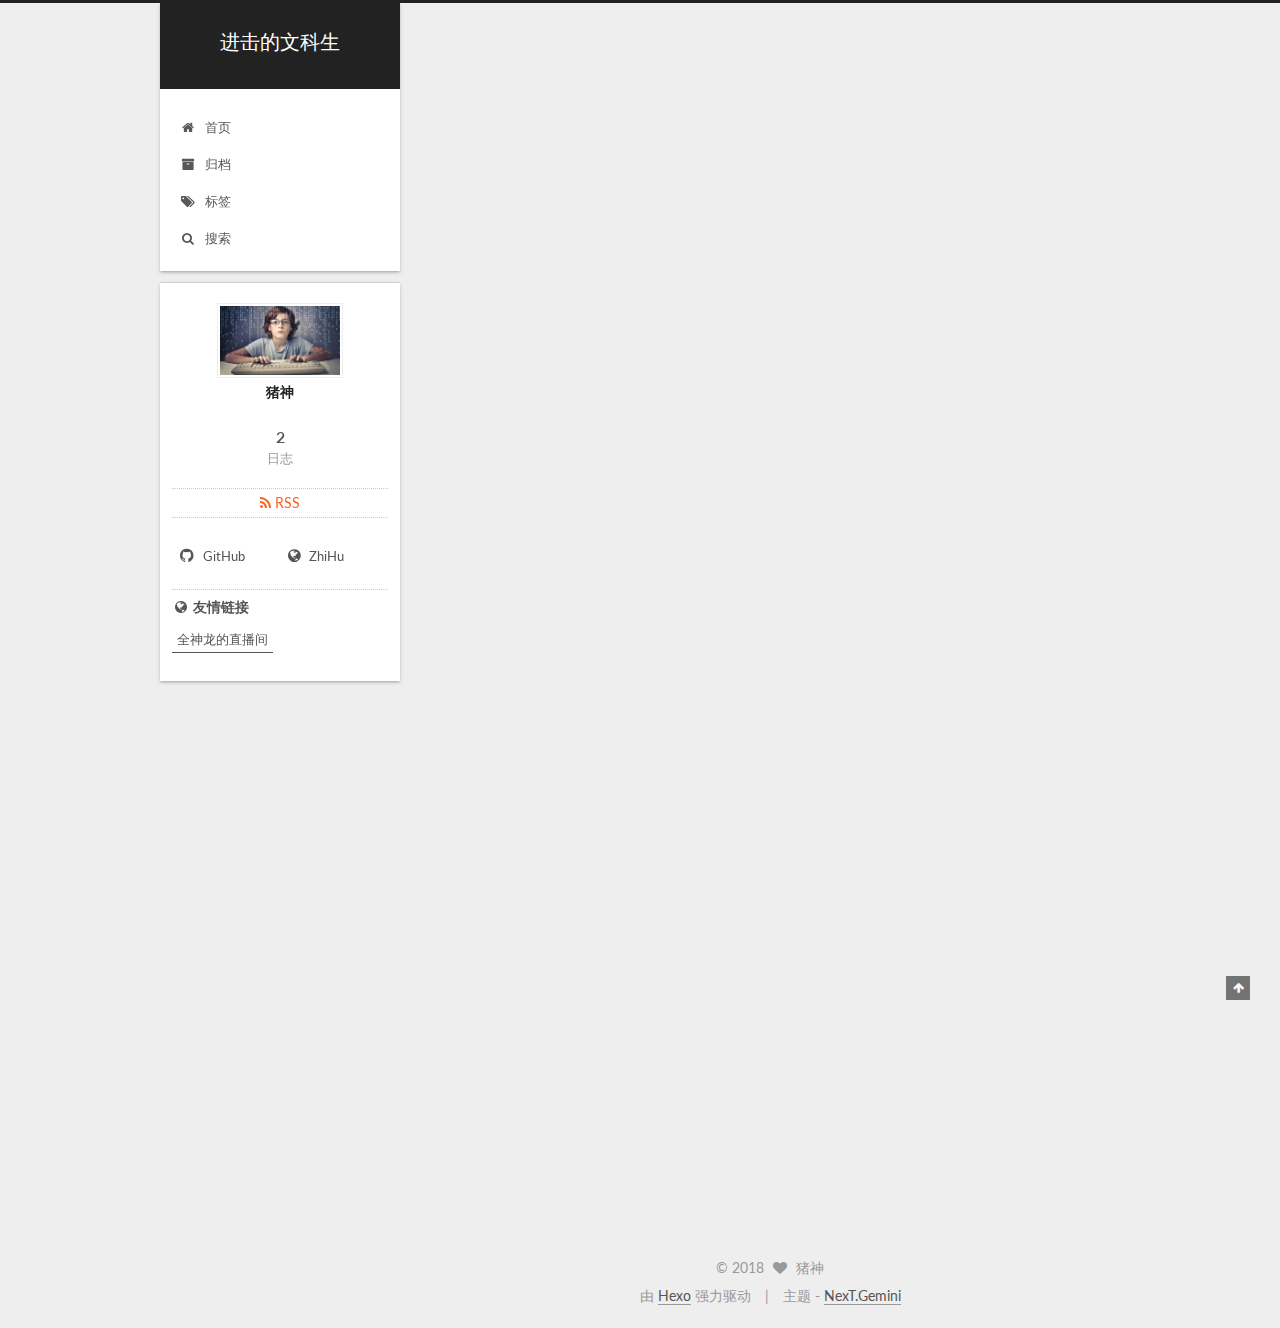
<file: index.html>
<!DOCTYPE html>



  


<html class="theme-next gemini use-motion" lang="zh-Hans">
<head>
  <meta charset="UTF-8"/>
<meta http-equiv="X-UA-Compatible" content="IE=edge" />
<meta name="viewport" content="width=device-width, initial-scale=1, maximum-scale=1"/>
<meta name="theme-color" content="#222">









<meta http-equiv="Cache-Control" content="no-transform" />
<meta http-equiv="Cache-Control" content="no-siteapp" />















  
  
  <link href="/lib/fancybox/source/jquery.fancybox.css?v=2.1.5" rel="stylesheet" type="text/css" />




  
  
  
  

  
    
    
  

  

  

  

  

  
    
    
    <link href="//fonts.googleapis.com/css?family=Lato:300,300italic,400,400italic,700,700italic&subset=latin,latin-ext" rel="stylesheet" type="text/css">
  






<link href="/lib/font-awesome/css/font-awesome.min.css?v=4.6.2" rel="stylesheet" type="text/css" />

<link href="/css/main.css?v=5.1.2" rel="stylesheet" type="text/css" />


  <meta name="keywords" content="Hexo, NexT" />





  <link rel="alternate" href="/atom.xml" title="进击的文科生" type="application/atom+xml" />




  <link rel="shortcut icon" type="image/x-icon" href="/favicon.ico?v=5.1.2" />






<meta property="og:type" content="website">
<meta property="og:title" content="进击的文科生">
<meta property="og:url" content="http://yoursite.com/index.html">
<meta property="og:site_name" content="进击的文科生">
<meta property="og:locale" content="zh-Hans">
<meta name="twitter:card" content="summary">
<meta name="twitter:title" content="进击的文科生">



<script type="text/javascript" id="hexo.configurations">
  var NexT = window.NexT || {};
  var CONFIG = {
    root: '/',
    scheme: 'Gemini',
    sidebar: {"position":"left","display":"post","offset":12,"offset_float":12,"b2t":false,"scrollpercent":false,"onmobile":false},
    fancybox: true,
    tabs: true,
    motion: true,
    duoshuo: {
      userId: '0',
      author: '博主'
    },
    algolia: {
      applicationID: '',
      apiKey: '',
      indexName: '',
      hits: {"per_page":10},
      labels: {"input_placeholder":"Search for Posts","hits_empty":"We didn't find any results for the search: ${query}","hits_stats":"${hits} results found in ${time} ms"}
    }
  };
</script>



  <link rel="canonical" href="http://yoursite.com/"/>





  <title>进击的文科生</title>
  














</head>

<body itemscope itemtype="http://schema.org/WebPage" lang="zh-Hans">

  
  
    
  

  <div class="container sidebar-position-left 
   page-home 
 ">
    <div class="headband"></div>

    <header id="header" class="header" itemscope itemtype="http://schema.org/WPHeader">
      <div class="header-inner"><div class="site-brand-wrapper">
  <div class="site-meta ">
    

    <div class="custom-logo-site-title">
      <a href="/"  class="brand" rel="start">
        <span class="logo-line-before"><i></i></span>
        <span class="site-title">进击的文科生</span>
        <span class="logo-line-after"><i></i></span>
      </a>
    </div>
      
        <p class="site-subtitle"></p>
      
  </div>

  <div class="site-nav-toggle">
    <button>
      <span class="btn-bar"></span>
      <span class="btn-bar"></span>
      <span class="btn-bar"></span>
    </button>
  </div>
</div>

<nav class="site-nav">
  

  
    <ul id="menu" class="menu">
      
        
        <li class="menu-item menu-item-home">
          <a href="/" rel="section">
            
              <i class="menu-item-icon fa fa-fw fa-home"></i> <br />
            
            首页
          </a>
        </li>
      
        
        <li class="menu-item menu-item-archives">
          <a href="/archives/" rel="section">
            
              <i class="menu-item-icon fa fa-fw fa-archive"></i> <br />
            
            归档
          </a>
        </li>
      
        
        <li class="menu-item menu-item-tags">
          <a href="/tags/" rel="section">
            
              <i class="menu-item-icon fa fa-fw fa-tags"></i> <br />
            
            标签
          </a>
        </li>
      

      
        <li class="menu-item menu-item-search">
          
            <a href="javascript:;" class="popup-trigger">
          
            
              <i class="menu-item-icon fa fa-search fa-fw"></i> <br />
            
            搜索
          </a>
        </li>
      
    </ul>
  

  
    <div class="site-search">
      
  <div class="popup search-popup local-search-popup">
  <div class="local-search-header clearfix">
    <span class="search-icon">
      <i class="fa fa-search"></i>
    </span>
    <span class="popup-btn-close">
      <i class="fa fa-times-circle"></i>
    </span>
    <div class="local-search-input-wrapper">
      <input autocomplete="off"
             placeholder="搜索..." spellcheck="false"
             type="text" id="local-search-input">
    </div>
  </div>
  <div id="local-search-result"></div>
</div>



    </div>
  
</nav>



 </div>
    </header>

    <main id="main" class="main">
      <div class="main-inner">
        <div class="content-wrap">
          <div id="content" class="content">
            
  <section id="posts" class="posts-expand">
    
      

  

  
  
  

  <article class="post post-type-normal" itemscope itemtype="http://schema.org/Article">
  
  
  
  <div class="post-block">
    <link itemprop="mainEntityOfPage" href="http://yoursite.com/2018/07/08/learn-python/">

    <span hidden itemprop="author" itemscope itemtype="http://schema.org/Person">
      <meta itemprop="name" content="猪神">
      <meta itemprop="description" content="">
      <meta itemprop="image" content="/images/avatar.jpg">
    </span>

    <span hidden itemprop="publisher" itemscope itemtype="http://schema.org/Organization">
      <meta itemprop="name" content="进击的文科生">
    </span>

    
      <header class="post-header">

        
        
          <h1 class="post-title" itemprop="name headline">
                
                <a class="post-title-link" href="/2018/07/08/learn-python/" itemprop="url">learn python</a></h1>
        

        <div class="post-meta">
          <span class="post-time">
            
              <span class="post-meta-item-icon">
                <i class="fa fa-calendar-o"></i>
              </span>
              
                <span class="post-meta-item-text">发表于</span>
              
              <time title="创建于" itemprop="dateCreated datePublished" datetime="2018-07-08T22:08:19+08:00">
                2018-07-08
              </time>
            

            

            
          </span>

          

          
            
          

          
          

          

          

          

        </div>
      </header>
    

    
    
    
    <div class="post-body" itemprop="articleBody">

      
      

      
        
          <p>刚开始练手python <code>简洁强大 上手快</code><br>收集一些资源链接在此</p>
<h2 id="网站"><a href="#网站" class="headerlink" title="网站"></a>网站</h2><h4 id="官网"><a href="#官网" class="headerlink" title="官网"></a><a href="https://www.python.org/" target="_blank" rel="noopener">官网</a></h4>
          <!--noindex-->
          <div class="post-button text-center">
            <a class="btn" href="/2018/07/08/learn-python/#more" rel="contents">
              阅读全文 &raquo;
            </a>
          </div>
          <!--/noindex-->
        
      
    </div>
    
    
    

    

    

    

    <footer class="post-footer">
      

      

      

      
      
        <div class="post-eof"></div>
      
    </footer>
  </div>
  
  
  
  </article>


    
      

  

  
  
  

  <article class="post post-type-normal" itemscope itemtype="http://schema.org/Article">
  
  
  
  <div class="post-block">
    <link itemprop="mainEntityOfPage" href="http://yoursite.com/2018/07/03/test-blog/">

    <span hidden itemprop="author" itemscope itemtype="http://schema.org/Person">
      <meta itemprop="name" content="猪神">
      <meta itemprop="description" content="">
      <meta itemprop="image" content="/images/avatar.jpg">
    </span>

    <span hidden itemprop="publisher" itemscope itemtype="http://schema.org/Organization">
      <meta itemprop="name" content="进击的文科生">
    </span>

    
      <header class="post-header">

        
        
          <h1 class="post-title" itemprop="name headline">
                
                <a class="post-title-link" href="/2018/07/03/test-blog/" itemprop="url">Blog开张大吉</a></h1>
        

        <div class="post-meta">
          <span class="post-time">
            
              <span class="post-meta-item-icon">
                <i class="fa fa-calendar-o"></i>
              </span>
              
                <span class="post-meta-item-text">发表于</span>
              
              <time title="创建于" itemprop="dateCreated datePublished" datetime="2018-07-03T01:54:37+08:00">
                2018-07-03
              </time>
            

            

            
          </span>

          

          
            
          

          
          

          

          

          

        </div>
      </header>
    

    
    
    
    <div class="post-body" itemprop="articleBody">

      
      

      
        
          <p>#第一篇Blog 庆祝博客开张<br><img src="/images/war.jpg" alt=""><br>记录一些编程的（游戏方向）零碎…片段<br><code>START</code><br><figure class="highlight python"><table><tr><td class="gutter"><pre><span class="line">1</span><br><span class="line">2</span><br><span class="line">3</span><br><span class="line">4</span><br></pre></td><td class="code"><pre><span class="line">print(<span class="string">'hello world'</span>)</span><br><span class="line"></span><br><span class="line"><span class="keyword">while</span> true:</span><br><span class="line"> Coding Forever</span><br></pre></td></tr></table></figure></p>
          <!--noindex-->
          <div class="post-button text-center">
            <a class="btn" href="/2018/07/03/test-blog/#more" rel="contents">
              阅读全文 &raquo;
            </a>
          </div>
          <!--/noindex-->
        
      
    </div>
    
    
    

    

    

    

    <footer class="post-footer">
      

      

      

      
      
        <div class="post-eof"></div>
      
    </footer>
  </div>
  
  
  
  </article>


    
  </section>

  


          </div>
          


          

        </div>
        
          
  
  <div class="sidebar-toggle">
    <div class="sidebar-toggle-line-wrap">
      <span class="sidebar-toggle-line sidebar-toggle-line-first"></span>
      <span class="sidebar-toggle-line sidebar-toggle-line-middle"></span>
      <span class="sidebar-toggle-line sidebar-toggle-line-last"></span>
    </div>
  </div>

  <aside id="sidebar" class="sidebar">
    
    <div class="sidebar-inner">

      

      

      <section class="site-overview sidebar-panel sidebar-panel-active">
        <div class="site-author motion-element" itemprop="author" itemscope itemtype="http://schema.org/Person">
          <img class="site-author-image" itemprop="image"
               src="/images/avatar.jpg"
               alt="猪神" />
          <p class="site-author-name" itemprop="name">猪神</p>
           
              <p class="site-description motion-element" itemprop="description"></p>
          
        </div>
        <nav class="site-state motion-element">

          
            <div class="site-state-item site-state-posts">
              <a href="/archives/">
                <span class="site-state-item-count">2</span>
                <span class="site-state-item-name">日志</span>
              </a>
            </div>
          

          

          

        </nav>

        
          <div class="feed-link motion-element">
            <a href="/atom.xml" rel="alternate">
              <i class="fa fa-rss"></i>
              RSS
            </a>
          </div>
        

        <div class="links-of-author motion-element">
          
            
              <span class="links-of-author-item">
                <a href="https://github.com/linyuan5856" target="_blank" title="GitHub">
                  
                    <i class="fa fa-fw fa-github"></i>
                  
                    
                      GitHub
                    
                </a>
              </span>
            
              <span class="links-of-author-item">
                <a href="https://www.zhihu.com/people/zhu-shen-42-23/activities" target="_blank" title="ZhiHu">
                  
                    <i class="fa fa-fw fa-globe"></i>
                  
                    
                      ZhiHu
                    
                </a>
              </span>
            
          
        </div>

        
        

        
        
          <div class="links-of-blogroll motion-element links-of-blogroll-inline">
            <div class="links-of-blogroll-title">
              <i class="fa  fa-fw fa-globe"></i>
              友情链接
            </div>
            <ul class="links-of-blogroll-list">
              
                <li class="links-of-blogroll-item">
                  <a href="https://live.bilibili.com/36434" title="全神龙的直播间" target="_blank">全神龙的直播间</a>
                </li>
              
            </ul>
          </div>
        

        


      </section>

      

      

    </div>
  </aside>


        
      </div>
    </main>

    <footer id="footer" class="footer">
      <div class="footer-inner">
        <div class="copyright" >
  
  &copy; 
  <span itemprop="copyrightYear">2018</span>
  <span class="with-love">
    <i class="fa fa-heart"></i>
  </span>
  <span class="author" itemprop="copyrightHolder">猪神</span>
</div>


<div class="powered-by">
  由 <a class="theme-link" href="https://hexo.io">Hexo</a> 强力驱动
</div>

<div class="theme-info">
  主题 -
  <a class="theme-link" href="https://github.com/iissnan/hexo-theme-next">
    NexT.Gemini
  </a>
</div>


        

        
      </div>
    </footer>

    
      <div class="back-to-top">
        <i class="fa fa-arrow-up"></i>
        
      </div>
    

  </div>

  

<script type="text/javascript">
  if (Object.prototype.toString.call(window.Promise) !== '[object Function]') {
    window.Promise = null;
  }
</script>









  












  
  <script type="text/javascript" src="/lib/jquery/index.js?v=2.1.3"></script>

  
  <script type="text/javascript" src="/lib/fastclick/lib/fastclick.min.js?v=1.0.6"></script>

  
  <script type="text/javascript" src="/lib/jquery_lazyload/jquery.lazyload.js?v=1.9.7"></script>

  
  <script type="text/javascript" src="/lib/velocity/velocity.min.js?v=1.2.1"></script>

  
  <script type="text/javascript" src="/lib/velocity/velocity.ui.min.js?v=1.2.1"></script>

  
  <script type="text/javascript" src="/lib/fancybox/source/jquery.fancybox.pack.js?v=2.1.5"></script>


  


  <script type="text/javascript" src="/js/src/utils.js?v=5.1.2"></script>

  <script type="text/javascript" src="/js/src/motion.js?v=5.1.2"></script>



  
  


  <script type="text/javascript" src="/js/src/affix.js?v=5.1.2"></script>

  <script type="text/javascript" src="/js/src/schemes/pisces.js?v=5.1.2"></script>



  
    <script type="text/javascript" src="/js/src/scrollspy.js?v=5.1.2"></script>
<script type="text/javascript" src="/js/src/post-details.js?v=5.1.2"></script>

  

  


  <script type="text/javascript" src="/js/src/bootstrap.js?v=5.1.2"></script>



  


  




	





  





  






  

  <script type="text/javascript">
    // Popup Window;
    var isfetched = false;
    var isXml = true;
    // Search DB path;
    var search_path = "search.xml";
    if (search_path.length === 0) {
      search_path = "search.xml";
    } else if (/json$/i.test(search_path)) {
      isXml = false;
    }
    var path = "/" + search_path;
    // monitor main search box;

    var onPopupClose = function (e) {
      $('.popup').hide();
      $('#local-search-input').val('');
      $('.search-result-list').remove();
      $('#no-result').remove();
      $(".local-search-pop-overlay").remove();
      $('body').css('overflow', '');
    }

    function proceedsearch() {
      $("body")
        .append('<div class="search-popup-overlay local-search-pop-overlay"></div>')
        .css('overflow', 'hidden');
      $('.search-popup-overlay').click(onPopupClose);
      $('.popup').toggle();
      var $localSearchInput = $('#local-search-input');
      $localSearchInput.attr("autocapitalize", "none");
      $localSearchInput.attr("autocorrect", "off");
      $localSearchInput.focus();
    }

    // search function;
    var searchFunc = function(path, search_id, content_id) {
      'use strict';

      // start loading animation
      $("body")
        .append('<div class="search-popup-overlay local-search-pop-overlay">' +
          '<div id="search-loading-icon">' +
          '<i class="fa fa-spinner fa-pulse fa-5x fa-fw"></i>' +
          '</div>' +
          '</div>')
        .css('overflow', 'hidden');
      $("#search-loading-icon").css('margin', '20% auto 0 auto').css('text-align', 'center');

      $.ajax({
        url: path,
        dataType: isXml ? "xml" : "json",
        async: true,
        success: function(res) {
          // get the contents from search data
          isfetched = true;
          $('.popup').detach().appendTo('.header-inner');
          var datas = isXml ? $("entry", res).map(function() {
            return {
              title: $("title", this).text(),
              content: $("content",this).text(),
              url: $("url" , this).text()
            };
          }).get() : res;
          var input = document.getElementById(search_id);
          var resultContent = document.getElementById(content_id);
          var inputEventFunction = function() {
            var searchText = input.value.trim().toLowerCase();
            var keywords = searchText.split(/[\s\-]+/);
            if (keywords.length > 1) {
              keywords.push(searchText);
            }
            var resultItems = [];
            if (searchText.length > 0) {
              // perform local searching
              datas.forEach(function(data) {
                var isMatch = false;
                var hitCount = 0;
                var searchTextCount = 0;
                var title = data.title.trim();
                var titleInLowerCase = title.toLowerCase();
                var content = data.content.trim().replace(/<[^>]+>/g,"");
                var contentInLowerCase = content.toLowerCase();
                var articleUrl = decodeURIComponent(data.url);
                var indexOfTitle = [];
                var indexOfContent = [];
                // only match articles with not empty titles
                if(title != '') {
                  keywords.forEach(function(keyword) {
                    function getIndexByWord(word, text, caseSensitive) {
                      var wordLen = word.length;
                      if (wordLen === 0) {
                        return [];
                      }
                      var startPosition = 0, position = [], index = [];
                      if (!caseSensitive) {
                        text = text.toLowerCase();
                        word = word.toLowerCase();
                      }
                      while ((position = text.indexOf(word, startPosition)) > -1) {
                        index.push({position: position, word: word});
                        startPosition = position + wordLen;
                      }
                      return index;
                    }

                    indexOfTitle = indexOfTitle.concat(getIndexByWord(keyword, titleInLowerCase, false));
                    indexOfContent = indexOfContent.concat(getIndexByWord(keyword, contentInLowerCase, false));
                  });
                  if (indexOfTitle.length > 0 || indexOfContent.length > 0) {
                    isMatch = true;
                    hitCount = indexOfTitle.length + indexOfContent.length;
                  }
                }

                // show search results

                if (isMatch) {
                  // sort index by position of keyword

                  [indexOfTitle, indexOfContent].forEach(function (index) {
                    index.sort(function (itemLeft, itemRight) {
                      if (itemRight.position !== itemLeft.position) {
                        return itemRight.position - itemLeft.position;
                      } else {
                        return itemLeft.word.length - itemRight.word.length;
                      }
                    });
                  });

                  // merge hits into slices

                  function mergeIntoSlice(text, start, end, index) {
                    var item = index[index.length - 1];
                    var position = item.position;
                    var word = item.word;
                    var hits = [];
                    var searchTextCountInSlice = 0;
                    while (position + word.length <= end && index.length != 0) {
                      if (word === searchText) {
                        searchTextCountInSlice++;
                      }
                      hits.push({position: position, length: word.length});
                      var wordEnd = position + word.length;

                      // move to next position of hit

                      index.pop();
                      while (index.length != 0) {
                        item = index[index.length - 1];
                        position = item.position;
                        word = item.word;
                        if (wordEnd > position) {
                          index.pop();
                        } else {
                          break;
                        }
                      }
                    }
                    searchTextCount += searchTextCountInSlice;
                    return {
                      hits: hits,
                      start: start,
                      end: end,
                      searchTextCount: searchTextCountInSlice
                    };
                  }

                  var slicesOfTitle = [];
                  if (indexOfTitle.length != 0) {
                    slicesOfTitle.push(mergeIntoSlice(title, 0, title.length, indexOfTitle));
                  }

                  var slicesOfContent = [];
                  while (indexOfContent.length != 0) {
                    var item = indexOfContent[indexOfContent.length - 1];
                    var position = item.position;
                    var word = item.word;
                    // cut out 100 characters
                    var start = position - 20;
                    var end = position + 80;
                    if(start < 0){
                      start = 0;
                    }
                    if (end < position + word.length) {
                      end = position + word.length;
                    }
                    if(end > content.length){
                      end = content.length;
                    }
                    slicesOfContent.push(mergeIntoSlice(content, start, end, indexOfContent));
                  }

                  // sort slices in content by search text's count and hits' count

                  slicesOfContent.sort(function (sliceLeft, sliceRight) {
                    if (sliceLeft.searchTextCount !== sliceRight.searchTextCount) {
                      return sliceRight.searchTextCount - sliceLeft.searchTextCount;
                    } else if (sliceLeft.hits.length !== sliceRight.hits.length) {
                      return sliceRight.hits.length - sliceLeft.hits.length;
                    } else {
                      return sliceLeft.start - sliceRight.start;
                    }
                  });

                  // select top N slices in content

                  var upperBound = parseInt('1');
                  if (upperBound >= 0) {
                    slicesOfContent = slicesOfContent.slice(0, upperBound);
                  }

                  // highlight title and content

                  function highlightKeyword(text, slice) {
                    var result = '';
                    var prevEnd = slice.start;
                    slice.hits.forEach(function (hit) {
                      result += text.substring(prevEnd, hit.position);
                      var end = hit.position + hit.length;
                      result += '<b class="search-keyword">' + text.substring(hit.position, end) + '</b>';
                      prevEnd = end;
                    });
                    result += text.substring(prevEnd, slice.end);
                    return result;
                  }

                  var resultItem = '';

                  if (slicesOfTitle.length != 0) {
                    resultItem += "<li><a href='" + articleUrl + "' class='search-result-title'>" + highlightKeyword(title, slicesOfTitle[0]) + "</a>";
                  } else {
                    resultItem += "<li><a href='" + articleUrl + "' class='search-result-title'>" + title + "</a>";
                  }

                  slicesOfContent.forEach(function (slice) {
                    resultItem += "<a href='" + articleUrl + "'>" +
                      "<p class=\"search-result\">" + highlightKeyword(content, slice) +
                      "...</p>" + "</a>";
                  });

                  resultItem += "</li>";
                  resultItems.push({
                    item: resultItem,
                    searchTextCount: searchTextCount,
                    hitCount: hitCount,
                    id: resultItems.length
                  });
                }
              })
            };
            if (keywords.length === 1 && keywords[0] === "") {
              resultContent.innerHTML = '<div id="no-result"><i class="fa fa-search fa-5x" /></div>'
            } else if (resultItems.length === 0) {
              resultContent.innerHTML = '<div id="no-result"><i class="fa fa-frown-o fa-5x" /></div>'
            } else {
              resultItems.sort(function (resultLeft, resultRight) {
                if (resultLeft.searchTextCount !== resultRight.searchTextCount) {
                  return resultRight.searchTextCount - resultLeft.searchTextCount;
                } else if (resultLeft.hitCount !== resultRight.hitCount) {
                  return resultRight.hitCount - resultLeft.hitCount;
                } else {
                  return resultRight.id - resultLeft.id;
                }
              });
              var searchResultList = '<ul class=\"search-result-list\">';
              resultItems.forEach(function (result) {
                searchResultList += result.item;
              })
              searchResultList += "</ul>";
              resultContent.innerHTML = searchResultList;
            }
          }

          if ('auto' === 'auto') {
            input.addEventListener('input', inputEventFunction);
          } else {
            $('.search-icon').click(inputEventFunction);
            input.addEventListener('keypress', function (event) {
              if (event.keyCode === 13) {
                inputEventFunction();
              }
            });
          }

          // remove loading animation
          $(".local-search-pop-overlay").remove();
          $('body').css('overflow', '');

          proceedsearch();
        }
      });
    }

    // handle and trigger popup window;
    $('.popup-trigger').click(function(e) {
      e.stopPropagation();
      if (isfetched === false) {
        searchFunc(path, 'local-search-input', 'local-search-result');
      } else {
        proceedsearch();
      };
    });

    $('.popup-btn-close').click(onPopupClose);
    $('.popup').click(function(e){
      e.stopPropagation();
    });
    $(document).on('keyup', function (event) {
      var shouldDismissSearchPopup = event.which === 27 &&
        $('.search-popup').is(':visible');
      if (shouldDismissSearchPopup) {
        onPopupClose();
      }
    });
  </script>





  

  

  

  

  

  

</body>
</html>
</file>
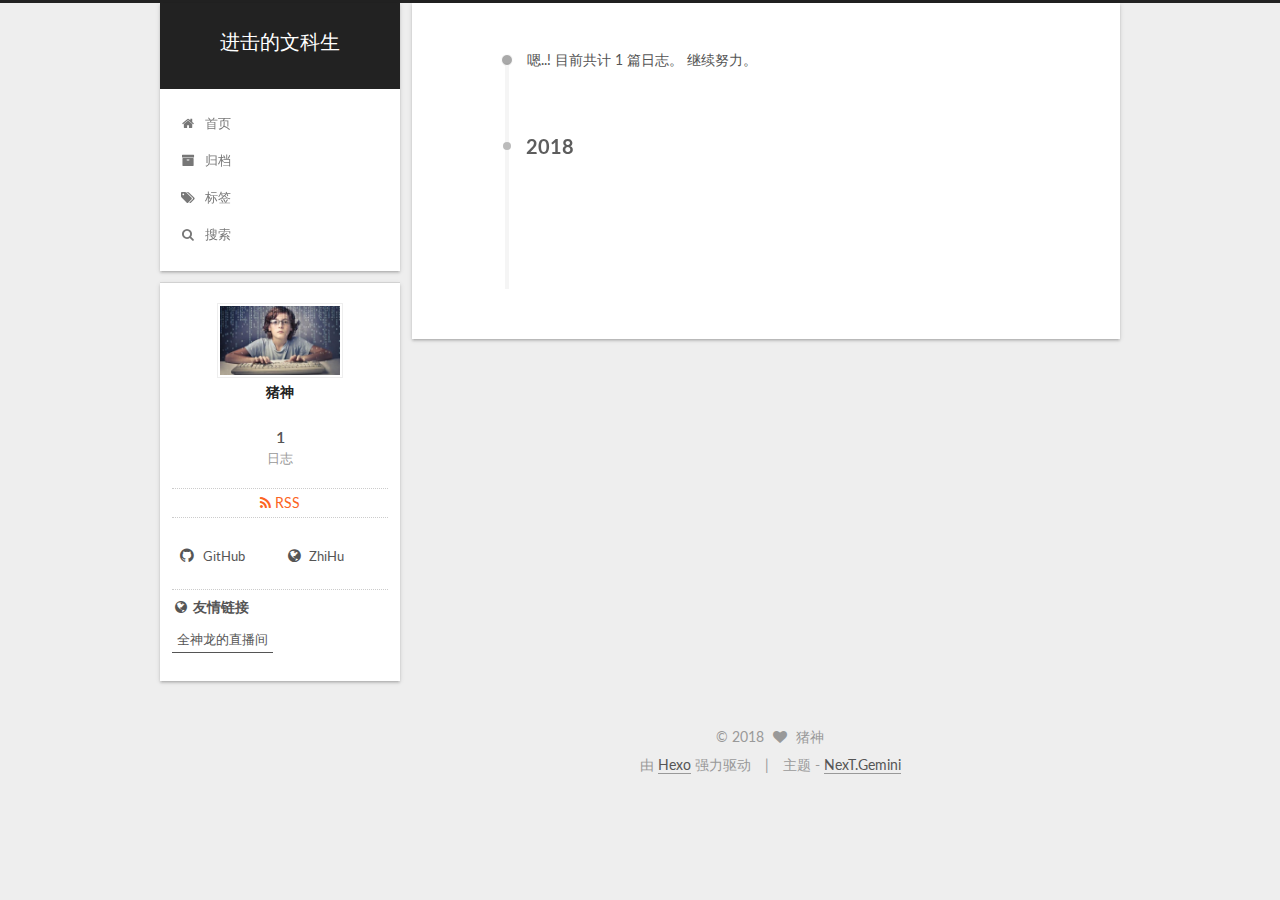
<file: archives/index.html>
<!DOCTYPE html>



  


<html class="theme-next gemini use-motion" lang="zh-Hans">
<head>
  <meta charset="UTF-8"/>
<meta http-equiv="X-UA-Compatible" content="IE=edge" />
<meta name="viewport" content="width=device-width, initial-scale=1, maximum-scale=1"/>
<meta name="theme-color" content="#222">









<meta http-equiv="Cache-Control" content="no-transform" />
<meta http-equiv="Cache-Control" content="no-siteapp" />















  
  
  <link href="/lib/fancybox/source/jquery.fancybox.css?v=2.1.5" rel="stylesheet" type="text/css" />




  
  
  
  

  
    
    
  

  

  

  

  

  
    
    
    <link href="//fonts.googleapis.com/css?family=Lato:300,300italic,400,400italic,700,700italic&subset=latin,latin-ext" rel="stylesheet" type="text/css">
  






<link href="/lib/font-awesome/css/font-awesome.min.css?v=4.6.2" rel="stylesheet" type="text/css" />

<link href="/css/main.css?v=5.1.2" rel="stylesheet" type="text/css" />


  <meta name="keywords" content="Hexo, NexT" />





  <link rel="alternate" href="/atom.xml" title="进击的文科生" type="application/atom+xml" />




  <link rel="shortcut icon" type="image/x-icon" href="/favicon.ico?v=5.1.2" />






<meta property="og:type" content="website">
<meta property="og:title" content="进击的文科生">
<meta property="og:url" content="http://yoursite.com/archives/index.html">
<meta property="og:site_name" content="进击的文科生">
<meta property="og:locale" content="zh-Hans">
<meta name="twitter:card" content="summary">
<meta name="twitter:title" content="进击的文科生">



<script type="text/javascript" id="hexo.configurations">
  var NexT = window.NexT || {};
  var CONFIG = {
    root: '/',
    scheme: 'Gemini',
    sidebar: {"position":"left","display":"post","offset":12,"offset_float":12,"b2t":false,"scrollpercent":false,"onmobile":false},
    fancybox: true,
    tabs: true,
    motion: true,
    duoshuo: {
      userId: '0',
      author: '博主'
    },
    algolia: {
      applicationID: '',
      apiKey: '',
      indexName: '',
      hits: {"per_page":10},
      labels: {"input_placeholder":"Search for Posts","hits_empty":"We didn't find any results for the search: ${query}","hits_stats":"${hits} results found in ${time} ms"}
    }
  };
</script>



  <link rel="canonical" href="http://yoursite.com/archives/"/>





  <title>归档 | 进击的文科生</title>
  














</head>

<body itemscope itemtype="http://schema.org/WebPage" lang="zh-Hans">

  
  
    
  

  <div class="container sidebar-position-left  page-archive  ">
    <div class="headband"></div>

    <header id="header" class="header" itemscope itemtype="http://schema.org/WPHeader">
      <div class="header-inner"><div class="site-brand-wrapper">
  <div class="site-meta ">
    

    <div class="custom-logo-site-title">
      <a href="/"  class="brand" rel="start">
        <span class="logo-line-before"><i></i></span>
        <span class="site-title">进击的文科生</span>
        <span class="logo-line-after"><i></i></span>
      </a>
    </div>
      
        <p class="site-subtitle"></p>
      
  </div>

  <div class="site-nav-toggle">
    <button>
      <span class="btn-bar"></span>
      <span class="btn-bar"></span>
      <span class="btn-bar"></span>
    </button>
  </div>
</div>

<nav class="site-nav">
  

  
    <ul id="menu" class="menu">
      
        
        <li class="menu-item menu-item-home">
          <a href="/" rel="section">
            
              <i class="menu-item-icon fa fa-fw fa-home"></i> <br />
            
            首页
          </a>
        </li>
      
        
        <li class="menu-item menu-item-archives">
          <a href="/archives/" rel="section">
            
              <i class="menu-item-icon fa fa-fw fa-archive"></i> <br />
            
            归档
          </a>
        </li>
      
        
        <li class="menu-item menu-item-tags">
          <a href="/tags/" rel="section">
            
              <i class="menu-item-icon fa fa-fw fa-tags"></i> <br />
            
            标签
          </a>
        </li>
      

      
        <li class="menu-item menu-item-search">
          
            <a href="javascript:;" class="popup-trigger">
          
            
              <i class="menu-item-icon fa fa-search fa-fw"></i> <br />
            
            搜索
          </a>
        </li>
      
    </ul>
  

  
    <div class="site-search">
      
  <div class="popup search-popup local-search-popup">
  <div class="local-search-header clearfix">
    <span class="search-icon">
      <i class="fa fa-search"></i>
    </span>
    <span class="popup-btn-close">
      <i class="fa fa-times-circle"></i>
    </span>
    <div class="local-search-input-wrapper">
      <input autocomplete="off"
             placeholder="搜索..." spellcheck="false"
             type="text" id="local-search-input">
    </div>
  </div>
  <div id="local-search-result"></div>
</div>



    </div>
  
</nav>



 </div>
    </header>

    <main id="main" class="main">
      <div class="main-inner">
        <div class="content-wrap">
          <div id="content" class="content">
            

  
  
  
  <div class="post-block archive">
    <div id="posts" class="posts-collapse">
      <span class="archive-move-on"></span>

      <span class="archive-page-counter">
        
        
        
          
        
        嗯..! 目前共计 1 篇日志。 继续努力。
      </span>

      

        
        
        

        
          
          <div class="collection-title">
            <h2 class="archive-year motion-element" id="archive-year-2018">2018</h2>
          </div>
        
        

        

  <article class="post post-type-normal" itemscope itemtype="http://schema.org/Article">
    <header class="post-header">

      <h2 class="post-title">
        
            <a class="post-title-link" href="/2018/07/03/test-blog/" itemprop="url">
              
                <span itemprop="name">Blog开张大吉</span>
              
            </a>
        
      </h2>

      <div class="post-meta">
        <time class="post-time" itemprop="dateCreated"
              datetime="2018-07-03T01:54:37+08:00"
              content="2018-07-03" >
          07-03
        </time>
      </div>

    </header>
  </article>



      

    </div>
  </div>
  
  
  

  



          </div>
          


          

        </div>
        
          
  
  <div class="sidebar-toggle">
    <div class="sidebar-toggle-line-wrap">
      <span class="sidebar-toggle-line sidebar-toggle-line-first"></span>
      <span class="sidebar-toggle-line sidebar-toggle-line-middle"></span>
      <span class="sidebar-toggle-line sidebar-toggle-line-last"></span>
    </div>
  </div>

  <aside id="sidebar" class="sidebar">
    
    <div class="sidebar-inner">

      

      

      <section class="site-overview sidebar-panel sidebar-panel-active">
        <div class="site-author motion-element" itemprop="author" itemscope itemtype="http://schema.org/Person">
          <img class="site-author-image" itemprop="image"
               src="/images/avatar.jpg"
               alt="猪神" />
          <p class="site-author-name" itemprop="name">猪神</p>
           
              <p class="site-description motion-element" itemprop="description"></p>
          
        </div>
        <nav class="site-state motion-element">

          
            <div class="site-state-item site-state-posts">
              <a href="/archives/">
                <span class="site-state-item-count">1</span>
                <span class="site-state-item-name">日志</span>
              </a>
            </div>
          

          

          

        </nav>

        
          <div class="feed-link motion-element">
            <a href="/atom.xml" rel="alternate">
              <i class="fa fa-rss"></i>
              RSS
            </a>
          </div>
        

        <div class="links-of-author motion-element">
          
            
              <span class="links-of-author-item">
                <a href="https://github.com/linyuan5856" target="_blank" title="GitHub">
                  
                    <i class="fa fa-fw fa-github"></i>
                  
                    
                      GitHub
                    
                </a>
              </span>
            
              <span class="links-of-author-item">
                <a href="https://www.zhihu.com/people/zhu-shen-42-23/activities" target="_blank" title="ZhiHu">
                  
                    <i class="fa fa-fw fa-globe"></i>
                  
                    
                      ZhiHu
                    
                </a>
              </span>
            
          
        </div>

        
        

        
        
          <div class="links-of-blogroll motion-element links-of-blogroll-inline">
            <div class="links-of-blogroll-title">
              <i class="fa  fa-fw fa-globe"></i>
              友情链接
            </div>
            <ul class="links-of-blogroll-list">
              
                <li class="links-of-blogroll-item">
                  <a href="https://live.bilibili.com/36434" title="全神龙的直播间" target="_blank">全神龙的直播间</a>
                </li>
              
            </ul>
          </div>
        

        


      </section>

      

      

    </div>
  </aside>


        
      </div>
    </main>

    <footer id="footer" class="footer">
      <div class="footer-inner">
        <div class="copyright" >
  
  &copy; 
  <span itemprop="copyrightYear">2018</span>
  <span class="with-love">
    <i class="fa fa-heart"></i>
  </span>
  <span class="author" itemprop="copyrightHolder">猪神</span>
</div>


<div class="powered-by">
  由 <a class="theme-link" href="https://hexo.io">Hexo</a> 强力驱动
</div>

<div class="theme-info">
  主题 -
  <a class="theme-link" href="https://github.com/iissnan/hexo-theme-next">
    NexT.Gemini
  </a>
</div>


        

        
      </div>
    </footer>

    
      <div class="back-to-top">
        <i class="fa fa-arrow-up"></i>
        
      </div>
    

  </div>

  

<script type="text/javascript">
  if (Object.prototype.toString.call(window.Promise) !== '[object Function]') {
    window.Promise = null;
  }
</script>









  












  
  <script type="text/javascript" src="/lib/jquery/index.js?v=2.1.3"></script>

  
  <script type="text/javascript" src="/lib/fastclick/lib/fastclick.min.js?v=1.0.6"></script>

  
  <script type="text/javascript" src="/lib/jquery_lazyload/jquery.lazyload.js?v=1.9.7"></script>

  
  <script type="text/javascript" src="/lib/velocity/velocity.min.js?v=1.2.1"></script>

  
  <script type="text/javascript" src="/lib/velocity/velocity.ui.min.js?v=1.2.1"></script>

  
  <script type="text/javascript" src="/lib/fancybox/source/jquery.fancybox.pack.js?v=2.1.5"></script>


  


  <script type="text/javascript" src="/js/src/utils.js?v=5.1.2"></script>

  <script type="text/javascript" src="/js/src/motion.js?v=5.1.2"></script>



  
  


  <script type="text/javascript" src="/js/src/affix.js?v=5.1.2"></script>

  <script type="text/javascript" src="/js/src/schemes/pisces.js?v=5.1.2"></script>



  
  
    <script type="text/javascript" id="motion.page.archive">
      $('.archive-year').velocity('transition.slideLeftIn');
    </script>
  


  


  <script type="text/javascript" src="/js/src/bootstrap.js?v=5.1.2"></script>



  


  




	





  





  






  

  <script type="text/javascript">
    // Popup Window;
    var isfetched = false;
    var isXml = true;
    // Search DB path;
    var search_path = "search.xml";
    if (search_path.length === 0) {
      search_path = "search.xml";
    } else if (/json$/i.test(search_path)) {
      isXml = false;
    }
    var path = "/" + search_path;
    // monitor main search box;

    var onPopupClose = function (e) {
      $('.popup').hide();
      $('#local-search-input').val('');
      $('.search-result-list').remove();
      $('#no-result').remove();
      $(".local-search-pop-overlay").remove();
      $('body').css('overflow', '');
    }

    function proceedsearch() {
      $("body")
        .append('<div class="search-popup-overlay local-search-pop-overlay"></div>')
        .css('overflow', 'hidden');
      $('.search-popup-overlay').click(onPopupClose);
      $('.popup').toggle();
      var $localSearchInput = $('#local-search-input');
      $localSearchInput.attr("autocapitalize", "none");
      $localSearchInput.attr("autocorrect", "off");
      $localSearchInput.focus();
    }

    // search function;
    var searchFunc = function(path, search_id, content_id) {
      'use strict';

      // start loading animation
      $("body")
        .append('<div class="search-popup-overlay local-search-pop-overlay">' +
          '<div id="search-loading-icon">' +
          '<i class="fa fa-spinner fa-pulse fa-5x fa-fw"></i>' +
          '</div>' +
          '</div>')
        .css('overflow', 'hidden');
      $("#search-loading-icon").css('margin', '20% auto 0 auto').css('text-align', 'center');

      $.ajax({
        url: path,
        dataType: isXml ? "xml" : "json",
        async: true,
        success: function(res) {
          // get the contents from search data
          isfetched = true;
          $('.popup').detach().appendTo('.header-inner');
          var datas = isXml ? $("entry", res).map(function() {
            return {
              title: $("title", this).text(),
              content: $("content",this).text(),
              url: $("url" , this).text()
            };
          }).get() : res;
          var input = document.getElementById(search_id);
          var resultContent = document.getElementById(content_id);
          var inputEventFunction = function() {
            var searchText = input.value.trim().toLowerCase();
            var keywords = searchText.split(/[\s\-]+/);
            if (keywords.length > 1) {
              keywords.push(searchText);
            }
            var resultItems = [];
            if (searchText.length > 0) {
              // perform local searching
              datas.forEach(function(data) {
                var isMatch = false;
                var hitCount = 0;
                var searchTextCount = 0;
                var title = data.title.trim();
                var titleInLowerCase = title.toLowerCase();
                var content = data.content.trim().replace(/<[^>]+>/g,"");
                var contentInLowerCase = content.toLowerCase();
                var articleUrl = decodeURIComponent(data.url);
                var indexOfTitle = [];
                var indexOfContent = [];
                // only match articles with not empty titles
                if(title != '') {
                  keywords.forEach(function(keyword) {
                    function getIndexByWord(word, text, caseSensitive) {
                      var wordLen = word.length;
                      if (wordLen === 0) {
                        return [];
                      }
                      var startPosition = 0, position = [], index = [];
                      if (!caseSensitive) {
                        text = text.toLowerCase();
                        word = word.toLowerCase();
                      }
                      while ((position = text.indexOf(word, startPosition)) > -1) {
                        index.push({position: position, word: word});
                        startPosition = position + wordLen;
                      }
                      return index;
                    }

                    indexOfTitle = indexOfTitle.concat(getIndexByWord(keyword, titleInLowerCase, false));
                    indexOfContent = indexOfContent.concat(getIndexByWord(keyword, contentInLowerCase, false));
                  });
                  if (indexOfTitle.length > 0 || indexOfContent.length > 0) {
                    isMatch = true;
                    hitCount = indexOfTitle.length + indexOfContent.length;
                  }
                }

                // show search results

                if (isMatch) {
                  // sort index by position of keyword

                  [indexOfTitle, indexOfContent].forEach(function (index) {
                    index.sort(function (itemLeft, itemRight) {
                      if (itemRight.position !== itemLeft.position) {
                        return itemRight.position - itemLeft.position;
                      } else {
                        return itemLeft.word.length - itemRight.word.length;
                      }
                    });
                  });

                  // merge hits into slices

                  function mergeIntoSlice(text, start, end, index) {
                    var item = index[index.length - 1];
                    var position = item.position;
                    var word = item.word;
                    var hits = [];
                    var searchTextCountInSlice = 0;
                    while (position + word.length <= end && index.length != 0) {
                      if (word === searchText) {
                        searchTextCountInSlice++;
                      }
                      hits.push({position: position, length: word.length});
                      var wordEnd = position + word.length;

                      // move to next position of hit

                      index.pop();
                      while (index.length != 0) {
                        item = index[index.length - 1];
                        position = item.position;
                        word = item.word;
                        if (wordEnd > position) {
                          index.pop();
                        } else {
                          break;
                        }
                      }
                    }
                    searchTextCount += searchTextCountInSlice;
                    return {
                      hits: hits,
                      start: start,
                      end: end,
                      searchTextCount: searchTextCountInSlice
                    };
                  }

                  var slicesOfTitle = [];
                  if (indexOfTitle.length != 0) {
                    slicesOfTitle.push(mergeIntoSlice(title, 0, title.length, indexOfTitle));
                  }

                  var slicesOfContent = [];
                  while (indexOfContent.length != 0) {
                    var item = indexOfContent[indexOfContent.length - 1];
                    var position = item.position;
                    var word = item.word;
                    // cut out 100 characters
                    var start = position - 20;
                    var end = position + 80;
                    if(start < 0){
                      start = 0;
                    }
                    if (end < position + word.length) {
                      end = position + word.length;
                    }
                    if(end > content.length){
                      end = content.length;
                    }
                    slicesOfContent.push(mergeIntoSlice(content, start, end, indexOfContent));
                  }

                  // sort slices in content by search text's count and hits' count

                  slicesOfContent.sort(function (sliceLeft, sliceRight) {
                    if (sliceLeft.searchTextCount !== sliceRight.searchTextCount) {
                      return sliceRight.searchTextCount - sliceLeft.searchTextCount;
                    } else if (sliceLeft.hits.length !== sliceRight.hits.length) {
                      return sliceRight.hits.length - sliceLeft.hits.length;
                    } else {
                      return sliceLeft.start - sliceRight.start;
                    }
                  });

                  // select top N slices in content

                  var upperBound = parseInt('1');
                  if (upperBound >= 0) {
                    slicesOfContent = slicesOfContent.slice(0, upperBound);
                  }

                  // highlight title and content

                  function highlightKeyword(text, slice) {
                    var result = '';
                    var prevEnd = slice.start;
                    slice.hits.forEach(function (hit) {
                      result += text.substring(prevEnd, hit.position);
                      var end = hit.position + hit.length;
                      result += '<b class="search-keyword">' + text.substring(hit.position, end) + '</b>';
                      prevEnd = end;
                    });
                    result += text.substring(prevEnd, slice.end);
                    return result;
                  }

                  var resultItem = '';

                  if (slicesOfTitle.length != 0) {
                    resultItem += "<li><a href='" + articleUrl + "' class='search-result-title'>" + highlightKeyword(title, slicesOfTitle[0]) + "</a>";
                  } else {
                    resultItem += "<li><a href='" + articleUrl + "' class='search-result-title'>" + title + "</a>";
                  }

                  slicesOfContent.forEach(function (slice) {
                    resultItem += "<a href='" + articleUrl + "'>" +
                      "<p class=\"search-result\">" + highlightKeyword(content, slice) +
                      "...</p>" + "</a>";
                  });

                  resultItem += "</li>";
                  resultItems.push({
                    item: resultItem,
                    searchTextCount: searchTextCount,
                    hitCount: hitCount,
                    id: resultItems.length
                  });
                }
              })
            };
            if (keywords.length === 1 && keywords[0] === "") {
              resultContent.innerHTML = '<div id="no-result"><i class="fa fa-search fa-5x" /></div>'
            } else if (resultItems.length === 0) {
              resultContent.innerHTML = '<div id="no-result"><i class="fa fa-frown-o fa-5x" /></div>'
            } else {
              resultItems.sort(function (resultLeft, resultRight) {
                if (resultLeft.searchTextCount !== resultRight.searchTextCount) {
                  return resultRight.searchTextCount - resultLeft.searchTextCount;
                } else if (resultLeft.hitCount !== resultRight.hitCount) {
                  return resultRight.hitCount - resultLeft.hitCount;
                } else {
                  return resultRight.id - resultLeft.id;
                }
              });
              var searchResultList = '<ul class=\"search-result-list\">';
              resultItems.forEach(function (result) {
                searchResultList += result.item;
              })
              searchResultList += "</ul>";
              resultContent.innerHTML = searchResultList;
            }
          }

          if ('auto' === 'auto') {
            input.addEventListener('input', inputEventFunction);
          } else {
            $('.search-icon').click(inputEventFunction);
            input.addEventListener('keypress', function (event) {
              if (event.keyCode === 13) {
                inputEventFunction();
              }
            });
          }

          // remove loading animation
          $(".local-search-pop-overlay").remove();
          $('body').css('overflow', '');

          proceedsearch();
        }
      });
    }

    // handle and trigger popup window;
    $('.popup-trigger').click(function(e) {
      e.stopPropagation();
      if (isfetched === false) {
        searchFunc(path, 'local-search-input', 'local-search-result');
      } else {
        proceedsearch();
      };
    });

    $('.popup-btn-close').click(onPopupClose);
    $('.popup').click(function(e){
      e.stopPropagation();
    });
    $(document).on('keyup', function (event) {
      var shouldDismissSearchPopup = event.which === 27 &&
        $('.search-popup').is(':visible');
      if (shouldDismissSearchPopup) {
        onPopupClose();
      }
    });
  </script>





  

  

  

  

  

  

</body>
</html>
</file>
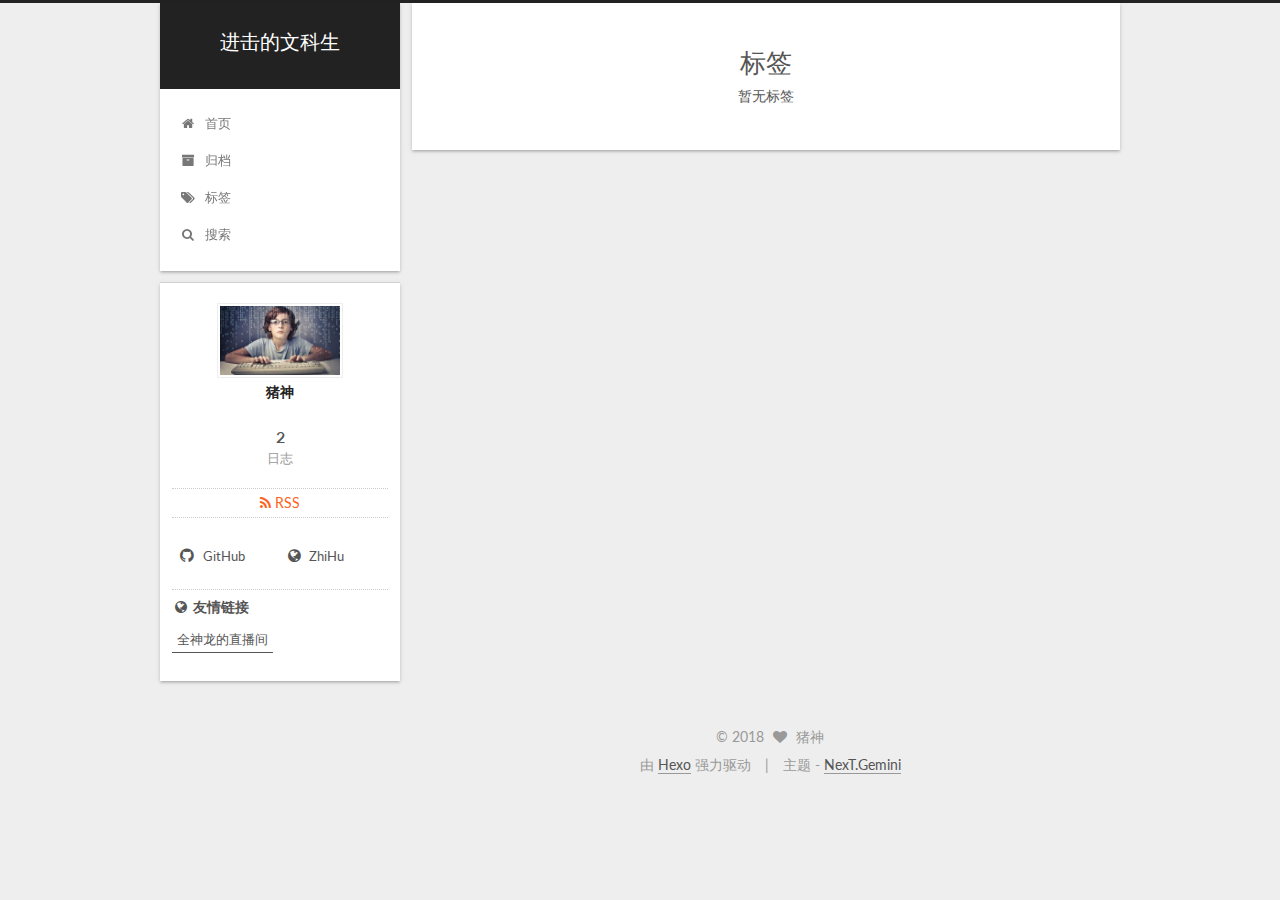
<file: tags/index.html>
<!DOCTYPE html>



  


<html class="theme-next gemini use-motion" lang="zh-Hans">
<head>
  <meta charset="UTF-8"/>
<meta http-equiv="X-UA-Compatible" content="IE=edge" />
<meta name="viewport" content="width=device-width, initial-scale=1, maximum-scale=1"/>
<meta name="theme-color" content="#222">









<meta http-equiv="Cache-Control" content="no-transform" />
<meta http-equiv="Cache-Control" content="no-siteapp" />















  
  
  <link href="/lib/fancybox/source/jquery.fancybox.css?v=2.1.5" rel="stylesheet" type="text/css" />




  
  
  
  

  
    
    
  

  

  

  

  

  
    
    
    <link href="//fonts.googleapis.com/css?family=Lato:300,300italic,400,400italic,700,700italic&subset=latin,latin-ext" rel="stylesheet" type="text/css">
  






<link href="/lib/font-awesome/css/font-awesome.min.css?v=4.6.2" rel="stylesheet" type="text/css" />

<link href="/css/main.css?v=5.1.2" rel="stylesheet" type="text/css" />


  <meta name="keywords" content="Hexo, NexT" />





  <link rel="alternate" href="/atom.xml" title="进击的文科生" type="application/atom+xml" />




  <link rel="shortcut icon" type="image/x-icon" href="/favicon.ico?v=5.1.2" />






<meta property="og:type" content="website">
<meta property="og:title" content="标签">
<meta property="og:url" content="http://yoursite.com/tags/index.html">
<meta property="og:site_name" content="进击的文科生">
<meta property="og:locale" content="zh-Hans">
<meta property="og:updated_time" content="2018-07-04T17:04:54.555Z">
<meta name="twitter:card" content="summary">
<meta name="twitter:title" content="标签">



<script type="text/javascript" id="hexo.configurations">
  var NexT = window.NexT || {};
  var CONFIG = {
    root: '/',
    scheme: 'Gemini',
    sidebar: {"position":"left","display":"post","offset":12,"offset_float":12,"b2t":false,"scrollpercent":false,"onmobile":false},
    fancybox: true,
    tabs: true,
    motion: true,
    duoshuo: {
      userId: '0',
      author: '博主'
    },
    algolia: {
      applicationID: '',
      apiKey: '',
      indexName: '',
      hits: {"per_page":10},
      labels: {"input_placeholder":"Search for Posts","hits_empty":"We didn't find any results for the search: ${query}","hits_stats":"${hits} results found in ${time} ms"}
    }
  };
</script>



  <link rel="canonical" href="http://yoursite.com/tags/"/>





  <title>标签 | 进击的文科生</title>
  














</head>

<body itemscope itemtype="http://schema.org/WebPage" lang="zh-Hans">

  
  
    
  

  <div class="container sidebar-position-left page-post-detail ">
    <div class="headband"></div>

    <header id="header" class="header" itemscope itemtype="http://schema.org/WPHeader">
      <div class="header-inner"><div class="site-brand-wrapper">
  <div class="site-meta ">
    

    <div class="custom-logo-site-title">
      <a href="/"  class="brand" rel="start">
        <span class="logo-line-before"><i></i></span>
        <span class="site-title">进击的文科生</span>
        <span class="logo-line-after"><i></i></span>
      </a>
    </div>
      
        <p class="site-subtitle"></p>
      
  </div>

  <div class="site-nav-toggle">
    <button>
      <span class="btn-bar"></span>
      <span class="btn-bar"></span>
      <span class="btn-bar"></span>
    </button>
  </div>
</div>

<nav class="site-nav">
  

  
    <ul id="menu" class="menu">
      
        
        <li class="menu-item menu-item-home">
          <a href="/" rel="section">
            
              <i class="menu-item-icon fa fa-fw fa-home"></i> <br />
            
            首页
          </a>
        </li>
      
        
        <li class="menu-item menu-item-archives">
          <a href="/archives/" rel="section">
            
              <i class="menu-item-icon fa fa-fw fa-archive"></i> <br />
            
            归档
          </a>
        </li>
      
        
        <li class="menu-item menu-item-tags">
          <a href="/tags/" rel="section">
            
              <i class="menu-item-icon fa fa-fw fa-tags"></i> <br />
            
            标签
          </a>
        </li>
      

      
        <li class="menu-item menu-item-search">
          
            <a href="javascript:;" class="popup-trigger">
          
            
              <i class="menu-item-icon fa fa-search fa-fw"></i> <br />
            
            搜索
          </a>
        </li>
      
    </ul>
  

  
    <div class="site-search">
      
  <div class="popup search-popup local-search-popup">
  <div class="local-search-header clearfix">
    <span class="search-icon">
      <i class="fa fa-search"></i>
    </span>
    <span class="popup-btn-close">
      <i class="fa fa-times-circle"></i>
    </span>
    <div class="local-search-input-wrapper">
      <input autocomplete="off"
             placeholder="搜索..." spellcheck="false"
             type="text" id="local-search-input">
    </div>
  </div>
  <div id="local-search-result"></div>
</div>



    </div>
  
</nav>



 </div>
    </header>

    <main id="main" class="main">
      <div class="main-inner">
        <div class="content-wrap">
          <div id="content" class="content">
            

  <div id="posts" class="posts-expand">
    
    
    
    <div class="post-block page">
      <header class="post-header">

	<h1 class="post-title" itemprop="name headline">标签</h1>



</header>

      
      
      
      <div class="post-body">
        
        
          <div class="tag-cloud">
            <div class="tag-cloud-title">
                暂无标签
            </div>
            <div class="tag-cloud-tags">
              
            </div>
          </div>
        
      </div>
      
      
      
    </div>
    
    
    
  </div>


          </div>
          


          
  <div class="comments" id="comments">
    
  </div>


        </div>
        
          
  
  <div class="sidebar-toggle">
    <div class="sidebar-toggle-line-wrap">
      <span class="sidebar-toggle-line sidebar-toggle-line-first"></span>
      <span class="sidebar-toggle-line sidebar-toggle-line-middle"></span>
      <span class="sidebar-toggle-line sidebar-toggle-line-last"></span>
    </div>
  </div>

  <aside id="sidebar" class="sidebar">
    
    <div class="sidebar-inner">

      

      

      <section class="site-overview sidebar-panel sidebar-panel-active">
        <div class="site-author motion-element" itemprop="author" itemscope itemtype="http://schema.org/Person">
          <img class="site-author-image" itemprop="image"
               src="/images/avatar.jpg"
               alt="猪神" />
          <p class="site-author-name" itemprop="name">猪神</p>
           
              <p class="site-description motion-element" itemprop="description"></p>
          
        </div>
        <nav class="site-state motion-element">

          
            <div class="site-state-item site-state-posts">
              <a href="/archives/">
                <span class="site-state-item-count">2</span>
                <span class="site-state-item-name">日志</span>
              </a>
            </div>
          

          

          

        </nav>

        
          <div class="feed-link motion-element">
            <a href="/atom.xml" rel="alternate">
              <i class="fa fa-rss"></i>
              RSS
            </a>
          </div>
        

        <div class="links-of-author motion-element">
          
            
              <span class="links-of-author-item">
                <a href="https://github.com/linyuan5856" target="_blank" title="GitHub">
                  
                    <i class="fa fa-fw fa-github"></i>
                  
                    
                      GitHub
                    
                </a>
              </span>
            
              <span class="links-of-author-item">
                <a href="https://www.zhihu.com/people/zhu-shen-42-23/activities" target="_blank" title="ZhiHu">
                  
                    <i class="fa fa-fw fa-globe"></i>
                  
                    
                      ZhiHu
                    
                </a>
              </span>
            
          
        </div>

        
        

        
        
          <div class="links-of-blogroll motion-element links-of-blogroll-inline">
            <div class="links-of-blogroll-title">
              <i class="fa  fa-fw fa-globe"></i>
              友情链接
            </div>
            <ul class="links-of-blogroll-list">
              
                <li class="links-of-blogroll-item">
                  <a href="https://live.bilibili.com/36434" title="全神龙的直播间" target="_blank">全神龙的直播间</a>
                </li>
              
            </ul>
          </div>
        

        


      </section>

      

      

    </div>
  </aside>


        
      </div>
    </main>

    <footer id="footer" class="footer">
      <div class="footer-inner">
        <div class="copyright" >
  
  &copy; 
  <span itemprop="copyrightYear">2018</span>
  <span class="with-love">
    <i class="fa fa-heart"></i>
  </span>
  <span class="author" itemprop="copyrightHolder">猪神</span>
</div>


<div class="powered-by">
  由 <a class="theme-link" href="https://hexo.io">Hexo</a> 强力驱动
</div>

<div class="theme-info">
  主题 -
  <a class="theme-link" href="https://github.com/iissnan/hexo-theme-next">
    NexT.Gemini
  </a>
</div>


        

        
      </div>
    </footer>

    
      <div class="back-to-top">
        <i class="fa fa-arrow-up"></i>
        
      </div>
    

  </div>

  

<script type="text/javascript">
  if (Object.prototype.toString.call(window.Promise) !== '[object Function]') {
    window.Promise = null;
  }
</script>









  












  
  <script type="text/javascript" src="/lib/jquery/index.js?v=2.1.3"></script>

  
  <script type="text/javascript" src="/lib/fastclick/lib/fastclick.min.js?v=1.0.6"></script>

  
  <script type="text/javascript" src="/lib/jquery_lazyload/jquery.lazyload.js?v=1.9.7"></script>

  
  <script type="text/javascript" src="/lib/velocity/velocity.min.js?v=1.2.1"></script>

  
  <script type="text/javascript" src="/lib/velocity/velocity.ui.min.js?v=1.2.1"></script>

  
  <script type="text/javascript" src="/lib/fancybox/source/jquery.fancybox.pack.js?v=2.1.5"></script>


  


  <script type="text/javascript" src="/js/src/utils.js?v=5.1.2"></script>

  <script type="text/javascript" src="/js/src/motion.js?v=5.1.2"></script>



  
  


  <script type="text/javascript" src="/js/src/affix.js?v=5.1.2"></script>

  <script type="text/javascript" src="/js/src/schemes/pisces.js?v=5.1.2"></script>



  
    <script type="text/javascript" src="/js/src/scrollspy.js?v=5.1.2"></script>
<script type="text/javascript" src="/js/src/post-details.js?v=5.1.2"></script>

  

  


  <script type="text/javascript" src="/js/src/bootstrap.js?v=5.1.2"></script>



  


  




	





  





  






  

  <script type="text/javascript">
    // Popup Window;
    var isfetched = false;
    var isXml = true;
    // Search DB path;
    var search_path = "search.xml";
    if (search_path.length === 0) {
      search_path = "search.xml";
    } else if (/json$/i.test(search_path)) {
      isXml = false;
    }
    var path = "/" + search_path;
    // monitor main search box;

    var onPopupClose = function (e) {
      $('.popup').hide();
      $('#local-search-input').val('');
      $('.search-result-list').remove();
      $('#no-result').remove();
      $(".local-search-pop-overlay").remove();
      $('body').css('overflow', '');
    }

    function proceedsearch() {
      $("body")
        .append('<div class="search-popup-overlay local-search-pop-overlay"></div>')
        .css('overflow', 'hidden');
      $('.search-popup-overlay').click(onPopupClose);
      $('.popup').toggle();
      var $localSearchInput = $('#local-search-input');
      $localSearchInput.attr("autocapitalize", "none");
      $localSearchInput.attr("autocorrect", "off");
      $localSearchInput.focus();
    }

    // search function;
    var searchFunc = function(path, search_id, content_id) {
      'use strict';

      // start loading animation
      $("body")
        .append('<div class="search-popup-overlay local-search-pop-overlay">' +
          '<div id="search-loading-icon">' +
          '<i class="fa fa-spinner fa-pulse fa-5x fa-fw"></i>' +
          '</div>' +
          '</div>')
        .css('overflow', 'hidden');
      $("#search-loading-icon").css('margin', '20% auto 0 auto').css('text-align', 'center');

      $.ajax({
        url: path,
        dataType: isXml ? "xml" : "json",
        async: true,
        success: function(res) {
          // get the contents from search data
          isfetched = true;
          $('.popup').detach().appendTo('.header-inner');
          var datas = isXml ? $("entry", res).map(function() {
            return {
              title: $("title", this).text(),
              content: $("content",this).text(),
              url: $("url" , this).text()
            };
          }).get() : res;
          var input = document.getElementById(search_id);
          var resultContent = document.getElementById(content_id);
          var inputEventFunction = function() {
            var searchText = input.value.trim().toLowerCase();
            var keywords = searchText.split(/[\s\-]+/);
            if (keywords.length > 1) {
              keywords.push(searchText);
            }
            var resultItems = [];
            if (searchText.length > 0) {
              // perform local searching
              datas.forEach(function(data) {
                var isMatch = false;
                var hitCount = 0;
                var searchTextCount = 0;
                var title = data.title.trim();
                var titleInLowerCase = title.toLowerCase();
                var content = data.content.trim().replace(/<[^>]+>/g,"");
                var contentInLowerCase = content.toLowerCase();
                var articleUrl = decodeURIComponent(data.url);
                var indexOfTitle = [];
                var indexOfContent = [];
                // only match articles with not empty titles
                if(title != '') {
                  keywords.forEach(function(keyword) {
                    function getIndexByWord(word, text, caseSensitive) {
                      var wordLen = word.length;
                      if (wordLen === 0) {
                        return [];
                      }
                      var startPosition = 0, position = [], index = [];
                      if (!caseSensitive) {
                        text = text.toLowerCase();
                        word = word.toLowerCase();
                      }
                      while ((position = text.indexOf(word, startPosition)) > -1) {
                        index.push({position: position, word: word});
                        startPosition = position + wordLen;
                      }
                      return index;
                    }

                    indexOfTitle = indexOfTitle.concat(getIndexByWord(keyword, titleInLowerCase, false));
                    indexOfContent = indexOfContent.concat(getIndexByWord(keyword, contentInLowerCase, false));
                  });
                  if (indexOfTitle.length > 0 || indexOfContent.length > 0) {
                    isMatch = true;
                    hitCount = indexOfTitle.length + indexOfContent.length;
                  }
                }

                // show search results

                if (isMatch) {
                  // sort index by position of keyword

                  [indexOfTitle, indexOfContent].forEach(function (index) {
                    index.sort(function (itemLeft, itemRight) {
                      if (itemRight.position !== itemLeft.position) {
                        return itemRight.position - itemLeft.position;
                      } else {
                        return itemLeft.word.length - itemRight.word.length;
                      }
                    });
                  });

                  // merge hits into slices

                  function mergeIntoSlice(text, start, end, index) {
                    var item = index[index.length - 1];
                    var position = item.position;
                    var word = item.word;
                    var hits = [];
                    var searchTextCountInSlice = 0;
                    while (position + word.length <= end && index.length != 0) {
                      if (word === searchText) {
                        searchTextCountInSlice++;
                      }
                      hits.push({position: position, length: word.length});
                      var wordEnd = position + word.length;

                      // move to next position of hit

                      index.pop();
                      while (index.length != 0) {
                        item = index[index.length - 1];
                        position = item.position;
                        word = item.word;
                        if (wordEnd > position) {
                          index.pop();
                        } else {
                          break;
                        }
                      }
                    }
                    searchTextCount += searchTextCountInSlice;
                    return {
                      hits: hits,
                      start: start,
                      end: end,
                      searchTextCount: searchTextCountInSlice
                    };
                  }

                  var slicesOfTitle = [];
                  if (indexOfTitle.length != 0) {
                    slicesOfTitle.push(mergeIntoSlice(title, 0, title.length, indexOfTitle));
                  }

                  var slicesOfContent = [];
                  while (indexOfContent.length != 0) {
                    var item = indexOfContent[indexOfContent.length - 1];
                    var position = item.position;
                    var word = item.word;
                    // cut out 100 characters
                    var start = position - 20;
                    var end = position + 80;
                    if(start < 0){
                      start = 0;
                    }
                    if (end < position + word.length) {
                      end = position + word.length;
                    }
                    if(end > content.length){
                      end = content.length;
                    }
                    slicesOfContent.push(mergeIntoSlice(content, start, end, indexOfContent));
                  }

                  // sort slices in content by search text's count and hits' count

                  slicesOfContent.sort(function (sliceLeft, sliceRight) {
                    if (sliceLeft.searchTextCount !== sliceRight.searchTextCount) {
                      return sliceRight.searchTextCount - sliceLeft.searchTextCount;
                    } else if (sliceLeft.hits.length !== sliceRight.hits.length) {
                      return sliceRight.hits.length - sliceLeft.hits.length;
                    } else {
                      return sliceLeft.start - sliceRight.start;
                    }
                  });

                  // select top N slices in content

                  var upperBound = parseInt('1');
                  if (upperBound >= 0) {
                    slicesOfContent = slicesOfContent.slice(0, upperBound);
                  }

                  // highlight title and content

                  function highlightKeyword(text, slice) {
                    var result = '';
                    var prevEnd = slice.start;
                    slice.hits.forEach(function (hit) {
                      result += text.substring(prevEnd, hit.position);
                      var end = hit.position + hit.length;
                      result += '<b class="search-keyword">' + text.substring(hit.position, end) + '</b>';
                      prevEnd = end;
                    });
                    result += text.substring(prevEnd, slice.end);
                    return result;
                  }

                  var resultItem = '';

                  if (slicesOfTitle.length != 0) {
                    resultItem += "<li><a href='" + articleUrl + "' class='search-result-title'>" + highlightKeyword(title, slicesOfTitle[0]) + "</a>";
                  } else {
                    resultItem += "<li><a href='" + articleUrl + "' class='search-result-title'>" + title + "</a>";
                  }

                  slicesOfContent.forEach(function (slice) {
                    resultItem += "<a href='" + articleUrl + "'>" +
                      "<p class=\"search-result\">" + highlightKeyword(content, slice) +
                      "...</p>" + "</a>";
                  });

                  resultItem += "</li>";
                  resultItems.push({
                    item: resultItem,
                    searchTextCount: searchTextCount,
                    hitCount: hitCount,
                    id: resultItems.length
                  });
                }
              })
            };
            if (keywords.length === 1 && keywords[0] === "") {
              resultContent.innerHTML = '<div id="no-result"><i class="fa fa-search fa-5x" /></div>'
            } else if (resultItems.length === 0) {
              resultContent.innerHTML = '<div id="no-result"><i class="fa fa-frown-o fa-5x" /></div>'
            } else {
              resultItems.sort(function (resultLeft, resultRight) {
                if (resultLeft.searchTextCount !== resultRight.searchTextCount) {
                  return resultRight.searchTextCount - resultLeft.searchTextCount;
                } else if (resultLeft.hitCount !== resultRight.hitCount) {
                  return resultRight.hitCount - resultLeft.hitCount;
                } else {
                  return resultRight.id - resultLeft.id;
                }
              });
              var searchResultList = '<ul class=\"search-result-list\">';
              resultItems.forEach(function (result) {
                searchResultList += result.item;
              })
              searchResultList += "</ul>";
              resultContent.innerHTML = searchResultList;
            }
          }

          if ('auto' === 'auto') {
            input.addEventListener('input', inputEventFunction);
          } else {
            $('.search-icon').click(inputEventFunction);
            input.addEventListener('keypress', function (event) {
              if (event.keyCode === 13) {
                inputEventFunction();
              }
            });
          }

          // remove loading animation
          $(".local-search-pop-overlay").remove();
          $('body').css('overflow', '');

          proceedsearch();
        }
      });
    }

    // handle and trigger popup window;
    $('.popup-trigger').click(function(e) {
      e.stopPropagation();
      if (isfetched === false) {
        searchFunc(path, 'local-search-input', 'local-search-result');
      } else {
        proceedsearch();
      };
    });

    $('.popup-btn-close').click(onPopupClose);
    $('.popup').click(function(e){
      e.stopPropagation();
    });
    $(document).on('keyup', function (event) {
      var shouldDismissSearchPopup = event.which === 27 &&
        $('.search-popup').is(':visible');
      if (shouldDismissSearchPopup) {
        onPopupClose();
      }
    });
  </script>





  

  

  

  

  

  

</body>
</html>
</file>
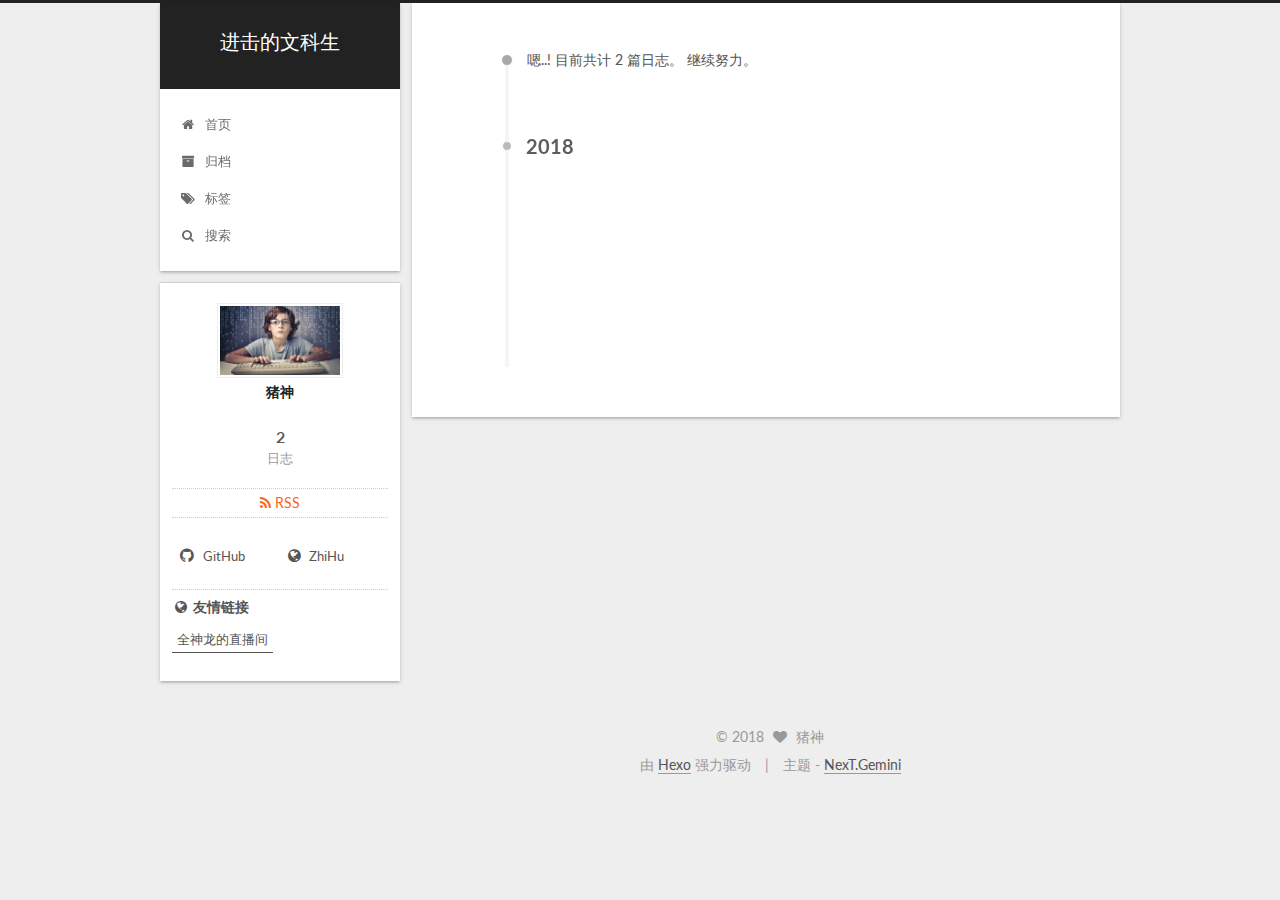
<file: archives/2018/index.html>
<!DOCTYPE html>



  


<html class="theme-next gemini use-motion" lang="zh-Hans">
<head>
  <meta charset="UTF-8"/>
<meta http-equiv="X-UA-Compatible" content="IE=edge" />
<meta name="viewport" content="width=device-width, initial-scale=1, maximum-scale=1"/>
<meta name="theme-color" content="#222">









<meta http-equiv="Cache-Control" content="no-transform" />
<meta http-equiv="Cache-Control" content="no-siteapp" />















  
  
  <link href="/lib/fancybox/source/jquery.fancybox.css?v=2.1.5" rel="stylesheet" type="text/css" />




  
  
  
  

  
    
    
  

  

  

  

  

  
    
    
    <link href="//fonts.googleapis.com/css?family=Lato:300,300italic,400,400italic,700,700italic&subset=latin,latin-ext" rel="stylesheet" type="text/css">
  






<link href="/lib/font-awesome/css/font-awesome.min.css?v=4.6.2" rel="stylesheet" type="text/css" />

<link href="/css/main.css?v=5.1.2" rel="stylesheet" type="text/css" />


  <meta name="keywords" content="Hexo, NexT" />





  <link rel="alternate" href="/atom.xml" title="进击的文科生" type="application/atom+xml" />




  <link rel="shortcut icon" type="image/x-icon" href="/favicon.ico?v=5.1.2" />






<meta property="og:type" content="website">
<meta property="og:title" content="进击的文科生">
<meta property="og:url" content="http://yoursite.com/archives/2018/index.html">
<meta property="og:site_name" content="进击的文科生">
<meta property="og:locale" content="zh-Hans">
<meta name="twitter:card" content="summary">
<meta name="twitter:title" content="进击的文科生">



<script type="text/javascript" id="hexo.configurations">
  var NexT = window.NexT || {};
  var CONFIG = {
    root: '/',
    scheme: 'Gemini',
    sidebar: {"position":"left","display":"post","offset":12,"offset_float":12,"b2t":false,"scrollpercent":false,"onmobile":false},
    fancybox: true,
    tabs: true,
    motion: true,
    duoshuo: {
      userId: '0',
      author: '博主'
    },
    algolia: {
      applicationID: '',
      apiKey: '',
      indexName: '',
      hits: {"per_page":10},
      labels: {"input_placeholder":"Search for Posts","hits_empty":"We didn't find any results for the search: ${query}","hits_stats":"${hits} results found in ${time} ms"}
    }
  };
</script>



  <link rel="canonical" href="http://yoursite.com/archives/2018/"/>





  <title>归档 | 进击的文科生</title>
  














</head>

<body itemscope itemtype="http://schema.org/WebPage" lang="zh-Hans">

  
  
    
  

  <div class="container sidebar-position-left  page-archive  ">
    <div class="headband"></div>

    <header id="header" class="header" itemscope itemtype="http://schema.org/WPHeader">
      <div class="header-inner"><div class="site-brand-wrapper">
  <div class="site-meta ">
    

    <div class="custom-logo-site-title">
      <a href="/"  class="brand" rel="start">
        <span class="logo-line-before"><i></i></span>
        <span class="site-title">进击的文科生</span>
        <span class="logo-line-after"><i></i></span>
      </a>
    </div>
      
        <p class="site-subtitle"></p>
      
  </div>

  <div class="site-nav-toggle">
    <button>
      <span class="btn-bar"></span>
      <span class="btn-bar"></span>
      <span class="btn-bar"></span>
    </button>
  </div>
</div>

<nav class="site-nav">
  

  
    <ul id="menu" class="menu">
      
        
        <li class="menu-item menu-item-home">
          <a href="/" rel="section">
            
              <i class="menu-item-icon fa fa-fw fa-home"></i> <br />
            
            首页
          </a>
        </li>
      
        
        <li class="menu-item menu-item-archives">
          <a href="/archives/" rel="section">
            
              <i class="menu-item-icon fa fa-fw fa-archive"></i> <br />
            
            归档
          </a>
        </li>
      
        
        <li class="menu-item menu-item-tags">
          <a href="/tags/" rel="section">
            
              <i class="menu-item-icon fa fa-fw fa-tags"></i> <br />
            
            标签
          </a>
        </li>
      

      
        <li class="menu-item menu-item-search">
          
            <a href="javascript:;" class="popup-trigger">
          
            
              <i class="menu-item-icon fa fa-search fa-fw"></i> <br />
            
            搜索
          </a>
        </li>
      
    </ul>
  

  
    <div class="site-search">
      
  <div class="popup search-popup local-search-popup">
  <div class="local-search-header clearfix">
    <span class="search-icon">
      <i class="fa fa-search"></i>
    </span>
    <span class="popup-btn-close">
      <i class="fa fa-times-circle"></i>
    </span>
    <div class="local-search-input-wrapper">
      <input autocomplete="off"
             placeholder="搜索..." spellcheck="false"
             type="text" id="local-search-input">
    </div>
  </div>
  <div id="local-search-result"></div>
</div>



    </div>
  
</nav>



 </div>
    </header>

    <main id="main" class="main">
      <div class="main-inner">
        <div class="content-wrap">
          <div id="content" class="content">
            

  
  
  
  <div class="post-block archive">
    <div id="posts" class="posts-collapse">
      <span class="archive-move-on"></span>

      <span class="archive-page-counter">
        
        
        
          
        
        嗯..! 目前共计 2 篇日志。 继续努力。
      </span>

      

        
        
        

        
          
          <div class="collection-title">
            <h2 class="archive-year motion-element" id="archive-year-2018">2018</h2>
          </div>
        
        

        

  <article class="post post-type-normal" itemscope itemtype="http://schema.org/Article">
    <header class="post-header">

      <h2 class="post-title">
        
            <a class="post-title-link" href="/2018/07/08/learn-python/" itemprop="url">
              
                <span itemprop="name">learn python</span>
              
            </a>
        
      </h2>

      <div class="post-meta">
        <time class="post-time" itemprop="dateCreated"
              datetime="2018-07-08T22:08:19+08:00"
              content="2018-07-08" >
          07-08
        </time>
      </div>

    </header>
  </article>



      

        
        
        

        
        

        

  <article class="post post-type-normal" itemscope itemtype="http://schema.org/Article">
    <header class="post-header">

      <h2 class="post-title">
        
            <a class="post-title-link" href="/2018/07/03/test-blog/" itemprop="url">
              
                <span itemprop="name">Blog开张大吉</span>
              
            </a>
        
      </h2>

      <div class="post-meta">
        <time class="post-time" itemprop="dateCreated"
              datetime="2018-07-03T01:54:37+08:00"
              content="2018-07-03" >
          07-03
        </time>
      </div>

    </header>
  </article>



      

    </div>
  </div>
  
  
  

  



          </div>
          


          

        </div>
        
          
  
  <div class="sidebar-toggle">
    <div class="sidebar-toggle-line-wrap">
      <span class="sidebar-toggle-line sidebar-toggle-line-first"></span>
      <span class="sidebar-toggle-line sidebar-toggle-line-middle"></span>
      <span class="sidebar-toggle-line sidebar-toggle-line-last"></span>
    </div>
  </div>

  <aside id="sidebar" class="sidebar">
    
    <div class="sidebar-inner">

      

      

      <section class="site-overview sidebar-panel sidebar-panel-active">
        <div class="site-author motion-element" itemprop="author" itemscope itemtype="http://schema.org/Person">
          <img class="site-author-image" itemprop="image"
               src="/images/avatar.jpg"
               alt="猪神" />
          <p class="site-author-name" itemprop="name">猪神</p>
           
              <p class="site-description motion-element" itemprop="description"></p>
          
        </div>
        <nav class="site-state motion-element">

          
            <div class="site-state-item site-state-posts">
              <a href="/archives/">
                <span class="site-state-item-count">2</span>
                <span class="site-state-item-name">日志</span>
              </a>
            </div>
          

          

          

        </nav>

        
          <div class="feed-link motion-element">
            <a href="/atom.xml" rel="alternate">
              <i class="fa fa-rss"></i>
              RSS
            </a>
          </div>
        

        <div class="links-of-author motion-element">
          
            
              <span class="links-of-author-item">
                <a href="https://github.com/linyuan5856" target="_blank" title="GitHub">
                  
                    <i class="fa fa-fw fa-github"></i>
                  
                    
                      GitHub
                    
                </a>
              </span>
            
              <span class="links-of-author-item">
                <a href="https://www.zhihu.com/people/zhu-shen-42-23/activities" target="_blank" title="ZhiHu">
                  
                    <i class="fa fa-fw fa-globe"></i>
                  
                    
                      ZhiHu
                    
                </a>
              </span>
            
          
        </div>

        
        

        
        
          <div class="links-of-blogroll motion-element links-of-blogroll-inline">
            <div class="links-of-blogroll-title">
              <i class="fa  fa-fw fa-globe"></i>
              友情链接
            </div>
            <ul class="links-of-blogroll-list">
              
                <li class="links-of-blogroll-item">
                  <a href="https://live.bilibili.com/36434" title="全神龙的直播间" target="_blank">全神龙的直播间</a>
                </li>
              
            </ul>
          </div>
        

        


      </section>

      

      

    </div>
  </aside>


        
      </div>
    </main>

    <footer id="footer" class="footer">
      <div class="footer-inner">
        <div class="copyright" >
  
  &copy; 
  <span itemprop="copyrightYear">2018</span>
  <span class="with-love">
    <i class="fa fa-heart"></i>
  </span>
  <span class="author" itemprop="copyrightHolder">猪神</span>
</div>


<div class="powered-by">
  由 <a class="theme-link" href="https://hexo.io">Hexo</a> 强力驱动
</div>

<div class="theme-info">
  主题 -
  <a class="theme-link" href="https://github.com/iissnan/hexo-theme-next">
    NexT.Gemini
  </a>
</div>


        

        
      </div>
    </footer>

    
      <div class="back-to-top">
        <i class="fa fa-arrow-up"></i>
        
      </div>
    

  </div>

  

<script type="text/javascript">
  if (Object.prototype.toString.call(window.Promise) !== '[object Function]') {
    window.Promise = null;
  }
</script>









  












  
  <script type="text/javascript" src="/lib/jquery/index.js?v=2.1.3"></script>

  
  <script type="text/javascript" src="/lib/fastclick/lib/fastclick.min.js?v=1.0.6"></script>

  
  <script type="text/javascript" src="/lib/jquery_lazyload/jquery.lazyload.js?v=1.9.7"></script>

  
  <script type="text/javascript" src="/lib/velocity/velocity.min.js?v=1.2.1"></script>

  
  <script type="text/javascript" src="/lib/velocity/velocity.ui.min.js?v=1.2.1"></script>

  
  <script type="text/javascript" src="/lib/fancybox/source/jquery.fancybox.pack.js?v=2.1.5"></script>


  


  <script type="text/javascript" src="/js/src/utils.js?v=5.1.2"></script>

  <script type="text/javascript" src="/js/src/motion.js?v=5.1.2"></script>



  
  


  <script type="text/javascript" src="/js/src/affix.js?v=5.1.2"></script>

  <script type="text/javascript" src="/js/src/schemes/pisces.js?v=5.1.2"></script>



  
  
    <script type="text/javascript" id="motion.page.archive">
      $('.archive-year').velocity('transition.slideLeftIn');
    </script>
  


  


  <script type="text/javascript" src="/js/src/bootstrap.js?v=5.1.2"></script>



  


  




	





  





  






  

  <script type="text/javascript">
    // Popup Window;
    var isfetched = false;
    var isXml = true;
    // Search DB path;
    var search_path = "search.xml";
    if (search_path.length === 0) {
      search_path = "search.xml";
    } else if (/json$/i.test(search_path)) {
      isXml = false;
    }
    var path = "/" + search_path;
    // monitor main search box;

    var onPopupClose = function (e) {
      $('.popup').hide();
      $('#local-search-input').val('');
      $('.search-result-list').remove();
      $('#no-result').remove();
      $(".local-search-pop-overlay").remove();
      $('body').css('overflow', '');
    }

    function proceedsearch() {
      $("body")
        .append('<div class="search-popup-overlay local-search-pop-overlay"></div>')
        .css('overflow', 'hidden');
      $('.search-popup-overlay').click(onPopupClose);
      $('.popup').toggle();
      var $localSearchInput = $('#local-search-input');
      $localSearchInput.attr("autocapitalize", "none");
      $localSearchInput.attr("autocorrect", "off");
      $localSearchInput.focus();
    }

    // search function;
    var searchFunc = function(path, search_id, content_id) {
      'use strict';

      // start loading animation
      $("body")
        .append('<div class="search-popup-overlay local-search-pop-overlay">' +
          '<div id="search-loading-icon">' +
          '<i class="fa fa-spinner fa-pulse fa-5x fa-fw"></i>' +
          '</div>' +
          '</div>')
        .css('overflow', 'hidden');
      $("#search-loading-icon").css('margin', '20% auto 0 auto').css('text-align', 'center');

      $.ajax({
        url: path,
        dataType: isXml ? "xml" : "json",
        async: true,
        success: function(res) {
          // get the contents from search data
          isfetched = true;
          $('.popup').detach().appendTo('.header-inner');
          var datas = isXml ? $("entry", res).map(function() {
            return {
              title: $("title", this).text(),
              content: $("content",this).text(),
              url: $("url" , this).text()
            };
          }).get() : res;
          var input = document.getElementById(search_id);
          var resultContent = document.getElementById(content_id);
          var inputEventFunction = function() {
            var searchText = input.value.trim().toLowerCase();
            var keywords = searchText.split(/[\s\-]+/);
            if (keywords.length > 1) {
              keywords.push(searchText);
            }
            var resultItems = [];
            if (searchText.length > 0) {
              // perform local searching
              datas.forEach(function(data) {
                var isMatch = false;
                var hitCount = 0;
                var searchTextCount = 0;
                var title = data.title.trim();
                var titleInLowerCase = title.toLowerCase();
                var content = data.content.trim().replace(/<[^>]+>/g,"");
                var contentInLowerCase = content.toLowerCase();
                var articleUrl = decodeURIComponent(data.url);
                var indexOfTitle = [];
                var indexOfContent = [];
                // only match articles with not empty titles
                if(title != '') {
                  keywords.forEach(function(keyword) {
                    function getIndexByWord(word, text, caseSensitive) {
                      var wordLen = word.length;
                      if (wordLen === 0) {
                        return [];
                      }
                      var startPosition = 0, position = [], index = [];
                      if (!caseSensitive) {
                        text = text.toLowerCase();
                        word = word.toLowerCase();
                      }
                      while ((position = text.indexOf(word, startPosition)) > -1) {
                        index.push({position: position, word: word});
                        startPosition = position + wordLen;
                      }
                      return index;
                    }

                    indexOfTitle = indexOfTitle.concat(getIndexByWord(keyword, titleInLowerCase, false));
                    indexOfContent = indexOfContent.concat(getIndexByWord(keyword, contentInLowerCase, false));
                  });
                  if (indexOfTitle.length > 0 || indexOfContent.length > 0) {
                    isMatch = true;
                    hitCount = indexOfTitle.length + indexOfContent.length;
                  }
                }

                // show search results

                if (isMatch) {
                  // sort index by position of keyword

                  [indexOfTitle, indexOfContent].forEach(function (index) {
                    index.sort(function (itemLeft, itemRight) {
                      if (itemRight.position !== itemLeft.position) {
                        return itemRight.position - itemLeft.position;
                      } else {
                        return itemLeft.word.length - itemRight.word.length;
                      }
                    });
                  });

                  // merge hits into slices

                  function mergeIntoSlice(text, start, end, index) {
                    var item = index[index.length - 1];
                    var position = item.position;
                    var word = item.word;
                    var hits = [];
                    var searchTextCountInSlice = 0;
                    while (position + word.length <= end && index.length != 0) {
                      if (word === searchText) {
                        searchTextCountInSlice++;
                      }
                      hits.push({position: position, length: word.length});
                      var wordEnd = position + word.length;

                      // move to next position of hit

                      index.pop();
                      while (index.length != 0) {
                        item = index[index.length - 1];
                        position = item.position;
                        word = item.word;
                        if (wordEnd > position) {
                          index.pop();
                        } else {
                          break;
                        }
                      }
                    }
                    searchTextCount += searchTextCountInSlice;
                    return {
                      hits: hits,
                      start: start,
                      end: end,
                      searchTextCount: searchTextCountInSlice
                    };
                  }

                  var slicesOfTitle = [];
                  if (indexOfTitle.length != 0) {
                    slicesOfTitle.push(mergeIntoSlice(title, 0, title.length, indexOfTitle));
                  }

                  var slicesOfContent = [];
                  while (indexOfContent.length != 0) {
                    var item = indexOfContent[indexOfContent.length - 1];
                    var position = item.position;
                    var word = item.word;
                    // cut out 100 characters
                    var start = position - 20;
                    var end = position + 80;
                    if(start < 0){
                      start = 0;
                    }
                    if (end < position + word.length) {
                      end = position + word.length;
                    }
                    if(end > content.length){
                      end = content.length;
                    }
                    slicesOfContent.push(mergeIntoSlice(content, start, end, indexOfContent));
                  }

                  // sort slices in content by search text's count and hits' count

                  slicesOfContent.sort(function (sliceLeft, sliceRight) {
                    if (sliceLeft.searchTextCount !== sliceRight.searchTextCount) {
                      return sliceRight.searchTextCount - sliceLeft.searchTextCount;
                    } else if (sliceLeft.hits.length !== sliceRight.hits.length) {
                      return sliceRight.hits.length - sliceLeft.hits.length;
                    } else {
                      return sliceLeft.start - sliceRight.start;
                    }
                  });

                  // select top N slices in content

                  var upperBound = parseInt('1');
                  if (upperBound >= 0) {
                    slicesOfContent = slicesOfContent.slice(0, upperBound);
                  }

                  // highlight title and content

                  function highlightKeyword(text, slice) {
                    var result = '';
                    var prevEnd = slice.start;
                    slice.hits.forEach(function (hit) {
                      result += text.substring(prevEnd, hit.position);
                      var end = hit.position + hit.length;
                      result += '<b class="search-keyword">' + text.substring(hit.position, end) + '</b>';
                      prevEnd = end;
                    });
                    result += text.substring(prevEnd, slice.end);
                    return result;
                  }

                  var resultItem = '';

                  if (slicesOfTitle.length != 0) {
                    resultItem += "<li><a href='" + articleUrl + "' class='search-result-title'>" + highlightKeyword(title, slicesOfTitle[0]) + "</a>";
                  } else {
                    resultItem += "<li><a href='" + articleUrl + "' class='search-result-title'>" + title + "</a>";
                  }

                  slicesOfContent.forEach(function (slice) {
                    resultItem += "<a href='" + articleUrl + "'>" +
                      "<p class=\"search-result\">" + highlightKeyword(content, slice) +
                      "...</p>" + "</a>";
                  });

                  resultItem += "</li>";
                  resultItems.push({
                    item: resultItem,
                    searchTextCount: searchTextCount,
                    hitCount: hitCount,
                    id: resultItems.length
                  });
                }
              })
            };
            if (keywords.length === 1 && keywords[0] === "") {
              resultContent.innerHTML = '<div id="no-result"><i class="fa fa-search fa-5x" /></div>'
            } else if (resultItems.length === 0) {
              resultContent.innerHTML = '<div id="no-result"><i class="fa fa-frown-o fa-5x" /></div>'
            } else {
              resultItems.sort(function (resultLeft, resultRight) {
                if (resultLeft.searchTextCount !== resultRight.searchTextCount) {
                  return resultRight.searchTextCount - resultLeft.searchTextCount;
                } else if (resultLeft.hitCount !== resultRight.hitCount) {
                  return resultRight.hitCount - resultLeft.hitCount;
                } else {
                  return resultRight.id - resultLeft.id;
                }
              });
              var searchResultList = '<ul class=\"search-result-list\">';
              resultItems.forEach(function (result) {
                searchResultList += result.item;
              })
              searchResultList += "</ul>";
              resultContent.innerHTML = searchResultList;
            }
          }

          if ('auto' === 'auto') {
            input.addEventListener('input', inputEventFunction);
          } else {
            $('.search-icon').click(inputEventFunction);
            input.addEventListener('keypress', function (event) {
              if (event.keyCode === 13) {
                inputEventFunction();
              }
            });
          }

          // remove loading animation
          $(".local-search-pop-overlay").remove();
          $('body').css('overflow', '');

          proceedsearch();
        }
      });
    }

    // handle and trigger popup window;
    $('.popup-trigger').click(function(e) {
      e.stopPropagation();
      if (isfetched === false) {
        searchFunc(path, 'local-search-input', 'local-search-result');
      } else {
        proceedsearch();
      };
    });

    $('.popup-btn-close').click(onPopupClose);
    $('.popup').click(function(e){
      e.stopPropagation();
    });
    $(document).on('keyup', function (event) {
      var shouldDismissSearchPopup = event.which === 27 &&
        $('.search-popup').is(':visible');
      if (shouldDismissSearchPopup) {
        onPopupClose();
      }
    });
  </script>





  

  

  

  

  

  

</body>
</html>
</file>
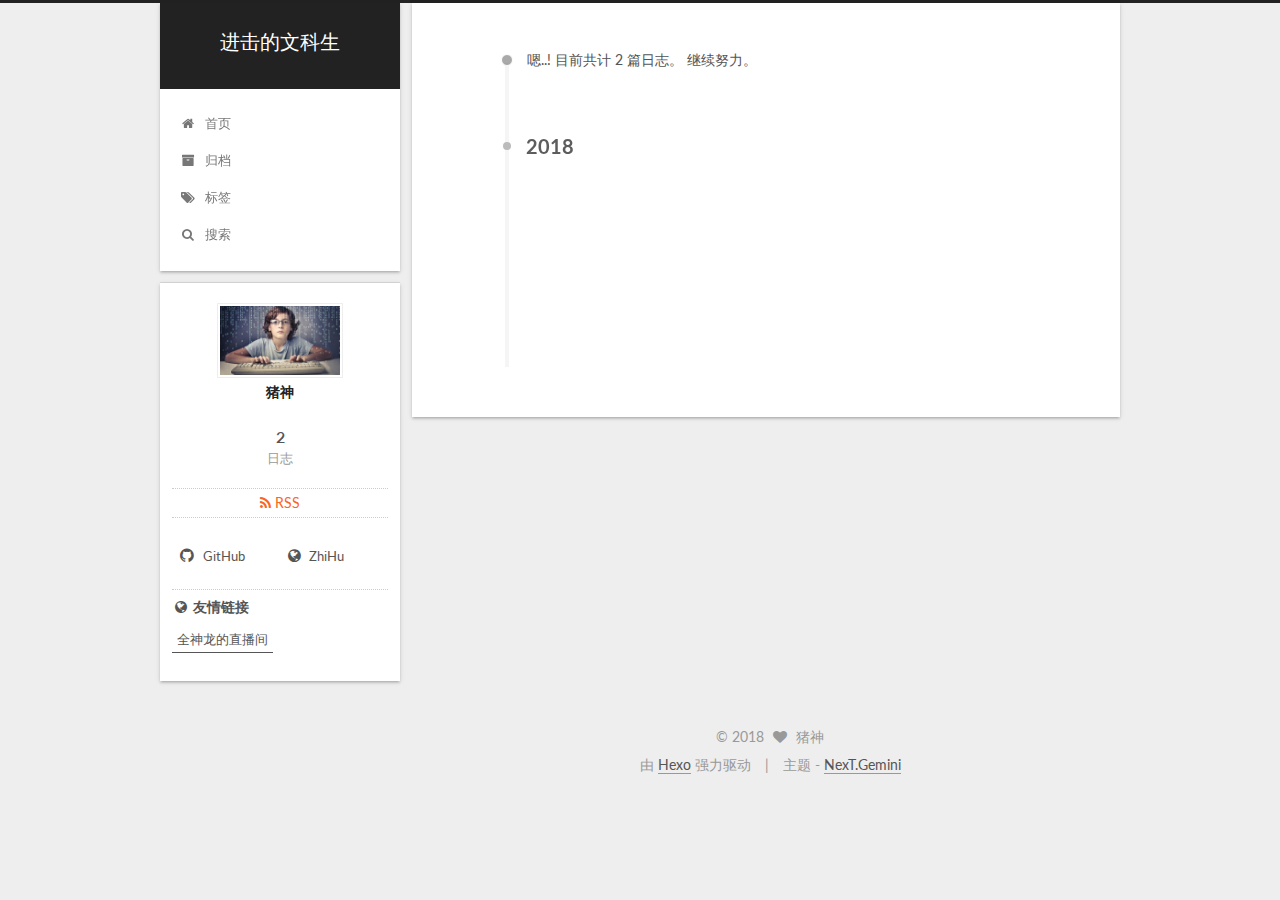
<file: archives/2018/07/index.html>
<!DOCTYPE html>



  


<html class="theme-next gemini use-motion" lang="zh-Hans">
<head>
  <meta charset="UTF-8"/>
<meta http-equiv="X-UA-Compatible" content="IE=edge" />
<meta name="viewport" content="width=device-width, initial-scale=1, maximum-scale=1"/>
<meta name="theme-color" content="#222">









<meta http-equiv="Cache-Control" content="no-transform" />
<meta http-equiv="Cache-Control" content="no-siteapp" />















  
  
  <link href="/lib/fancybox/source/jquery.fancybox.css?v=2.1.5" rel="stylesheet" type="text/css" />




  
  
  
  

  
    
    
  

  

  

  

  

  
    
    
    <link href="//fonts.googleapis.com/css?family=Lato:300,300italic,400,400italic,700,700italic&subset=latin,latin-ext" rel="stylesheet" type="text/css">
  






<link href="/lib/font-awesome/css/font-awesome.min.css?v=4.6.2" rel="stylesheet" type="text/css" />

<link href="/css/main.css?v=5.1.2" rel="stylesheet" type="text/css" />


  <meta name="keywords" content="Hexo, NexT" />





  <link rel="alternate" href="/atom.xml" title="进击的文科生" type="application/atom+xml" />




  <link rel="shortcut icon" type="image/x-icon" href="/favicon.ico?v=5.1.2" />






<meta property="og:type" content="website">
<meta property="og:title" content="进击的文科生">
<meta property="og:url" content="http://yoursite.com/archives/2018/07/index.html">
<meta property="og:site_name" content="进击的文科生">
<meta property="og:locale" content="zh-Hans">
<meta name="twitter:card" content="summary">
<meta name="twitter:title" content="进击的文科生">



<script type="text/javascript" id="hexo.configurations">
  var NexT = window.NexT || {};
  var CONFIG = {
    root: '/',
    scheme: 'Gemini',
    sidebar: {"position":"left","display":"post","offset":12,"offset_float":12,"b2t":false,"scrollpercent":false,"onmobile":false},
    fancybox: true,
    tabs: true,
    motion: true,
    duoshuo: {
      userId: '0',
      author: '博主'
    },
    algolia: {
      applicationID: '',
      apiKey: '',
      indexName: '',
      hits: {"per_page":10},
      labels: {"input_placeholder":"Search for Posts","hits_empty":"We didn't find any results for the search: ${query}","hits_stats":"${hits} results found in ${time} ms"}
    }
  };
</script>



  <link rel="canonical" href="http://yoursite.com/archives/2018/07/"/>





  <title>归档 | 进击的文科生</title>
  














</head>

<body itemscope itemtype="http://schema.org/WebPage" lang="zh-Hans">

  
  
    
  

  <div class="container sidebar-position-left  page-archive  ">
    <div class="headband"></div>

    <header id="header" class="header" itemscope itemtype="http://schema.org/WPHeader">
      <div class="header-inner"><div class="site-brand-wrapper">
  <div class="site-meta ">
    

    <div class="custom-logo-site-title">
      <a href="/"  class="brand" rel="start">
        <span class="logo-line-before"><i></i></span>
        <span class="site-title">进击的文科生</span>
        <span class="logo-line-after"><i></i></span>
      </a>
    </div>
      
        <p class="site-subtitle"></p>
      
  </div>

  <div class="site-nav-toggle">
    <button>
      <span class="btn-bar"></span>
      <span class="btn-bar"></span>
      <span class="btn-bar"></span>
    </button>
  </div>
</div>

<nav class="site-nav">
  

  
    <ul id="menu" class="menu">
      
        
        <li class="menu-item menu-item-home">
          <a href="/" rel="section">
            
              <i class="menu-item-icon fa fa-fw fa-home"></i> <br />
            
            首页
          </a>
        </li>
      
        
        <li class="menu-item menu-item-archives">
          <a href="/archives/" rel="section">
            
              <i class="menu-item-icon fa fa-fw fa-archive"></i> <br />
            
            归档
          </a>
        </li>
      
        
        <li class="menu-item menu-item-tags">
          <a href="/tags/" rel="section">
            
              <i class="menu-item-icon fa fa-fw fa-tags"></i> <br />
            
            标签
          </a>
        </li>
      

      
        <li class="menu-item menu-item-search">
          
            <a href="javascript:;" class="popup-trigger">
          
            
              <i class="menu-item-icon fa fa-search fa-fw"></i> <br />
            
            搜索
          </a>
        </li>
      
    </ul>
  

  
    <div class="site-search">
      
  <div class="popup search-popup local-search-popup">
  <div class="local-search-header clearfix">
    <span class="search-icon">
      <i class="fa fa-search"></i>
    </span>
    <span class="popup-btn-close">
      <i class="fa fa-times-circle"></i>
    </span>
    <div class="local-search-input-wrapper">
      <input autocomplete="off"
             placeholder="搜索..." spellcheck="false"
             type="text" id="local-search-input">
    </div>
  </div>
  <div id="local-search-result"></div>
</div>



    </div>
  
</nav>



 </div>
    </header>

    <main id="main" class="main">
      <div class="main-inner">
        <div class="content-wrap">
          <div id="content" class="content">
            

  
  
  
  <div class="post-block archive">
    <div id="posts" class="posts-collapse">
      <span class="archive-move-on"></span>

      <span class="archive-page-counter">
        
        
        
          
        
        嗯..! 目前共计 2 篇日志。 继续努力。
      </span>

      

        
        
        

        
          
          <div class="collection-title">
            <h2 class="archive-year motion-element" id="archive-year-2018">2018</h2>
          </div>
        
        

        

  <article class="post post-type-normal" itemscope itemtype="http://schema.org/Article">
    <header class="post-header">

      <h2 class="post-title">
        
            <a class="post-title-link" href="/2018/07/08/learn-python/" itemprop="url">
              
                <span itemprop="name">learn python</span>
              
            </a>
        
      </h2>

      <div class="post-meta">
        <time class="post-time" itemprop="dateCreated"
              datetime="2018-07-08T22:08:19+08:00"
              content="2018-07-08" >
          07-08
        </time>
      </div>

    </header>
  </article>



      

        
        
        

        
        

        

  <article class="post post-type-normal" itemscope itemtype="http://schema.org/Article">
    <header class="post-header">

      <h2 class="post-title">
        
            <a class="post-title-link" href="/2018/07/03/test-blog/" itemprop="url">
              
                <span itemprop="name">Blog开张大吉</span>
              
            </a>
        
      </h2>

      <div class="post-meta">
        <time class="post-time" itemprop="dateCreated"
              datetime="2018-07-03T01:54:37+08:00"
              content="2018-07-03" >
          07-03
        </time>
      </div>

    </header>
  </article>



      

    </div>
  </div>
  
  
  

  



          </div>
          


          

        </div>
        
          
  
  <div class="sidebar-toggle">
    <div class="sidebar-toggle-line-wrap">
      <span class="sidebar-toggle-line sidebar-toggle-line-first"></span>
      <span class="sidebar-toggle-line sidebar-toggle-line-middle"></span>
      <span class="sidebar-toggle-line sidebar-toggle-line-last"></span>
    </div>
  </div>

  <aside id="sidebar" class="sidebar">
    
    <div class="sidebar-inner">

      

      

      <section class="site-overview sidebar-panel sidebar-panel-active">
        <div class="site-author motion-element" itemprop="author" itemscope itemtype="http://schema.org/Person">
          <img class="site-author-image" itemprop="image"
               src="/images/avatar.jpg"
               alt="猪神" />
          <p class="site-author-name" itemprop="name">猪神</p>
           
              <p class="site-description motion-element" itemprop="description"></p>
          
        </div>
        <nav class="site-state motion-element">

          
            <div class="site-state-item site-state-posts">
              <a href="/archives/">
                <span class="site-state-item-count">2</span>
                <span class="site-state-item-name">日志</span>
              </a>
            </div>
          

          

          

        </nav>

        
          <div class="feed-link motion-element">
            <a href="/atom.xml" rel="alternate">
              <i class="fa fa-rss"></i>
              RSS
            </a>
          </div>
        

        <div class="links-of-author motion-element">
          
            
              <span class="links-of-author-item">
                <a href="https://github.com/linyuan5856" target="_blank" title="GitHub">
                  
                    <i class="fa fa-fw fa-github"></i>
                  
                    
                      GitHub
                    
                </a>
              </span>
            
              <span class="links-of-author-item">
                <a href="https://www.zhihu.com/people/zhu-shen-42-23/activities" target="_blank" title="ZhiHu">
                  
                    <i class="fa fa-fw fa-globe"></i>
                  
                    
                      ZhiHu
                    
                </a>
              </span>
            
          
        </div>

        
        

        
        
          <div class="links-of-blogroll motion-element links-of-blogroll-inline">
            <div class="links-of-blogroll-title">
              <i class="fa  fa-fw fa-globe"></i>
              友情链接
            </div>
            <ul class="links-of-blogroll-list">
              
                <li class="links-of-blogroll-item">
                  <a href="https://live.bilibili.com/36434" title="全神龙的直播间" target="_blank">全神龙的直播间</a>
                </li>
              
            </ul>
          </div>
        

        


      </section>

      

      

    </div>
  </aside>


        
      </div>
    </main>

    <footer id="footer" class="footer">
      <div class="footer-inner">
        <div class="copyright" >
  
  &copy; 
  <span itemprop="copyrightYear">2018</span>
  <span class="with-love">
    <i class="fa fa-heart"></i>
  </span>
  <span class="author" itemprop="copyrightHolder">猪神</span>
</div>


<div class="powered-by">
  由 <a class="theme-link" href="https://hexo.io">Hexo</a> 强力驱动
</div>

<div class="theme-info">
  主题 -
  <a class="theme-link" href="https://github.com/iissnan/hexo-theme-next">
    NexT.Gemini
  </a>
</div>


        

        
      </div>
    </footer>

    
      <div class="back-to-top">
        <i class="fa fa-arrow-up"></i>
        
      </div>
    

  </div>

  

<script type="text/javascript">
  if (Object.prototype.toString.call(window.Promise) !== '[object Function]') {
    window.Promise = null;
  }
</script>









  












  
  <script type="text/javascript" src="/lib/jquery/index.js?v=2.1.3"></script>

  
  <script type="text/javascript" src="/lib/fastclick/lib/fastclick.min.js?v=1.0.6"></script>

  
  <script type="text/javascript" src="/lib/jquery_lazyload/jquery.lazyload.js?v=1.9.7"></script>

  
  <script type="text/javascript" src="/lib/velocity/velocity.min.js?v=1.2.1"></script>

  
  <script type="text/javascript" src="/lib/velocity/velocity.ui.min.js?v=1.2.1"></script>

  
  <script type="text/javascript" src="/lib/fancybox/source/jquery.fancybox.pack.js?v=2.1.5"></script>


  


  <script type="text/javascript" src="/js/src/utils.js?v=5.1.2"></script>

  <script type="text/javascript" src="/js/src/motion.js?v=5.1.2"></script>



  
  


  <script type="text/javascript" src="/js/src/affix.js?v=5.1.2"></script>

  <script type="text/javascript" src="/js/src/schemes/pisces.js?v=5.1.2"></script>



  
  
    <script type="text/javascript" id="motion.page.archive">
      $('.archive-year').velocity('transition.slideLeftIn');
    </script>
  


  


  <script type="text/javascript" src="/js/src/bootstrap.js?v=5.1.2"></script>



  


  




	





  





  






  

  <script type="text/javascript">
    // Popup Window;
    var isfetched = false;
    var isXml = true;
    // Search DB path;
    var search_path = "search.xml";
    if (search_path.length === 0) {
      search_path = "search.xml";
    } else if (/json$/i.test(search_path)) {
      isXml = false;
    }
    var path = "/" + search_path;
    // monitor main search box;

    var onPopupClose = function (e) {
      $('.popup').hide();
      $('#local-search-input').val('');
      $('.search-result-list').remove();
      $('#no-result').remove();
      $(".local-search-pop-overlay").remove();
      $('body').css('overflow', '');
    }

    function proceedsearch() {
      $("body")
        .append('<div class="search-popup-overlay local-search-pop-overlay"></div>')
        .css('overflow', 'hidden');
      $('.search-popup-overlay').click(onPopupClose);
      $('.popup').toggle();
      var $localSearchInput = $('#local-search-input');
      $localSearchInput.attr("autocapitalize", "none");
      $localSearchInput.attr("autocorrect", "off");
      $localSearchInput.focus();
    }

    // search function;
    var searchFunc = function(path, search_id, content_id) {
      'use strict';

      // start loading animation
      $("body")
        .append('<div class="search-popup-overlay local-search-pop-overlay">' +
          '<div id="search-loading-icon">' +
          '<i class="fa fa-spinner fa-pulse fa-5x fa-fw"></i>' +
          '</div>' +
          '</div>')
        .css('overflow', 'hidden');
      $("#search-loading-icon").css('margin', '20% auto 0 auto').css('text-align', 'center');

      $.ajax({
        url: path,
        dataType: isXml ? "xml" : "json",
        async: true,
        success: function(res) {
          // get the contents from search data
          isfetched = true;
          $('.popup').detach().appendTo('.header-inner');
          var datas = isXml ? $("entry", res).map(function() {
            return {
              title: $("title", this).text(),
              content: $("content",this).text(),
              url: $("url" , this).text()
            };
          }).get() : res;
          var input = document.getElementById(search_id);
          var resultContent = document.getElementById(content_id);
          var inputEventFunction = function() {
            var searchText = input.value.trim().toLowerCase();
            var keywords = searchText.split(/[\s\-]+/);
            if (keywords.length > 1) {
              keywords.push(searchText);
            }
            var resultItems = [];
            if (searchText.length > 0) {
              // perform local searching
              datas.forEach(function(data) {
                var isMatch = false;
                var hitCount = 0;
                var searchTextCount = 0;
                var title = data.title.trim();
                var titleInLowerCase = title.toLowerCase();
                var content = data.content.trim().replace(/<[^>]+>/g,"");
                var contentInLowerCase = content.toLowerCase();
                var articleUrl = decodeURIComponent(data.url);
                var indexOfTitle = [];
                var indexOfContent = [];
                // only match articles with not empty titles
                if(title != '') {
                  keywords.forEach(function(keyword) {
                    function getIndexByWord(word, text, caseSensitive) {
                      var wordLen = word.length;
                      if (wordLen === 0) {
                        return [];
                      }
                      var startPosition = 0, position = [], index = [];
                      if (!caseSensitive) {
                        text = text.toLowerCase();
                        word = word.toLowerCase();
                      }
                      while ((position = text.indexOf(word, startPosition)) > -1) {
                        index.push({position: position, word: word});
                        startPosition = position + wordLen;
                      }
                      return index;
                    }

                    indexOfTitle = indexOfTitle.concat(getIndexByWord(keyword, titleInLowerCase, false));
                    indexOfContent = indexOfContent.concat(getIndexByWord(keyword, contentInLowerCase, false));
                  });
                  if (indexOfTitle.length > 0 || indexOfContent.length > 0) {
                    isMatch = true;
                    hitCount = indexOfTitle.length + indexOfContent.length;
                  }
                }

                // show search results

                if (isMatch) {
                  // sort index by position of keyword

                  [indexOfTitle, indexOfContent].forEach(function (index) {
                    index.sort(function (itemLeft, itemRight) {
                      if (itemRight.position !== itemLeft.position) {
                        return itemRight.position - itemLeft.position;
                      } else {
                        return itemLeft.word.length - itemRight.word.length;
                      }
                    });
                  });

                  // merge hits into slices

                  function mergeIntoSlice(text, start, end, index) {
                    var item = index[index.length - 1];
                    var position = item.position;
                    var word = item.word;
                    var hits = [];
                    var searchTextCountInSlice = 0;
                    while (position + word.length <= end && index.length != 0) {
                      if (word === searchText) {
                        searchTextCountInSlice++;
                      }
                      hits.push({position: position, length: word.length});
                      var wordEnd = position + word.length;

                      // move to next position of hit

                      index.pop();
                      while (index.length != 0) {
                        item = index[index.length - 1];
                        position = item.position;
                        word = item.word;
                        if (wordEnd > position) {
                          index.pop();
                        } else {
                          break;
                        }
                      }
                    }
                    searchTextCount += searchTextCountInSlice;
                    return {
                      hits: hits,
                      start: start,
                      end: end,
                      searchTextCount: searchTextCountInSlice
                    };
                  }

                  var slicesOfTitle = [];
                  if (indexOfTitle.length != 0) {
                    slicesOfTitle.push(mergeIntoSlice(title, 0, title.length, indexOfTitle));
                  }

                  var slicesOfContent = [];
                  while (indexOfContent.length != 0) {
                    var item = indexOfContent[indexOfContent.length - 1];
                    var position = item.position;
                    var word = item.word;
                    // cut out 100 characters
                    var start = position - 20;
                    var end = position + 80;
                    if(start < 0){
                      start = 0;
                    }
                    if (end < position + word.length) {
                      end = position + word.length;
                    }
                    if(end > content.length){
                      end = content.length;
                    }
                    slicesOfContent.push(mergeIntoSlice(content, start, end, indexOfContent));
                  }

                  // sort slices in content by search text's count and hits' count

                  slicesOfContent.sort(function (sliceLeft, sliceRight) {
                    if (sliceLeft.searchTextCount !== sliceRight.searchTextCount) {
                      return sliceRight.searchTextCount - sliceLeft.searchTextCount;
                    } else if (sliceLeft.hits.length !== sliceRight.hits.length) {
                      return sliceRight.hits.length - sliceLeft.hits.length;
                    } else {
                      return sliceLeft.start - sliceRight.start;
                    }
                  });

                  // select top N slices in content

                  var upperBound = parseInt('1');
                  if (upperBound >= 0) {
                    slicesOfContent = slicesOfContent.slice(0, upperBound);
                  }

                  // highlight title and content

                  function highlightKeyword(text, slice) {
                    var result = '';
                    var prevEnd = slice.start;
                    slice.hits.forEach(function (hit) {
                      result += text.substring(prevEnd, hit.position);
                      var end = hit.position + hit.length;
                      result += '<b class="search-keyword">' + text.substring(hit.position, end) + '</b>';
                      prevEnd = end;
                    });
                    result += text.substring(prevEnd, slice.end);
                    return result;
                  }

                  var resultItem = '';

                  if (slicesOfTitle.length != 0) {
                    resultItem += "<li><a href='" + articleUrl + "' class='search-result-title'>" + highlightKeyword(title, slicesOfTitle[0]) + "</a>";
                  } else {
                    resultItem += "<li><a href='" + articleUrl + "' class='search-result-title'>" + title + "</a>";
                  }

                  slicesOfContent.forEach(function (slice) {
                    resultItem += "<a href='" + articleUrl + "'>" +
                      "<p class=\"search-result\">" + highlightKeyword(content, slice) +
                      "...</p>" + "</a>";
                  });

                  resultItem += "</li>";
                  resultItems.push({
                    item: resultItem,
                    searchTextCount: searchTextCount,
                    hitCount: hitCount,
                    id: resultItems.length
                  });
                }
              })
            };
            if (keywords.length === 1 && keywords[0] === "") {
              resultContent.innerHTML = '<div id="no-result"><i class="fa fa-search fa-5x" /></div>'
            } else if (resultItems.length === 0) {
              resultContent.innerHTML = '<div id="no-result"><i class="fa fa-frown-o fa-5x" /></div>'
            } else {
              resultItems.sort(function (resultLeft, resultRight) {
                if (resultLeft.searchTextCount !== resultRight.searchTextCount) {
                  return resultRight.searchTextCount - resultLeft.searchTextCount;
                } else if (resultLeft.hitCount !== resultRight.hitCount) {
                  return resultRight.hitCount - resultLeft.hitCount;
                } else {
                  return resultRight.id - resultLeft.id;
                }
              });
              var searchResultList = '<ul class=\"search-result-list\">';
              resultItems.forEach(function (result) {
                searchResultList += result.item;
              })
              searchResultList += "</ul>";
              resultContent.innerHTML = searchResultList;
            }
          }

          if ('auto' === 'auto') {
            input.addEventListener('input', inputEventFunction);
          } else {
            $('.search-icon').click(inputEventFunction);
            input.addEventListener('keypress', function (event) {
              if (event.keyCode === 13) {
                inputEventFunction();
              }
            });
          }

          // remove loading animation
          $(".local-search-pop-overlay").remove();
          $('body').css('overflow', '');

          proceedsearch();
        }
      });
    }

    // handle and trigger popup window;
    $('.popup-trigger').click(function(e) {
      e.stopPropagation();
      if (isfetched === false) {
        searchFunc(path, 'local-search-input', 'local-search-result');
      } else {
        proceedsearch();
      };
    });

    $('.popup-btn-close').click(onPopupClose);
    $('.popup').click(function(e){
      e.stopPropagation();
    });
    $(document).on('keyup', function (event) {
      var shouldDismissSearchPopup = event.which === 27 &&
        $('.search-popup').is(':visible');
      if (shouldDismissSearchPopup) {
        onPopupClose();
      }
    });
  </script>





  

  

  

  

  

  

</body>
</html>
</file>
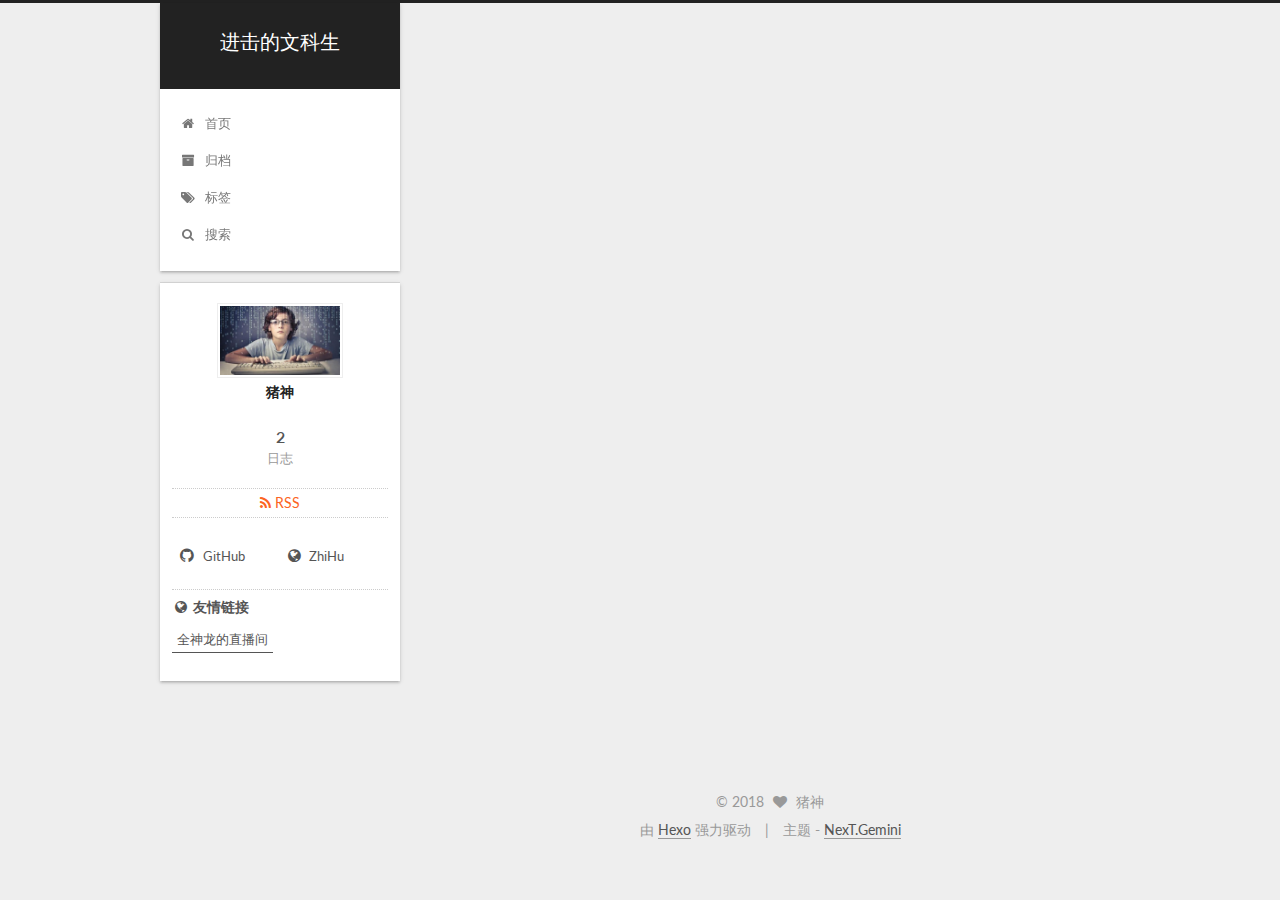
<file: 2018/07/03/test-blog/index.html>
<!DOCTYPE html>



  


<html class="theme-next gemini use-motion" lang="zh-Hans">
<head>
  <meta charset="UTF-8"/>
<meta http-equiv="X-UA-Compatible" content="IE=edge" />
<meta name="viewport" content="width=device-width, initial-scale=1, maximum-scale=1"/>
<meta name="theme-color" content="#222">









<meta http-equiv="Cache-Control" content="no-transform" />
<meta http-equiv="Cache-Control" content="no-siteapp" />















  
  
  <link href="/lib/fancybox/source/jquery.fancybox.css?v=2.1.5" rel="stylesheet" type="text/css" />




  
  
  
  

  
    
    
  

  

  

  

  

  
    
    
    <link href="//fonts.googleapis.com/css?family=Lato:300,300italic,400,400italic,700,700italic&subset=latin,latin-ext" rel="stylesheet" type="text/css">
  






<link href="/lib/font-awesome/css/font-awesome.min.css?v=4.6.2" rel="stylesheet" type="text/css" />

<link href="/css/main.css?v=5.1.2" rel="stylesheet" type="text/css" />


  <meta name="keywords" content="Hexo, NexT" />





  <link rel="alternate" href="/atom.xml" title="进击的文科生" type="application/atom+xml" />




  <link rel="shortcut icon" type="image/x-icon" href="/favicon.ico?v=5.1.2" />






<meta name="description" content="#第一篇Blog 庆祝博客开张记录一些编程的（游戏方向）零碎…片段START1234print(&apos;hello world&apos;)while true: Coding Forever">
<meta property="og:type" content="article">
<meta property="og:title" content="Blog开张大吉">
<meta property="og:url" content="http://yoursite.com/2018/07/03/test-blog/index.html">
<meta property="og:site_name" content="进击的文科生">
<meta property="og:description" content="#第一篇Blog 庆祝博客开张记录一些编程的（游戏方向）零碎…片段START1234print(&apos;hello world&apos;)while true: Coding Forever">
<meta property="og:locale" content="zh-Hans">
<meta property="og:image" content="http://yoursite.com/images/war.jpg">
<meta property="og:updated_time" content="2018-07-04T17:18:07.947Z">
<meta name="twitter:card" content="summary">
<meta name="twitter:title" content="Blog开张大吉">
<meta name="twitter:description" content="#第一篇Blog 庆祝博客开张记录一些编程的（游戏方向）零碎…片段START1234print(&apos;hello world&apos;)while true: Coding Forever">
<meta name="twitter:image" content="http://yoursite.com/images/war.jpg">



<script type="text/javascript" id="hexo.configurations">
  var NexT = window.NexT || {};
  var CONFIG = {
    root: '/',
    scheme: 'Gemini',
    sidebar: {"position":"left","display":"post","offset":12,"offset_float":12,"b2t":false,"scrollpercent":false,"onmobile":false},
    fancybox: true,
    tabs: true,
    motion: true,
    duoshuo: {
      userId: '0',
      author: '博主'
    },
    algolia: {
      applicationID: '',
      apiKey: '',
      indexName: '',
      hits: {"per_page":10},
      labels: {"input_placeholder":"Search for Posts","hits_empty":"We didn't find any results for the search: ${query}","hits_stats":"${hits} results found in ${time} ms"}
    }
  };
</script>



  <link rel="canonical" href="http://yoursite.com/2018/07/03/test-blog/"/>





  <title>Blog开张大吉 | 进击的文科生</title>
  














</head>

<body itemscope itemtype="http://schema.org/WebPage" lang="zh-Hans">

  
  
    
  

  <div class="container sidebar-position-left page-post-detail ">
    <div class="headband"></div>

    <header id="header" class="header" itemscope itemtype="http://schema.org/WPHeader">
      <div class="header-inner"><div class="site-brand-wrapper">
  <div class="site-meta ">
    

    <div class="custom-logo-site-title">
      <a href="/"  class="brand" rel="start">
        <span class="logo-line-before"><i></i></span>
        <span class="site-title">进击的文科生</span>
        <span class="logo-line-after"><i></i></span>
      </a>
    </div>
      
        <p class="site-subtitle"></p>
      
  </div>

  <div class="site-nav-toggle">
    <button>
      <span class="btn-bar"></span>
      <span class="btn-bar"></span>
      <span class="btn-bar"></span>
    </button>
  </div>
</div>

<nav class="site-nav">
  

  
    <ul id="menu" class="menu">
      
        
        <li class="menu-item menu-item-home">
          <a href="/" rel="section">
            
              <i class="menu-item-icon fa fa-fw fa-home"></i> <br />
            
            首页
          </a>
        </li>
      
        
        <li class="menu-item menu-item-archives">
          <a href="/archives/" rel="section">
            
              <i class="menu-item-icon fa fa-fw fa-archive"></i> <br />
            
            归档
          </a>
        </li>
      
        
        <li class="menu-item menu-item-tags">
          <a href="/tags/" rel="section">
            
              <i class="menu-item-icon fa fa-fw fa-tags"></i> <br />
            
            标签
          </a>
        </li>
      

      
        <li class="menu-item menu-item-search">
          
            <a href="javascript:;" class="popup-trigger">
          
            
              <i class="menu-item-icon fa fa-search fa-fw"></i> <br />
            
            搜索
          </a>
        </li>
      
    </ul>
  

  
    <div class="site-search">
      
  <div class="popup search-popup local-search-popup">
  <div class="local-search-header clearfix">
    <span class="search-icon">
      <i class="fa fa-search"></i>
    </span>
    <span class="popup-btn-close">
      <i class="fa fa-times-circle"></i>
    </span>
    <div class="local-search-input-wrapper">
      <input autocomplete="off"
             placeholder="搜索..." spellcheck="false"
             type="text" id="local-search-input">
    </div>
  </div>
  <div id="local-search-result"></div>
</div>



    </div>
  
</nav>



 </div>
    </header>

    <main id="main" class="main">
      <div class="main-inner">
        <div class="content-wrap">
          <div id="content" class="content">
            

  <div id="posts" class="posts-expand">
    

  

  
  
  

  <article class="post post-type-normal" itemscope itemtype="http://schema.org/Article">
  
  
  
  <div class="post-block">
    <link itemprop="mainEntityOfPage" href="http://yoursite.com/2018/07/03/test-blog/">

    <span hidden itemprop="author" itemscope itemtype="http://schema.org/Person">
      <meta itemprop="name" content="猪神">
      <meta itemprop="description" content="">
      <meta itemprop="image" content="/images/avatar.jpg">
    </span>

    <span hidden itemprop="publisher" itemscope itemtype="http://schema.org/Organization">
      <meta itemprop="name" content="进击的文科生">
    </span>

    
      <header class="post-header">

        
        
          <h1 class="post-title" itemprop="name headline">Blog开张大吉</h1>
        

        <div class="post-meta">
          <span class="post-time">
            
              <span class="post-meta-item-icon">
                <i class="fa fa-calendar-o"></i>
              </span>
              
                <span class="post-meta-item-text">发表于</span>
              
              <time title="创建于" itemprop="dateCreated datePublished" datetime="2018-07-03T01:54:37+08:00">
                2018-07-03
              </time>
            

            

            
          </span>

          

          
            
          

          
          

          

          

          

        </div>
      </header>
    

    
    
    
    <div class="post-body" itemprop="articleBody">

      
      

      
        <p>#第一篇Blog 庆祝博客开张<br><img src="/images/war.jpg" alt=""><br>记录一些编程的（游戏方向）零碎…片段<br><code>START</code><br><figure class="highlight python"><table><tr><td class="gutter"><pre><span class="line">1</span><br><span class="line">2</span><br><span class="line">3</span><br><span class="line">4</span><br></pre></td><td class="code"><pre><span class="line">print(<span class="string">'hello world'</span>)</span><br><span class="line"></span><br><span class="line"><span class="keyword">while</span> true:</span><br><span class="line"> Coding Forever</span><br></pre></td></tr></table></figure></p>
<a id="more"></a>
      
    </div>
    
    
    

    

    

    

    <footer class="post-footer">
      

      
      
      

      
        <div class="post-nav">
          <div class="post-nav-next post-nav-item">
            
          </div>

          <span class="post-nav-divider"></span>

          <div class="post-nav-prev post-nav-item">
            
              <a href="/2018/07/08/learn-python/" rel="prev" title="learn python">
                learn python <i class="fa fa-chevron-right"></i>
              </a>
            
          </div>
        </div>
      

      
      
    </footer>
  </div>
  
  
  
  </article>



    <div class="post-spread">
      
    </div>
  </div>


          </div>
          


          
  <div class="comments" id="comments">
    
  </div>


        </div>
        
          
  
  <div class="sidebar-toggle">
    <div class="sidebar-toggle-line-wrap">
      <span class="sidebar-toggle-line sidebar-toggle-line-first"></span>
      <span class="sidebar-toggle-line sidebar-toggle-line-middle"></span>
      <span class="sidebar-toggle-line sidebar-toggle-line-last"></span>
    </div>
  </div>

  <aside id="sidebar" class="sidebar">
    
    <div class="sidebar-inner">

      

      

      <section class="site-overview sidebar-panel sidebar-panel-active">
        <div class="site-author motion-element" itemprop="author" itemscope itemtype="http://schema.org/Person">
          <img class="site-author-image" itemprop="image"
               src="/images/avatar.jpg"
               alt="猪神" />
          <p class="site-author-name" itemprop="name">猪神</p>
           
              <p class="site-description motion-element" itemprop="description"></p>
          
        </div>
        <nav class="site-state motion-element">

          
            <div class="site-state-item site-state-posts">
              <a href="/archives/">
                <span class="site-state-item-count">2</span>
                <span class="site-state-item-name">日志</span>
              </a>
            </div>
          

          

          

        </nav>

        
          <div class="feed-link motion-element">
            <a href="/atom.xml" rel="alternate">
              <i class="fa fa-rss"></i>
              RSS
            </a>
          </div>
        

        <div class="links-of-author motion-element">
          
            
              <span class="links-of-author-item">
                <a href="https://github.com/linyuan5856" target="_blank" title="GitHub">
                  
                    <i class="fa fa-fw fa-github"></i>
                  
                    
                      GitHub
                    
                </a>
              </span>
            
              <span class="links-of-author-item">
                <a href="https://www.zhihu.com/people/zhu-shen-42-23/activities" target="_blank" title="ZhiHu">
                  
                    <i class="fa fa-fw fa-globe"></i>
                  
                    
                      ZhiHu
                    
                </a>
              </span>
            
          
        </div>

        
        

        
        
          <div class="links-of-blogroll motion-element links-of-blogroll-inline">
            <div class="links-of-blogroll-title">
              <i class="fa  fa-fw fa-globe"></i>
              友情链接
            </div>
            <ul class="links-of-blogroll-list">
              
                <li class="links-of-blogroll-item">
                  <a href="https://live.bilibili.com/36434" title="全神龙的直播间" target="_blank">全神龙的直播间</a>
                </li>
              
            </ul>
          </div>
        

        


      </section>

      

      

    </div>
  </aside>


        
      </div>
    </main>

    <footer id="footer" class="footer">
      <div class="footer-inner">
        <div class="copyright" >
  
  &copy; 
  <span itemprop="copyrightYear">2018</span>
  <span class="with-love">
    <i class="fa fa-heart"></i>
  </span>
  <span class="author" itemprop="copyrightHolder">猪神</span>
</div>


<div class="powered-by">
  由 <a class="theme-link" href="https://hexo.io">Hexo</a> 强力驱动
</div>

<div class="theme-info">
  主题 -
  <a class="theme-link" href="https://github.com/iissnan/hexo-theme-next">
    NexT.Gemini
  </a>
</div>


        

        
      </div>
    </footer>

    
      <div class="back-to-top">
        <i class="fa fa-arrow-up"></i>
        
      </div>
    

  </div>

  

<script type="text/javascript">
  if (Object.prototype.toString.call(window.Promise) !== '[object Function]') {
    window.Promise = null;
  }
</script>









  












  
  <script type="text/javascript" src="/lib/jquery/index.js?v=2.1.3"></script>

  
  <script type="text/javascript" src="/lib/fastclick/lib/fastclick.min.js?v=1.0.6"></script>

  
  <script type="text/javascript" src="/lib/jquery_lazyload/jquery.lazyload.js?v=1.9.7"></script>

  
  <script type="text/javascript" src="/lib/velocity/velocity.min.js?v=1.2.1"></script>

  
  <script type="text/javascript" src="/lib/velocity/velocity.ui.min.js?v=1.2.1"></script>

  
  <script type="text/javascript" src="/lib/fancybox/source/jquery.fancybox.pack.js?v=2.1.5"></script>


  


  <script type="text/javascript" src="/js/src/utils.js?v=5.1.2"></script>

  <script type="text/javascript" src="/js/src/motion.js?v=5.1.2"></script>



  
  


  <script type="text/javascript" src="/js/src/affix.js?v=5.1.2"></script>

  <script type="text/javascript" src="/js/src/schemes/pisces.js?v=5.1.2"></script>



  
  <script type="text/javascript" src="/js/src/scrollspy.js?v=5.1.2"></script>
<script type="text/javascript" src="/js/src/post-details.js?v=5.1.2"></script>



  


  <script type="text/javascript" src="/js/src/bootstrap.js?v=5.1.2"></script>



  


  




	





  





  






  

  <script type="text/javascript">
    // Popup Window;
    var isfetched = false;
    var isXml = true;
    // Search DB path;
    var search_path = "search.xml";
    if (search_path.length === 0) {
      search_path = "search.xml";
    } else if (/json$/i.test(search_path)) {
      isXml = false;
    }
    var path = "/" + search_path;
    // monitor main search box;

    var onPopupClose = function (e) {
      $('.popup').hide();
      $('#local-search-input').val('');
      $('.search-result-list').remove();
      $('#no-result').remove();
      $(".local-search-pop-overlay").remove();
      $('body').css('overflow', '');
    }

    function proceedsearch() {
      $("body")
        .append('<div class="search-popup-overlay local-search-pop-overlay"></div>')
        .css('overflow', 'hidden');
      $('.search-popup-overlay').click(onPopupClose);
      $('.popup').toggle();
      var $localSearchInput = $('#local-search-input');
      $localSearchInput.attr("autocapitalize", "none");
      $localSearchInput.attr("autocorrect", "off");
      $localSearchInput.focus();
    }

    // search function;
    var searchFunc = function(path, search_id, content_id) {
      'use strict';

      // start loading animation
      $("body")
        .append('<div class="search-popup-overlay local-search-pop-overlay">' +
          '<div id="search-loading-icon">' +
          '<i class="fa fa-spinner fa-pulse fa-5x fa-fw"></i>' +
          '</div>' +
          '</div>')
        .css('overflow', 'hidden');
      $("#search-loading-icon").css('margin', '20% auto 0 auto').css('text-align', 'center');

      $.ajax({
        url: path,
        dataType: isXml ? "xml" : "json",
        async: true,
        success: function(res) {
          // get the contents from search data
          isfetched = true;
          $('.popup').detach().appendTo('.header-inner');
          var datas = isXml ? $("entry", res).map(function() {
            return {
              title: $("title", this).text(),
              content: $("content",this).text(),
              url: $("url" , this).text()
            };
          }).get() : res;
          var input = document.getElementById(search_id);
          var resultContent = document.getElementById(content_id);
          var inputEventFunction = function() {
            var searchText = input.value.trim().toLowerCase();
            var keywords = searchText.split(/[\s\-]+/);
            if (keywords.length > 1) {
              keywords.push(searchText);
            }
            var resultItems = [];
            if (searchText.length > 0) {
              // perform local searching
              datas.forEach(function(data) {
                var isMatch = false;
                var hitCount = 0;
                var searchTextCount = 0;
                var title = data.title.trim();
                var titleInLowerCase = title.toLowerCase();
                var content = data.content.trim().replace(/<[^>]+>/g,"");
                var contentInLowerCase = content.toLowerCase();
                var articleUrl = decodeURIComponent(data.url);
                var indexOfTitle = [];
                var indexOfContent = [];
                // only match articles with not empty titles
                if(title != '') {
                  keywords.forEach(function(keyword) {
                    function getIndexByWord(word, text, caseSensitive) {
                      var wordLen = word.length;
                      if (wordLen === 0) {
                        return [];
                      }
                      var startPosition = 0, position = [], index = [];
                      if (!caseSensitive) {
                        text = text.toLowerCase();
                        word = word.toLowerCase();
                      }
                      while ((position = text.indexOf(word, startPosition)) > -1) {
                        index.push({position: position, word: word});
                        startPosition = position + wordLen;
                      }
                      return index;
                    }

                    indexOfTitle = indexOfTitle.concat(getIndexByWord(keyword, titleInLowerCase, false));
                    indexOfContent = indexOfContent.concat(getIndexByWord(keyword, contentInLowerCase, false));
                  });
                  if (indexOfTitle.length > 0 || indexOfContent.length > 0) {
                    isMatch = true;
                    hitCount = indexOfTitle.length + indexOfContent.length;
                  }
                }

                // show search results

                if (isMatch) {
                  // sort index by position of keyword

                  [indexOfTitle, indexOfContent].forEach(function (index) {
                    index.sort(function (itemLeft, itemRight) {
                      if (itemRight.position !== itemLeft.position) {
                        return itemRight.position - itemLeft.position;
                      } else {
                        return itemLeft.word.length - itemRight.word.length;
                      }
                    });
                  });

                  // merge hits into slices

                  function mergeIntoSlice(text, start, end, index) {
                    var item = index[index.length - 1];
                    var position = item.position;
                    var word = item.word;
                    var hits = [];
                    var searchTextCountInSlice = 0;
                    while (position + word.length <= end && index.length != 0) {
                      if (word === searchText) {
                        searchTextCountInSlice++;
                      }
                      hits.push({position: position, length: word.length});
                      var wordEnd = position + word.length;

                      // move to next position of hit

                      index.pop();
                      while (index.length != 0) {
                        item = index[index.length - 1];
                        position = item.position;
                        word = item.word;
                        if (wordEnd > position) {
                          index.pop();
                        } else {
                          break;
                        }
                      }
                    }
                    searchTextCount += searchTextCountInSlice;
                    return {
                      hits: hits,
                      start: start,
                      end: end,
                      searchTextCount: searchTextCountInSlice
                    };
                  }

                  var slicesOfTitle = [];
                  if (indexOfTitle.length != 0) {
                    slicesOfTitle.push(mergeIntoSlice(title, 0, title.length, indexOfTitle));
                  }

                  var slicesOfContent = [];
                  while (indexOfContent.length != 0) {
                    var item = indexOfContent[indexOfContent.length - 1];
                    var position = item.position;
                    var word = item.word;
                    // cut out 100 characters
                    var start = position - 20;
                    var end = position + 80;
                    if(start < 0){
                      start = 0;
                    }
                    if (end < position + word.length) {
                      end = position + word.length;
                    }
                    if(end > content.length){
                      end = content.length;
                    }
                    slicesOfContent.push(mergeIntoSlice(content, start, end, indexOfContent));
                  }

                  // sort slices in content by search text's count and hits' count

                  slicesOfContent.sort(function (sliceLeft, sliceRight) {
                    if (sliceLeft.searchTextCount !== sliceRight.searchTextCount) {
                      return sliceRight.searchTextCount - sliceLeft.searchTextCount;
                    } else if (sliceLeft.hits.length !== sliceRight.hits.length) {
                      return sliceRight.hits.length - sliceLeft.hits.length;
                    } else {
                      return sliceLeft.start - sliceRight.start;
                    }
                  });

                  // select top N slices in content

                  var upperBound = parseInt('1');
                  if (upperBound >= 0) {
                    slicesOfContent = slicesOfContent.slice(0, upperBound);
                  }

                  // highlight title and content

                  function highlightKeyword(text, slice) {
                    var result = '';
                    var prevEnd = slice.start;
                    slice.hits.forEach(function (hit) {
                      result += text.substring(prevEnd, hit.position);
                      var end = hit.position + hit.length;
                      result += '<b class="search-keyword">' + text.substring(hit.position, end) + '</b>';
                      prevEnd = end;
                    });
                    result += text.substring(prevEnd, slice.end);
                    return result;
                  }

                  var resultItem = '';

                  if (slicesOfTitle.length != 0) {
                    resultItem += "<li><a href='" + articleUrl + "' class='search-result-title'>" + highlightKeyword(title, slicesOfTitle[0]) + "</a>";
                  } else {
                    resultItem += "<li><a href='" + articleUrl + "' class='search-result-title'>" + title + "</a>";
                  }

                  slicesOfContent.forEach(function (slice) {
                    resultItem += "<a href='" + articleUrl + "'>" +
                      "<p class=\"search-result\">" + highlightKeyword(content, slice) +
                      "...</p>" + "</a>";
                  });

                  resultItem += "</li>";
                  resultItems.push({
                    item: resultItem,
                    searchTextCount: searchTextCount,
                    hitCount: hitCount,
                    id: resultItems.length
                  });
                }
              })
            };
            if (keywords.length === 1 && keywords[0] === "") {
              resultContent.innerHTML = '<div id="no-result"><i class="fa fa-search fa-5x" /></div>'
            } else if (resultItems.length === 0) {
              resultContent.innerHTML = '<div id="no-result"><i class="fa fa-frown-o fa-5x" /></div>'
            } else {
              resultItems.sort(function (resultLeft, resultRight) {
                if (resultLeft.searchTextCount !== resultRight.searchTextCount) {
                  return resultRight.searchTextCount - resultLeft.searchTextCount;
                } else if (resultLeft.hitCount !== resultRight.hitCount) {
                  return resultRight.hitCount - resultLeft.hitCount;
                } else {
                  return resultRight.id - resultLeft.id;
                }
              });
              var searchResultList = '<ul class=\"search-result-list\">';
              resultItems.forEach(function (result) {
                searchResultList += result.item;
              })
              searchResultList += "</ul>";
              resultContent.innerHTML = searchResultList;
            }
          }

          if ('auto' === 'auto') {
            input.addEventListener('input', inputEventFunction);
          } else {
            $('.search-icon').click(inputEventFunction);
            input.addEventListener('keypress', function (event) {
              if (event.keyCode === 13) {
                inputEventFunction();
              }
            });
          }

          // remove loading animation
          $(".local-search-pop-overlay").remove();
          $('body').css('overflow', '');

          proceedsearch();
        }
      });
    }

    // handle and trigger popup window;
    $('.popup-trigger').click(function(e) {
      e.stopPropagation();
      if (isfetched === false) {
        searchFunc(path, 'local-search-input', 'local-search-result');
      } else {
        proceedsearch();
      };
    });

    $('.popup-btn-close').click(onPopupClose);
    $('.popup').click(function(e){
      e.stopPropagation();
    });
    $(document).on('keyup', function (event) {
      var shouldDismissSearchPopup = event.which === 27 &&
        $('.search-popup').is(':visible');
      if (shouldDismissSearchPopup) {
        onPopupClose();
      }
    });
  </script>





  

  

  

  

  

  

</body>
</html>
</file>
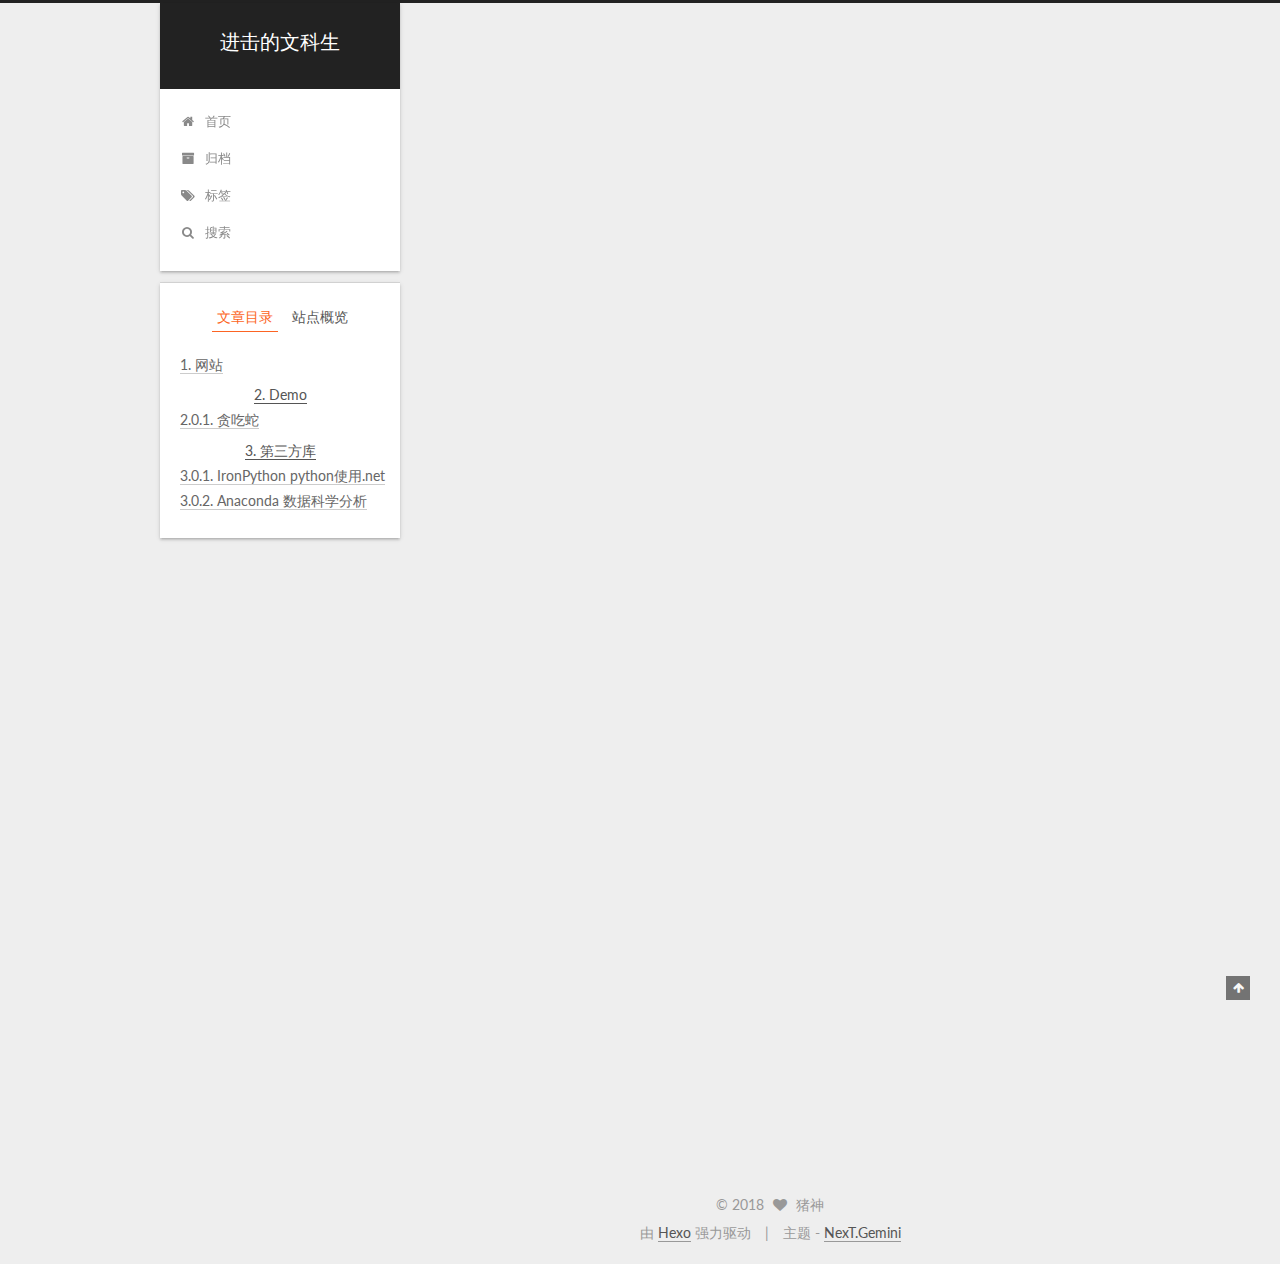
<file: 2018/07/08/learn-python/index.html>
<!DOCTYPE html>



  


<html class="theme-next gemini use-motion" lang="zh-Hans">
<head>
  <meta charset="UTF-8"/>
<meta http-equiv="X-UA-Compatible" content="IE=edge" />
<meta name="viewport" content="width=device-width, initial-scale=1, maximum-scale=1"/>
<meta name="theme-color" content="#222">









<meta http-equiv="Cache-Control" content="no-transform" />
<meta http-equiv="Cache-Control" content="no-siteapp" />















  
  
  <link href="/lib/fancybox/source/jquery.fancybox.css?v=2.1.5" rel="stylesheet" type="text/css" />




  
  
  
  

  
    
    
  

  

  

  

  

  
    
    
    <link href="//fonts.googleapis.com/css?family=Lato:300,300italic,400,400italic,700,700italic&subset=latin,latin-ext" rel="stylesheet" type="text/css">
  






<link href="/lib/font-awesome/css/font-awesome.min.css?v=4.6.2" rel="stylesheet" type="text/css" />

<link href="/css/main.css?v=5.1.2" rel="stylesheet" type="text/css" />


  <meta name="keywords" content="Hexo, NexT" />





  <link rel="alternate" href="/atom.xml" title="进击的文科生" type="application/atom+xml" />




  <link rel="shortcut icon" type="image/x-icon" href="/favicon.ico?v=5.1.2" />






<meta name="description" content="刚开始练手python 简洁强大 上手快收集一些资源链接在此 网站官网">
<meta property="og:type" content="article">
<meta property="og:title" content="learn python">
<meta property="og:url" content="http://yoursite.com/2018/07/08/learn-python/index.html">
<meta property="og:site_name" content="进击的文科生">
<meta property="og:description" content="刚开始练手python 简洁强大 上手快收集一些资源链接在此 网站官网">
<meta property="og:locale" content="zh-Hans">
<meta property="og:updated_time" content="2018-07-08T14:28:52.802Z">
<meta name="twitter:card" content="summary">
<meta name="twitter:title" content="learn python">
<meta name="twitter:description" content="刚开始练手python 简洁强大 上手快收集一些资源链接在此 网站官网">



<script type="text/javascript" id="hexo.configurations">
  var NexT = window.NexT || {};
  var CONFIG = {
    root: '/',
    scheme: 'Gemini',
    sidebar: {"position":"left","display":"post","offset":12,"offset_float":12,"b2t":false,"scrollpercent":false,"onmobile":false},
    fancybox: true,
    tabs: true,
    motion: true,
    duoshuo: {
      userId: '0',
      author: '博主'
    },
    algolia: {
      applicationID: '',
      apiKey: '',
      indexName: '',
      hits: {"per_page":10},
      labels: {"input_placeholder":"Search for Posts","hits_empty":"We didn't find any results for the search: ${query}","hits_stats":"${hits} results found in ${time} ms"}
    }
  };
</script>



  <link rel="canonical" href="http://yoursite.com/2018/07/08/learn-python/"/>





  <title>learn python | 进击的文科生</title>
  














</head>

<body itemscope itemtype="http://schema.org/WebPage" lang="zh-Hans">

  
  
    
  

  <div class="container sidebar-position-left page-post-detail ">
    <div class="headband"></div>

    <header id="header" class="header" itemscope itemtype="http://schema.org/WPHeader">
      <div class="header-inner"><div class="site-brand-wrapper">
  <div class="site-meta ">
    

    <div class="custom-logo-site-title">
      <a href="/"  class="brand" rel="start">
        <span class="logo-line-before"><i></i></span>
        <span class="site-title">进击的文科生</span>
        <span class="logo-line-after"><i></i></span>
      </a>
    </div>
      
        <p class="site-subtitle"></p>
      
  </div>

  <div class="site-nav-toggle">
    <button>
      <span class="btn-bar"></span>
      <span class="btn-bar"></span>
      <span class="btn-bar"></span>
    </button>
  </div>
</div>

<nav class="site-nav">
  

  
    <ul id="menu" class="menu">
      
        
        <li class="menu-item menu-item-home">
          <a href="/" rel="section">
            
              <i class="menu-item-icon fa fa-fw fa-home"></i> <br />
            
            首页
          </a>
        </li>
      
        
        <li class="menu-item menu-item-archives">
          <a href="/archives/" rel="section">
            
              <i class="menu-item-icon fa fa-fw fa-archive"></i> <br />
            
            归档
          </a>
        </li>
      
        
        <li class="menu-item menu-item-tags">
          <a href="/tags/" rel="section">
            
              <i class="menu-item-icon fa fa-fw fa-tags"></i> <br />
            
            标签
          </a>
        </li>
      

      
        <li class="menu-item menu-item-search">
          
            <a href="javascript:;" class="popup-trigger">
          
            
              <i class="menu-item-icon fa fa-search fa-fw"></i> <br />
            
            搜索
          </a>
        </li>
      
    </ul>
  

  
    <div class="site-search">
      
  <div class="popup search-popup local-search-popup">
  <div class="local-search-header clearfix">
    <span class="search-icon">
      <i class="fa fa-search"></i>
    </span>
    <span class="popup-btn-close">
      <i class="fa fa-times-circle"></i>
    </span>
    <div class="local-search-input-wrapper">
      <input autocomplete="off"
             placeholder="搜索..." spellcheck="false"
             type="text" id="local-search-input">
    </div>
  </div>
  <div id="local-search-result"></div>
</div>



    </div>
  
</nav>



 </div>
    </header>

    <main id="main" class="main">
      <div class="main-inner">
        <div class="content-wrap">
          <div id="content" class="content">
            

  <div id="posts" class="posts-expand">
    

  

  
  
  

  <article class="post post-type-normal" itemscope itemtype="http://schema.org/Article">
  
  
  
  <div class="post-block">
    <link itemprop="mainEntityOfPage" href="http://yoursite.com/2018/07/08/learn-python/">

    <span hidden itemprop="author" itemscope itemtype="http://schema.org/Person">
      <meta itemprop="name" content="猪神">
      <meta itemprop="description" content="">
      <meta itemprop="image" content="/images/avatar.jpg">
    </span>

    <span hidden itemprop="publisher" itemscope itemtype="http://schema.org/Organization">
      <meta itemprop="name" content="进击的文科生">
    </span>

    
      <header class="post-header">

        
        
          <h1 class="post-title" itemprop="name headline">learn python</h1>
        

        <div class="post-meta">
          <span class="post-time">
            
              <span class="post-meta-item-icon">
                <i class="fa fa-calendar-o"></i>
              </span>
              
                <span class="post-meta-item-text">发表于</span>
              
              <time title="创建于" itemprop="dateCreated datePublished" datetime="2018-07-08T22:08:19+08:00">
                2018-07-08
              </time>
            

            

            
          </span>

          

          
            
          

          
          

          

          

          

        </div>
      </header>
    

    
    
    
    <div class="post-body" itemprop="articleBody">

      
      

      
        <p>刚开始练手python <code>简洁强大 上手快</code><br>收集一些资源链接在此</p>
<h2 id="网站"><a href="#网站" class="headerlink" title="网站"></a>网站</h2><h4 id="官网"><a href="#官网" class="headerlink" title="官网"></a><a href="https://www.python.org/" target="_blank" rel="noopener">官网</a></h4><a id="more"></a>
<h4 id="Documents"><a href="#Documents" class="headerlink" title="Documents"></a><a href="https://docs.python.org/3/" target="_blank" rel="noopener">Documents</a></h4><h4 id="Python教程（廖雪峰）"><a href="#Python教程（廖雪峰）" class="headerlink" title="Python教程（廖雪峰）"></a><a href="https://www.liaoxuefeng.com/wiki/0014316089557264a6b348958f449949df42a6d3a2e542c000" target="_blank" rel="noopener">Python教程（廖雪峰）</a></h4><h4 id="W3School速查词典"><a href="#W3School速查词典" class="headerlink" title="W3School速查词典"></a><a href="https://www.w3cschool.cn/python/dict" target="_blank" rel="noopener">W3School速查词典</a></h4><h4 id="pygameSDL的python-Warpper-游戏开发"><a href="#pygameSDL的python-Warpper-游戏开发" class="headerlink" title="pygameSDL的python Warpper 游戏开发"></a><a href="https://github.com/pygame/pygame" target="_blank" rel="noopener">pygame</a><code>SDL的python Warpper 游戏开发</code></h4><h4 id="Making-Games-with-Python-amp-Pygame很好的教程-京东有汉化书全套"><a href="#Making-Games-with-Python-amp-Pygame很好的教程-京东有汉化书全套" class="headerlink" title="Making Games with Python &amp; Pygame很好的教程 京东有汉化书全套"></a><a href="http://inventwithpython.com/pygame/" target="_blank" rel="noopener">Making Games with Python &amp; Pygame</a><code>很好的教程 京东有汉化书全套</code></h4><hr>
<h2 id="Demo"><a href="#Demo" class="headerlink" title="Demo"></a>Demo</h2><h4 id="贪吃蛇"><a href="#贪吃蛇" class="headerlink" title="贪吃蛇"></a><a href="https://github.com/HannahGuo/PythonSnake" target="_blank" rel="noopener">贪吃蛇</a></h4><hr>
<h2 id="第三方库"><a href="#第三方库" class="headerlink" title="第三方库"></a>第三方库</h2><h4 id="IronPython-python使用-net"><a href="#IronPython-python使用-net" class="headerlink" title="IronPython python使用.net"></a><a href="http://ironpython.net/" target="_blank" rel="noopener">IronPython</a> <code>python使用.net</code></h4><h4 id="Anaconda-数据科学分析"><a href="#Anaconda-数据科学分析" class="headerlink" title="Anaconda 数据科学分析"></a><a href="https://www.anaconda.com/" target="_blank" rel="noopener">Anaconda</a> <code>数据科学分析</code></h4>
      
    </div>
    
    
    

    

    

    

    <footer class="post-footer">
      

      
      
      

      
        <div class="post-nav">
          <div class="post-nav-next post-nav-item">
            
              <a href="/2018/07/03/test-blog/" rel="next" title="Blog开张大吉">
                <i class="fa fa-chevron-left"></i> Blog开张大吉
              </a>
            
          </div>

          <span class="post-nav-divider"></span>

          <div class="post-nav-prev post-nav-item">
            
          </div>
        </div>
      

      
      
    </footer>
  </div>
  
  
  
  </article>



    <div class="post-spread">
      
    </div>
  </div>


          </div>
          


          
  <div class="comments" id="comments">
    
  </div>


        </div>
        
          
  
  <div class="sidebar-toggle">
    <div class="sidebar-toggle-line-wrap">
      <span class="sidebar-toggle-line sidebar-toggle-line-first"></span>
      <span class="sidebar-toggle-line sidebar-toggle-line-middle"></span>
      <span class="sidebar-toggle-line sidebar-toggle-line-last"></span>
    </div>
  </div>

  <aside id="sidebar" class="sidebar">
    
    <div class="sidebar-inner">

      

      
        <ul class="sidebar-nav motion-element">
          <li class="sidebar-nav-toc sidebar-nav-active" data-target="post-toc-wrap" >
            文章目录
          </li>
          <li class="sidebar-nav-overview" data-target="site-overview">
            站点概览
          </li>
        </ul>
      

      <section class="site-overview sidebar-panel">
        <div class="site-author motion-element" itemprop="author" itemscope itemtype="http://schema.org/Person">
          <img class="site-author-image" itemprop="image"
               src="/images/avatar.jpg"
               alt="猪神" />
          <p class="site-author-name" itemprop="name">猪神</p>
           
              <p class="site-description motion-element" itemprop="description"></p>
          
        </div>
        <nav class="site-state motion-element">

          
            <div class="site-state-item site-state-posts">
              <a href="/archives/">
                <span class="site-state-item-count">2</span>
                <span class="site-state-item-name">日志</span>
              </a>
            </div>
          

          

          

        </nav>

        
          <div class="feed-link motion-element">
            <a href="/atom.xml" rel="alternate">
              <i class="fa fa-rss"></i>
              RSS
            </a>
          </div>
        

        <div class="links-of-author motion-element">
          
            
              <span class="links-of-author-item">
                <a href="https://github.com/linyuan5856" target="_blank" title="GitHub">
                  
                    <i class="fa fa-fw fa-github"></i>
                  
                    
                      GitHub
                    
                </a>
              </span>
            
              <span class="links-of-author-item">
                <a href="https://www.zhihu.com/people/zhu-shen-42-23/activities" target="_blank" title="ZhiHu">
                  
                    <i class="fa fa-fw fa-globe"></i>
                  
                    
                      ZhiHu
                    
                </a>
              </span>
            
          
        </div>

        
        

        
        
          <div class="links-of-blogroll motion-element links-of-blogroll-inline">
            <div class="links-of-blogroll-title">
              <i class="fa  fa-fw fa-globe"></i>
              友情链接
            </div>
            <ul class="links-of-blogroll-list">
              
                <li class="links-of-blogroll-item">
                  <a href="https://live.bilibili.com/36434" title="全神龙的直播间" target="_blank">全神龙的直播间</a>
                </li>
              
            </ul>
          </div>
        

        


      </section>

      
      <!--noindex-->
        <section class="post-toc-wrap motion-element sidebar-panel sidebar-panel-active">
          <div class="post-toc">

            
              
            

            
              <div class="post-toc-content"><ol class="nav"><li class="nav-item nav-level-2"><a class="nav-link" href="#网站"><span class="nav-number">1.</span> <span class="nav-text">网站</span></a><ol class="nav-child"><li class="nav-item nav-level-4"><a class="nav-link" href="#官网"><span class="nav-number">1.0.1.</span> <span class="nav-text">官网</span></a></li><li class="nav-item nav-level-4"><a class="nav-link" href="#Documents"><span class="nav-number">1.0.2.</span> <span class="nav-text">Documents</span></a></li><li class="nav-item nav-level-4"><a class="nav-link" href="#Python教程（廖雪峰）"><span class="nav-number">1.0.3.</span> <span class="nav-text">Python教程（廖雪峰）</span></a></li><li class="nav-item nav-level-4"><a class="nav-link" href="#W3School速查词典"><span class="nav-number">1.0.4.</span> <span class="nav-text">W3School速查词典</span></a></li><li class="nav-item nav-level-4"><a class="nav-link" href="#pygameSDL的python-Warpper-游戏开发"><span class="nav-number">1.0.5.</span> <span class="nav-text">pygameSDL的python Warpper 游戏开发</span></a></li><li class="nav-item nav-level-4"><a class="nav-link" href="#Making-Games-with-Python-amp-Pygame很好的教程-京东有汉化书全套"><span class="nav-number">1.0.6.</span> <span class="nav-text">Making Games with Python &amp; Pygame很好的教程 京东有汉化书全套</span></a></li></ol></li></ol></li><li class="nav-item nav-level-2"><a class="nav-link" href="#Demo"><span class="nav-number">2.</span> <span class="nav-text">Demo</span></a><ol class="nav-child"><li class="nav-item nav-level-4"><a class="nav-link" href="#贪吃蛇"><span class="nav-number">2.0.1.</span> <span class="nav-text">贪吃蛇</span></a></li></ol></li></ol></li><li class="nav-item nav-level-2"><a class="nav-link" href="#第三方库"><span class="nav-number">3.</span> <span class="nav-text">第三方库</span></a><ol class="nav-child"><li class="nav-item nav-level-4"><a class="nav-link" href="#IronPython-python使用-net"><span class="nav-number">3.0.1.</span> <span class="nav-text">IronPython python使用.net</span></a></li><li class="nav-item nav-level-4"><a class="nav-link" href="#Anaconda-数据科学分析"><span class="nav-number">3.0.2.</span> <span class="nav-text">Anaconda 数据科学分析</span></a></li></ol></li></ol></li></ol></div>
            

          </div>
        </section>
      <!--/noindex-->
      

      

    </div>
  </aside>


        
      </div>
    </main>

    <footer id="footer" class="footer">
      <div class="footer-inner">
        <div class="copyright" >
  
  &copy; 
  <span itemprop="copyrightYear">2018</span>
  <span class="with-love">
    <i class="fa fa-heart"></i>
  </span>
  <span class="author" itemprop="copyrightHolder">猪神</span>
</div>


<div class="powered-by">
  由 <a class="theme-link" href="https://hexo.io">Hexo</a> 强力驱动
</div>

<div class="theme-info">
  主题 -
  <a class="theme-link" href="https://github.com/iissnan/hexo-theme-next">
    NexT.Gemini
  </a>
</div>


        

        
      </div>
    </footer>

    
      <div class="back-to-top">
        <i class="fa fa-arrow-up"></i>
        
      </div>
    

  </div>

  

<script type="text/javascript">
  if (Object.prototype.toString.call(window.Promise) !== '[object Function]') {
    window.Promise = null;
  }
</script>









  












  
  <script type="text/javascript" src="/lib/jquery/index.js?v=2.1.3"></script>

  
  <script type="text/javascript" src="/lib/fastclick/lib/fastclick.min.js?v=1.0.6"></script>

  
  <script type="text/javascript" src="/lib/jquery_lazyload/jquery.lazyload.js?v=1.9.7"></script>

  
  <script type="text/javascript" src="/lib/velocity/velocity.min.js?v=1.2.1"></script>

  
  <script type="text/javascript" src="/lib/velocity/velocity.ui.min.js?v=1.2.1"></script>

  
  <script type="text/javascript" src="/lib/fancybox/source/jquery.fancybox.pack.js?v=2.1.5"></script>


  


  <script type="text/javascript" src="/js/src/utils.js?v=5.1.2"></script>

  <script type="text/javascript" src="/js/src/motion.js?v=5.1.2"></script>



  
  


  <script type="text/javascript" src="/js/src/affix.js?v=5.1.2"></script>

  <script type="text/javascript" src="/js/src/schemes/pisces.js?v=5.1.2"></script>



  
  <script type="text/javascript" src="/js/src/scrollspy.js?v=5.1.2"></script>
<script type="text/javascript" src="/js/src/post-details.js?v=5.1.2"></script>



  


  <script type="text/javascript" src="/js/src/bootstrap.js?v=5.1.2"></script>



  


  




	





  





  






  

  <script type="text/javascript">
    // Popup Window;
    var isfetched = false;
    var isXml = true;
    // Search DB path;
    var search_path = "search.xml";
    if (search_path.length === 0) {
      search_path = "search.xml";
    } else if (/json$/i.test(search_path)) {
      isXml = false;
    }
    var path = "/" + search_path;
    // monitor main search box;

    var onPopupClose = function (e) {
      $('.popup').hide();
      $('#local-search-input').val('');
      $('.search-result-list').remove();
      $('#no-result').remove();
      $(".local-search-pop-overlay").remove();
      $('body').css('overflow', '');
    }

    function proceedsearch() {
      $("body")
        .append('<div class="search-popup-overlay local-search-pop-overlay"></div>')
        .css('overflow', 'hidden');
      $('.search-popup-overlay').click(onPopupClose);
      $('.popup').toggle();
      var $localSearchInput = $('#local-search-input');
      $localSearchInput.attr("autocapitalize", "none");
      $localSearchInput.attr("autocorrect", "off");
      $localSearchInput.focus();
    }

    // search function;
    var searchFunc = function(path, search_id, content_id) {
      'use strict';

      // start loading animation
      $("body")
        .append('<div class="search-popup-overlay local-search-pop-overlay">' +
          '<div id="search-loading-icon">' +
          '<i class="fa fa-spinner fa-pulse fa-5x fa-fw"></i>' +
          '</div>' +
          '</div>')
        .css('overflow', 'hidden');
      $("#search-loading-icon").css('margin', '20% auto 0 auto').css('text-align', 'center');

      $.ajax({
        url: path,
        dataType: isXml ? "xml" : "json",
        async: true,
        success: function(res) {
          // get the contents from search data
          isfetched = true;
          $('.popup').detach().appendTo('.header-inner');
          var datas = isXml ? $("entry", res).map(function() {
            return {
              title: $("title", this).text(),
              content: $("content",this).text(),
              url: $("url" , this).text()
            };
          }).get() : res;
          var input = document.getElementById(search_id);
          var resultContent = document.getElementById(content_id);
          var inputEventFunction = function() {
            var searchText = input.value.trim().toLowerCase();
            var keywords = searchText.split(/[\s\-]+/);
            if (keywords.length > 1) {
              keywords.push(searchText);
            }
            var resultItems = [];
            if (searchText.length > 0) {
              // perform local searching
              datas.forEach(function(data) {
                var isMatch = false;
                var hitCount = 0;
                var searchTextCount = 0;
                var title = data.title.trim();
                var titleInLowerCase = title.toLowerCase();
                var content = data.content.trim().replace(/<[^>]+>/g,"");
                var contentInLowerCase = content.toLowerCase();
                var articleUrl = decodeURIComponent(data.url);
                var indexOfTitle = [];
                var indexOfContent = [];
                // only match articles with not empty titles
                if(title != '') {
                  keywords.forEach(function(keyword) {
                    function getIndexByWord(word, text, caseSensitive) {
                      var wordLen = word.length;
                      if (wordLen === 0) {
                        return [];
                      }
                      var startPosition = 0, position = [], index = [];
                      if (!caseSensitive) {
                        text = text.toLowerCase();
                        word = word.toLowerCase();
                      }
                      while ((position = text.indexOf(word, startPosition)) > -1) {
                        index.push({position: position, word: word});
                        startPosition = position + wordLen;
                      }
                      return index;
                    }

                    indexOfTitle = indexOfTitle.concat(getIndexByWord(keyword, titleInLowerCase, false));
                    indexOfContent = indexOfContent.concat(getIndexByWord(keyword, contentInLowerCase, false));
                  });
                  if (indexOfTitle.length > 0 || indexOfContent.length > 0) {
                    isMatch = true;
                    hitCount = indexOfTitle.length + indexOfContent.length;
                  }
                }

                // show search results

                if (isMatch) {
                  // sort index by position of keyword

                  [indexOfTitle, indexOfContent].forEach(function (index) {
                    index.sort(function (itemLeft, itemRight) {
                      if (itemRight.position !== itemLeft.position) {
                        return itemRight.position - itemLeft.position;
                      } else {
                        return itemLeft.word.length - itemRight.word.length;
                      }
                    });
                  });

                  // merge hits into slices

                  function mergeIntoSlice(text, start, end, index) {
                    var item = index[index.length - 1];
                    var position = item.position;
                    var word = item.word;
                    var hits = [];
                    var searchTextCountInSlice = 0;
                    while (position + word.length <= end && index.length != 0) {
                      if (word === searchText) {
                        searchTextCountInSlice++;
                      }
                      hits.push({position: position, length: word.length});
                      var wordEnd = position + word.length;

                      // move to next position of hit

                      index.pop();
                      while (index.length != 0) {
                        item = index[index.length - 1];
                        position = item.position;
                        word = item.word;
                        if (wordEnd > position) {
                          index.pop();
                        } else {
                          break;
                        }
                      }
                    }
                    searchTextCount += searchTextCountInSlice;
                    return {
                      hits: hits,
                      start: start,
                      end: end,
                      searchTextCount: searchTextCountInSlice
                    };
                  }

                  var slicesOfTitle = [];
                  if (indexOfTitle.length != 0) {
                    slicesOfTitle.push(mergeIntoSlice(title, 0, title.length, indexOfTitle));
                  }

                  var slicesOfContent = [];
                  while (indexOfContent.length != 0) {
                    var item = indexOfContent[indexOfContent.length - 1];
                    var position = item.position;
                    var word = item.word;
                    // cut out 100 characters
                    var start = position - 20;
                    var end = position + 80;
                    if(start < 0){
                      start = 0;
                    }
                    if (end < position + word.length) {
                      end = position + word.length;
                    }
                    if(end > content.length){
                      end = content.length;
                    }
                    slicesOfContent.push(mergeIntoSlice(content, start, end, indexOfContent));
                  }

                  // sort slices in content by search text's count and hits' count

                  slicesOfContent.sort(function (sliceLeft, sliceRight) {
                    if (sliceLeft.searchTextCount !== sliceRight.searchTextCount) {
                      return sliceRight.searchTextCount - sliceLeft.searchTextCount;
                    } else if (sliceLeft.hits.length !== sliceRight.hits.length) {
                      return sliceRight.hits.length - sliceLeft.hits.length;
                    } else {
                      return sliceLeft.start - sliceRight.start;
                    }
                  });

                  // select top N slices in content

                  var upperBound = parseInt('1');
                  if (upperBound >= 0) {
                    slicesOfContent = slicesOfContent.slice(0, upperBound);
                  }

                  // highlight title and content

                  function highlightKeyword(text, slice) {
                    var result = '';
                    var prevEnd = slice.start;
                    slice.hits.forEach(function (hit) {
                      result += text.substring(prevEnd, hit.position);
                      var end = hit.position + hit.length;
                      result += '<b class="search-keyword">' + text.substring(hit.position, end) + '</b>';
                      prevEnd = end;
                    });
                    result += text.substring(prevEnd, slice.end);
                    return result;
                  }

                  var resultItem = '';

                  if (slicesOfTitle.length != 0) {
                    resultItem += "<li><a href='" + articleUrl + "' class='search-result-title'>" + highlightKeyword(title, slicesOfTitle[0]) + "</a>";
                  } else {
                    resultItem += "<li><a href='" + articleUrl + "' class='search-result-title'>" + title + "</a>";
                  }

                  slicesOfContent.forEach(function (slice) {
                    resultItem += "<a href='" + articleUrl + "'>" +
                      "<p class=\"search-result\">" + highlightKeyword(content, slice) +
                      "...</p>" + "</a>";
                  });

                  resultItem += "</li>";
                  resultItems.push({
                    item: resultItem,
                    searchTextCount: searchTextCount,
                    hitCount: hitCount,
                    id: resultItems.length
                  });
                }
              })
            };
            if (keywords.length === 1 && keywords[0] === "") {
              resultContent.innerHTML = '<div id="no-result"><i class="fa fa-search fa-5x" /></div>'
            } else if (resultItems.length === 0) {
              resultContent.innerHTML = '<div id="no-result"><i class="fa fa-frown-o fa-5x" /></div>'
            } else {
              resultItems.sort(function (resultLeft, resultRight) {
                if (resultLeft.searchTextCount !== resultRight.searchTextCount) {
                  return resultRight.searchTextCount - resultLeft.searchTextCount;
                } else if (resultLeft.hitCount !== resultRight.hitCount) {
                  return resultRight.hitCount - resultLeft.hitCount;
                } else {
                  return resultRight.id - resultLeft.id;
                }
              });
              var searchResultList = '<ul class=\"search-result-list\">';
              resultItems.forEach(function (result) {
                searchResultList += result.item;
              })
              searchResultList += "</ul>";
              resultContent.innerHTML = searchResultList;
            }
          }

          if ('auto' === 'auto') {
            input.addEventListener('input', inputEventFunction);
          } else {
            $('.search-icon').click(inputEventFunction);
            input.addEventListener('keypress', function (event) {
              if (event.keyCode === 13) {
                inputEventFunction();
              }
            });
          }

          // remove loading animation
          $(".local-search-pop-overlay").remove();
          $('body').css('overflow', '');

          proceedsearch();
        }
      });
    }

    // handle and trigger popup window;
    $('.popup-trigger').click(function(e) {
      e.stopPropagation();
      if (isfetched === false) {
        searchFunc(path, 'local-search-input', 'local-search-result');
      } else {
        proceedsearch();
      };
    });

    $('.popup-btn-close').click(onPopupClose);
    $('.popup').click(function(e){
      e.stopPropagation();
    });
    $(document).on('keyup', function (event) {
      var shouldDismissSearchPopup = event.which === 27 &&
        $('.search-popup').is(':visible');
      if (shouldDismissSearchPopup) {
        onPopupClose();
      }
    });
  </script>





  

  

  

  

  

  

</body>
</html>
</file>
<file: css/main.css>
/* normalize.css v3.0.2 | MIT License | git.io/normalize */
html {
  font-family: sans-serif; /* 1 */
  -ms-text-size-adjust: 100%; /* 2 */
  -webkit-text-size-adjust: 100%; /* 2 */
}
body {
  margin: 0;
}
article,
aside,
details,
figcaption,
figure,
footer,
header,
hgroup,
main,
menu,
nav,
section,
summary {
  display: block;
}
audio,
canvas,
progress,
video {
  display: inline-block; /* 1 */
  vertical-align: baseline; /* 2 */
}
audio:not([controls]) {
  display: none;
  height: 0;
}
[hidden],
template {
  display: none;
}
a {
  background-color: transparent;
}
a:active,
a:hover {
  outline: 0;
}
abbr[title] {
  border-bottom: 1px dotted;
}
b,
strong {
  font-weight: bold;
}
dfn {
  font-style: italic;
}
h1 {
  font-size: 2em;
  margin: 0.67em 0;
}
mark {
  background: #ff0;
  color: #000;
}
small {
  font-size: 80%;
}
sub,
sup {
  font-size: 75%;
  line-height: 0;
  position: relative;
  vertical-align: baseline;
}
sup {
  top: -0.5em;
}
sub {
  bottom: -0.25em;
}
img {
  border: 0;
}
svg:not(:root) {
  overflow: hidden;
}
figure {
  margin: 1em 40px;
}
hr {
  -moz-box-sizing: content-box;
  box-sizing: content-box;
  height: 0;
}
pre {
  overflow: auto;
}
code,
kbd,
pre,
samp {
  font-family: monospace, monospace;
  font-size: 1em;
}
button,
input,
optgroup,
select,
textarea {
  color: inherit; /* 1 */
  font: inherit; /* 2 */
  margin: 0; /* 3 */
}
button {
  overflow: visible;
}
button,
select {
  text-transform: none;
}
button,
html input[type="button"],
input[type="reset"],
input[type="submit"] {
  -webkit-appearance: button; /* 2 */
  cursor: pointer; /* 3 */
}
button[disabled],
html input[disabled] {
  cursor: default;
}
button::-moz-focus-inner,
input::-moz-focus-inner {
  border: 0;
  padding: 0;
}
input {
  line-height: normal;
}
input[type="checkbox"],
input[type="radio"] {
  box-sizing: border-box; /* 1 */
  padding: 0; /* 2 */
}
input[type="number"]::-webkit-inner-spin-button,
input[type="number"]::-webkit-outer-spin-button {
  height: auto;
}
input[type="search"] {
  -webkit-appearance: textfield; /* 1 */
  -moz-box-sizing: content-box;
  -webkit-box-sizing: content-box; /* 2 */
  box-sizing: content-box;
}
input[type="search"]::-webkit-search-cancel-button,
input[type="search"]::-webkit-search-decoration {
  -webkit-appearance: none;
}
fieldset {
  border: 1px solid #c0c0c0;
  margin: 0 2px;
  padding: 0.35em 0.625em 0.75em;
}
legend {
  border: 0; /* 1 */
  padding: 0; /* 2 */
}
textarea {
  overflow: auto;
}
optgroup {
  font-weight: bold;
}
table {
  border-collapse: collapse;
  border-spacing: 0;
}
td,
th {
  padding: 0;
}
::selection {
  background: #262a30;
  color: #fff;
}
body {
  position: relative;
  font-family: 'Lato', "PingFang SC", "Microsoft YaHei", sans-serif;
  font-size: 14px;
  line-height: 2;
  color: #555;
  background: #eee;
}
@media (max-width: 767px) {
  body {
    padding-right: 0 !important;
  }
}
@media (min-width: 768px) and (max-width: 991px) {
  body {
    padding-right: 0 !important;
  }
}
@media (min-width: 1600px) {
  body {
    font-size: 16px;
  }
}
h1,
h2,
h3,
h4,
h5,
h6 {
  margin: 0;
  padding: 0;
  font-weight: bold;
  line-height: 1.5;
  font-family: 'Lato', "PingFang SC", "Microsoft YaHei", sans-serif;
}
h2,
h3,
h4,
h5,
h6 {
  margin: 20px 0 15px;
}
h1 {
  font-size: 22px;
}
@media (max-width: 767px) {
  h1 {
    font-size: 18px;
  }
}
h2 {
  font-size: 20px;
}
@media (max-width: 767px) {
  h2 {
    font-size: 16px;
  }
}
h3 {
  font-size: 18px;
}
@media (max-width: 767px) {
  h3 {
    font-size: 14px;
  }
}
h4 {
  font-size: 16px;
}
@media (max-width: 767px) {
  h4 {
    font-size: 12px;
  }
}
h5 {
  font-size: 14px;
}
@media (max-width: 767px) {
  h5 {
    font-size: 10px;
  }
}
h6 {
  font-size: 12px;
}
@media (max-width: 767px) {
  h6 {
    font-size: 8px;
  }
}
p {
  margin: 0 0 20px 0;
}
a {
  color: #555;
  text-decoration: none;
  border-bottom: 1px solid #999;
  word-wrap: break-word;
}
a:hover {
  color: #222;
  border-bottom-color: #222;
}
blockquote {
  margin: 0;
  padding: 0;
}
img {
  display: block;
  margin: auto;
  max-width: 100%;
  height: auto;
}
hr {
  margin: 40px 0;
  height: 3px;
  border: none;
  background-color: #ddd;
  background-image: repeating-linear-gradient(-45deg, #fff, #fff 4px, transparent 4px, transparent 8px);
}
blockquote {
  padding: 0 15px;
  color: #666;
  border-left: 4px solid #ddd;
}
blockquote cite::before {
  content: "-";
  padding: 0 5px;
}
dt {
  font-weight: 700;
}
dd {
  margin: 0;
  padding: 0;
}
.text-left {
  text-align: left;
}
.text-center {
  text-align: center;
}
.text-right {
  text-align: right;
}
.text-justify {
  text-align: justify;
}
.text-nowrap {
  white-space: nowrap;
}
.text-lowercase {
  text-transform: lowercase;
}
.text-uppercase {
  text-transform: uppercase;
}
.text-capitalize {
  text-transform: capitalize;
}
.center-block {
  display: block;
  margin-left: auto;
  margin-right: auto;
}
.clearfix:before,
.clearfix:after {
  content: " ";
  display: table;
}
.clearfix:after {
  clear: both;
}
.pullquote {
  width: 45%;
}
.pullquote.left {
  float: left;
  margin-left: 5px;
  margin-right: 10px;
}
.pullquote.right {
  float: right;
  margin-left: 10px;
  margin-right: 5px;
}
.affix.affix.affix {
  position: fixed;
}
.translation {
  margin-top: -20px;
  font-size: 14px;
  color: #999;
}
.scrollbar-measure {
  width: 100px;
  height: 100px;
  overflow: scroll;
  position: absolute;
  top: -9999px;
}
.use-motion .motion-element {
  opacity: 0;
}
table {
  margin: 20px 0;
  width: 100%;
  border-collapse: collapse;
  border-spacing: 0;
  border: 1px solid #ddd;
  font-size: 14px;
  table-layout: fixed;
  word-wrap: break-all;
}
table>tbody>tr:nth-of-type(odd) {
  background-color: #f9f9f9;
}
table>tbody>tr:hover {
  background-color: #f5f5f5;
}
caption,
th,
td {
  padding: 8px;
  text-align: left;
  vertical-align: middle;
  font-weight: normal;
}
th,
td {
  border-bottom: 3px solid #ddd;
  border-right: 1px solid #eee;
}
th {
  padding-bottom: 10px;
  font-weight: 700;
}
td {
  border-bottom-width: 1px;
}
html,
body {
  height: 100%;
}
.container {
  position: relative;
  min-height: 100%;
}
.header-inner {
  margin: 0 auto;
  padding: 100px 0 70px;
  width: calc(100% - 252px);
}
@media (min-width: 1600px) {
  .container .header-inner {
    width: 900px;
  }
}
.main {
  padding-bottom: 150px;
}
.main-inner {
  margin: 0 auto;
  width: calc(100% - 252px);
}
@media (min-width: 1600px) {
  .container .main-inner {
    width: 900px;
  }
}
.footer {
  position: absolute;
  left: 0;
  bottom: 0;
  width: 100%;
  min-height: 50px;
}
.footer-inner {
  box-sizing: border-box;
  margin: 20px auto;
  width: calc(100% - 252px);
}
@media (min-width: 1600px) {
  .container .footer-inner {
    width: 900px;
  }
}
pre,
.highlight {
  overflow: auto;
  margin: 20px 0;
  padding: 0;
  font-size: 13px;
  color: #4d4d4c;
  background: #f7f7f7;
  line-height: 1.6;
}
pre,
code {
  font-family: consolas, Menlo, "PingFang SC", "Microsoft YaHei", monospace;
}
code {
  padding: 2px 4px;
  word-wrap: break-word;
  color: #555;
  background: #eee;
  border-radius: 3px;
  font-size: 13px;
}
pre code {
  padding: 0;
  color: #4d4d4c;
  background: none;
  text-shadow: none;
}
.highlight {
  border-radius: 1px;
}
.highlight pre {
  border: none;
  margin: 0;
  padding: 10px 0;
}
.highlight table {
  margin: 0;
  width: auto;
  border: none;
}
.highlight td {
  border: none;
  padding: 0;
}
.highlight figcaption {
  font-size: 1em;
  color: #4d4d4c;
  line-height: 1em;
  margin-bottom: 1em;
}
.highlight figcaption:before,
.highlight figcaption:after {
  content: " ";
  display: table;
}
.highlight figcaption:after {
  clear: both;
}
.highlight figcaption a {
  float: right;
  color: #4d4d4c;
}
.highlight figcaption a:hover {
  border-bottom-color: #4d4d4c;
}
.highlight .gutter pre {
  padding-left: 10px;
  padding-right: 10px;
  color: #869194;
  text-align: right;
  background-color: #eff2f3;
}
.highlight .code pre {
  width: 100%;
  padding-left: 10px;
  padding-right: 10px;
  background-color: #f7f7f7;
}
.highlight .line {
  height: 20px;
}
.gutter {
  -webkit-user-select: none;
  -moz-user-select: none;
  -ms-user-select: none;
  user-select: none;
}
.gist table {
  width: auto;
}
.gist table td {
  border: none;
}
pre .deletion {
  background: #fdd;
}
pre .addition {
  background: #dfd;
}
pre .meta {
  color: #8959a8;
}
pre .comment {
  color: #8e908c;
}
pre .variable,
pre .attribute,
pre .tag,
pre .regexp,
pre .ruby .constant,
pre .xml .tag .title,
pre .xml .pi,
pre .xml .doctype,
pre .html .doctype,
pre .css .id,
pre .css .class,
pre .css .pseudo {
  color: #c82829;
}
pre .number,
pre .preprocessor,
pre .built_in,
pre .literal,
pre .params,
pre .constant,
pre .command {
  color: #f5871f;
}
pre .ruby .class .title,
pre .css .rules .attribute,
pre .string,
pre .value,
pre .inheritance,
pre .header,
pre .ruby .symbol,
pre .xml .cdata,
pre .special,
pre .number,
pre .formula {
  color: #718c00;
}
pre .title,
pre .css .hexcolor {
  color: #3e999f;
}
pre .function,
pre .python .decorator,
pre .python .title,
pre .ruby .function .title,
pre .ruby .title .keyword,
pre .perl .sub,
pre .javascript .title,
pre .coffeescript .title {
  color: #4271ae;
}
pre .keyword,
pre .javascript .function {
  color: #8959a8;
}
.full-image.full-image.full-image {
  border: none;
  max-width: 100%;
  width: auto;
  margin: 20px auto;
}
@media (min-width: 992px) {
  .full-image.full-image.full-image {
    max-width: none;
    width: 118%;
    margin: 0 -9%;
  }
}
.blockquote-center,
.page-home .post-type-quote blockquote,
.page-post-detail .post-type-quote blockquote {
  position: relative;
  margin: 40px 0;
  padding: 0;
  border-left: none;
  text-align: center;
}
.blockquote-center::before,
.page-home .post-type-quote blockquote::before,
.page-post-detail .post-type-quote blockquote::before,
.blockquote-center::after,
.page-home .post-type-quote blockquote::after,
.page-post-detail .post-type-quote blockquote::after {
  position: absolute;
  content: ' ';
  display: block;
  width: 100%;
  height: 24px;
  opacity: 0.2;
  background-repeat: no-repeat;
  background-position: 0 -6px;
  background-size: 22px 22px;
}
.blockquote-center::before,
.page-home .post-type-quote blockquote::before,
.page-post-detail .post-type-quote blockquote::before {
  top: -20px;
  background-image: url("../images/quote-l.svg");
  border-top: 1px solid #ccc;
}
.blockquote-center::after,
.page-home .post-type-quote blockquote::after,
.page-post-detail .post-type-quote blockquote::after {
  bottom: -20px;
  background-image: url("../images/quote-r.svg");
  border-bottom: 1px solid #ccc;
  background-position: 100% 8px;
}
.blockquote-center p,
.page-home .post-type-quote blockquote p,
.page-post-detail .post-type-quote blockquote p,
.blockquote-center div,
.page-home .post-type-quote blockquote div,
.page-post-detail .post-type-quote blockquote div {
  text-align: center;
}
.post .post-body .group-picture img {
  box-sizing: border-box;
  padding: 0 3px;
  border: none;
}
.post .group-picture-row {
  overflow: hidden;
  margin-top: 6px;
}
.post .group-picture-row:first-child {
  margin-top: 0;
}
.post .group-picture-column {
  float: left;
}
.page-post-detail .post-body .group-picture-column {
  float: none;
  margin-top: 10px;
  width: auto !important;
}
.page-post-detail .post-body .group-picture-column img {
  margin: 0 auto;
}
.page-archive .group-picture-container {
  overflow: hidden;
}
.page-archive .group-picture-row {
  float: left;
}
.page-archive .group-picture-row:first-child {
  margin-top: 6px;
}
.page-archive .group-picture-column {
  max-width: 150px;
  max-height: 150px;
}
.post-body .note {
  position: relative;
  padding: 15px;
  margin-bottom: 20px;
  border: 1px solid #eee;
  border-left-width: 5px;
  border-radius: 3px;
}
.post-body .note h2,
.post-body .note h3,
.post-body .note h4,
.post-body .note h5,
.post-body .note h6 {
  margin-top: 0;
  margin-bottom: 0;
  border-bottom: initial;
  padding-top: 0 !important;
}
.post-body .note p:first-child,
.post-body .note ul:first-child,
.post-body .note ol:first-child,
.post-body .note table:first-child,
.post-body .note pre:first-child,
.post-body .note blockquote:first-child {
  margin-top: 0;
}
.post-body .note p:last-child,
.post-body .note ul:last-child,
.post-body .note ol:last-child,
.post-body .note table:last-child,
.post-body .note pre:last-child,
.post-body .note blockquote:last-child {
  margin-bottom: 0;
}
.post-body .note.default {
  border-left-color: #777;
}
.post-body .note.default h2,
.post-body .note.default h3,
.post-body .note.default h4,
.post-body .note.default h5,
.post-body .note.default h6 {
  color: #777;
}
.post-body .note.primary {
  border-left-color: #6f42c1;
}
.post-body .note.primary h2,
.post-body .note.primary h3,
.post-body .note.primary h4,
.post-body .note.primary h5,
.post-body .note.primary h6 {
  color: #6f42c1;
}
.post-body .note.info {
  border-left-color: #428bca;
}
.post-body .note.info h2,
.post-body .note.info h3,
.post-body .note.info h4,
.post-body .note.info h5,
.post-body .note.info h6 {
  color: #428bca;
}
.post-body .note.success {
  border-left-color: #5cb85c;
}
.post-body .note.success h2,
.post-body .note.success h3,
.post-body .note.success h4,
.post-body .note.success h5,
.post-body .note.success h6 {
  color: #5cb85c;
}
.post-body .note.warning {
  border-left-color: #f0ad4e;
}
.post-body .note.warning h2,
.post-body .note.warning h3,
.post-body .note.warning h4,
.post-body .note.warning h5,
.post-body .note.warning h6 {
  color: #f0ad4e;
}
.post-body .note.danger {
  border-left-color: #d9534f;
}
.post-body .note.danger h2,
.post-body .note.danger h3,
.post-body .note.danger h4,
.post-body .note.danger h5,
.post-body .note.danger h6 {
  color: #d9534f;
}
.post-body .label {
  display: inline;
  padding: 0 2px;
  white-space: nowrap;
}
.post-body .label.default {
  background-color: #f0f0f0;
}
.post-body .label.primary {
  background-color: #efe6f7;
}
.post-body .label.info {
  background-color: #e5f2f8;
}
.post-body .label.success {
  background-color: #e7f4e9;
}
.post-body .label.warning {
  background-color: #fcf6e1;
}
.post-body .label.danger {
  background-color: #fae8eb;
}
.post-body .tabs {
  position: relative;
  display: block;
  margin-bottom: 20px;
  padding-top: 10px;
}
.post-body .tabs ul.nav-tabs {
  margin: 0;
  padding: 0;
  display: flex;
  margin-bottom: -1px;
}
@media (max-width: 413px) {
  .post-body .tabs ul.nav-tabs {
    display: block;
    margin-bottom: 5px;
  }
}
.post-body .tabs ul.nav-tabs li.tab {
  list-style-type: none !important;
  margin: 0 0.25em 0 0;
  border-top: 3px solid transparent;
  border-left: 1px solid transparent;
  border-right: 1px solid transparent;
}
@media (max-width: 413px) {
  .post-body .tabs ul.nav-tabs li.tab {
    margin: initial;
    border-top: 1px solid transparent;
    border-left: 3px solid transparent;
    border-right: 1px solid transparent;
    border-bottom: 1px solid transparent;
  }
}
.post-body .tabs ul.nav-tabs li.tab a {
  outline: 0;
  border-bottom: initial;
  display: block;
  line-height: 1.8em;
  padding: 0.25em 0.75em;
  transition-duration: 0.2s;
  transition-timing-function: ease-out;
  transition-delay: 0s;
}
.post-body .tabs ul.nav-tabs li.tab a i {
  width: 1.285714285714286em;
}
.post-body .tabs ul.nav-tabs li.tab.active {
  border-top: 3px solid #fc6423;
  border-left: 1px solid #ddd;
  border-right: 1px solid #ddd;
  background-color: #fff;
}
@media (max-width: 413px) {
  .post-body .tabs ul.nav-tabs li.tab.active {
    border-top: 1px solid #ddd;
    border-left: 3px solid #fc6423;
    border-right: 1px solid #ddd;
    border-bottom: 1px solid #ddd;
  }
}
.post-body .tabs ul.nav-tabs li.tab.active a {
  cursor: default;
  color: #555;
}
.post-body .tabs .tab-content {
  background-color: #fff;
}
.post-body .tabs .tab-content .tab-pane {
  border: 1px solid #ddd;
  padding: 20px 20px 0 20px;
}
.post-body .tabs .tab-content .tab-pane:not(.active) {
  display: none !important;
}
.post-body .tabs .tab-content .tab-pane.active {
  display: block !important;
}
.btn {
  display: inline-block;
  padding: 0 20px;
  font-size: 14px;
  color: #fff;
  background: #222;
  border: 2px solid #555;
  text-decoration: none;
  border-radius: 0;
  transition-property: background-color;
  transition-duration: 0.2s;
  transition-timing-function: ease-in-out;
  transition-delay: 0s;
}
.btn:hover,
.post-button .btn:hover {
  border-color: #222;
  color: #fff;
  background: #222;
}
.btn-bar {
  display: block;
  width: 22px;
  height: 2px;
  background: #555;
  border-radius: 1px;
}
.btn-bar+.btn-bar {
  margin-top: 4px;
}
.pagination {
  margin: 120px 0 40px;
  text-align: center;
  border-top: 1px solid #eee;
}
.page-number-basic,
.pagination .prev,
.pagination .next,
.pagination .page-number,
.pagination .space {
  display: inline-block;
  position: relative;
  top: -1px;
  margin: 0 10px;
  padding: 0 10px;
  line-height: 30px;
}
@media (max-width: 767px) {
  .page-number-basic,
  .pagination .prev,
  .pagination .next,
  .pagination .page-number,
  .pagination .space {
    margin: 0 5px;
  }
}
.pagination .prev,
.pagination .next,
.pagination .page-number {
  border-bottom: 0;
  border-top: 1px solid #eee;
  transition-property: border-color;
  transition-duration: 0.2s;
  transition-timing-function: ease-in-out;
  transition-delay: 0s;
}
.pagination .prev:hover,
.pagination .next:hover,
.pagination .page-number:hover {
  border-top-color: #222;
}
.pagination .space {
  padding: 0;
  margin: 0;
}
.pagination .prev {
  margin-left: 0;
}
.pagination .next {
  margin-right: 0;
}
.pagination .page-number.current {
  color: #fff;
  background: #ccc;
  border-top-color: #ccc;
}
@media (max-width: 767px) {
  .pagination {
    border-top: none;
  }
  .pagination .prev,
  .pagination .next,
  .pagination .page-number {
    margin-bottom: 10px;
    border-top: 0;
    border-bottom: 1px solid #eee;
  }
  .pagination .prev:hover,
  .pagination .next:hover,
  .pagination .page-number:hover {
    border-bottom-color: #222;
  }
}
.comments {
  margin: 60px 20px 0;
}
.tag-cloud {
  text-align: center;
}
.tag-cloud a {
  display: inline-block;
  margin: 10px;
}
.back-to-top {
  box-sizing: border-box;
  position: fixed;
  bottom: -100px;
  right: 30px;
  z-index: 1050;
  padding: 0 6px;
  width: 24px;
  background: #222;
  font-size: 12px;
  opacity: 0.6;
  color: #fff;
  cursor: pointer;
  text-align: center;
  -webkit-transform: translateZ(0);
  transition-property: bottom;
  transition-duration: 0.2s;
  transition-timing-function: ease-in-out;
  transition-delay: 0s;
}
@media (min-width: 768px) and (max-width: 991px) {
  .back-to-top {
    display: none !important;
  }
}
@media (max-width: 767px) {
  .back-to-top {
    display: none !important;
  }
}
.back-to-top.back-to-top-on {
  bottom: 30px;
}
.header {
  background: transparent;
}
.header-inner {
  position: relative;
}
.headband {
  height: 3px;
  background: #222;
}
.site-meta {
  margin: 0;
  text-align: center;
}
@media (max-width: 767px) {
  .site-meta {
    text-align: center;
  }
}
.brand {
  position: relative;
  display: inline-block;
  padding: 0 40px;
  color: #fff;
  background: #222;
  border-bottom: none;
}
.brand:hover {
  color: #fff;
}
.logo {
  display: inline-block;
  margin-right: 5px;
  line-height: 36px;
  vertical-align: top;
}
.site-title {
  display: inline-block;
  vertical-align: top;
  line-height: 36px;
  font-size: 20px;
  font-weight: normal;
  font-family: 'Lato', "PingFang SC", "Microsoft YaHei", sans-serif;
}
.site-subtitle {
  margin-top: 10px;
  font-size: 13px;
  color: #ddd;
}
.use-motion .brand {
  opacity: 0;
}
.use-motion .logo,
.use-motion .site-title,
.use-motion .site-subtitle {
  opacity: 0;
  position: relative;
  top: -10px;
}
.site-nav-toggle {
  display: none;
  position: absolute;
  top: 10px;
  left: 10px;
}
@media (max-width: 767px) {
  .site-nav-toggle {
    display: block;
  }
}
.site-nav-toggle button {
  margin-top: 2px;
  padding: 9px 10px;
  background: transparent;
  border: none;
}
@media (max-width: 767px) {
  .site-nav {
    display: none;
    margin: 0 -10px;
    padding: 0 10px;
    clear: both;
    border-top: 1px solid #ddd;
  }
}
@media (min-width: 768px) and (max-width: 991px) {
  .site-nav {
    display: block !important;
  }
}
@media (min-width: 992px) {
  .site-nav {
    display: block !important;
  }
}
.menu {
  margin-top: 20px;
  padding-left: 0;
  text-align: center;
}
.menu .menu-item {
  display: inline-block;
  margin: 0 10px;
  list-style: none;
}
@media screen and (max-width: 767px) {
  .menu .menu-item {
    margin-top: 10px;
  }
}
.menu .menu-item a {
  display: block;
  font-size: 13px;
  line-height: inherit;
  border-bottom: 1px solid transparent;
  transition-property: border-color;
  transition-duration: 0.2s;
  transition-timing-function: ease-in-out;
  transition-delay: 0s;
}
.menu .menu-item a:hover,
.menu-item-active a {
  border-bottom-color: #222;
}
.menu .menu-item .fa {
  margin-right: 5px;
}
.use-motion .menu-item {
  opacity: 0;
}
.post-body {
  font-family: 'Lato', "PingFang SC", "Microsoft YaHei", sans-serif;
}
@media (max-width: 767px) {
  .post-body {
    word-break: break-word;
  }
}
.post-body .fancybox img {
  display: block !important;
  margin: 0 auto;
  cursor: pointer;
  cursor: zoom-in;
  cursor: -webkit-zoom-in;
}
.post-body .image-caption,
.post-body .figure .caption {
  margin: 10px auto 15px;
  text-align: center;
  font-size: 14px;
  color: #999;
  font-weight: bold;
  line-height: 1;
}
.post-sticky-flag {
  display: inline-block;
  font-size: 16px;
  -ms-transform: rotate(30deg);
  -webkit-transform: rotate(30deg);
  -moz-transform: rotate(30deg);
  -ms-transform: rotate(30deg);
  -o-transform: rotate(30deg);
  transform: rotate(30deg);
}
.posts-expand {
  padding-top: 40px;
}
@media (max-width: 767px) {
  .posts-expand {
    margin: 0 20px;
  }
  .post-body pre {
    padding: 10px;
  }
  .post-body pre .gutter pre {
    padding-right: 10px;
  }
  .post-body .highlight {
    margin-left: 0px;
    margin-right: 0px;
    padding: 0;
  }
  .post-body .highlight .gutter pre {
    padding-right: 10px;
  }
}
@media (min-width: 992px) {
  .posts-expand .post-body {
    text-align: justify;
  }
}
.posts-expand .post-body h2,
.posts-expand .post-body h3,
.posts-expand .post-body h4,
.posts-expand .post-body h5,
.posts-expand .post-body h6 {
  padding-top: 10px;
}
.posts-expand .post-body h2 .header-anchor,
.posts-expand .post-body h3 .header-anchor,
.posts-expand .post-body h4 .header-anchor,
.posts-expand .post-body h5 .header-anchor,
.posts-expand .post-body h6 .header-anchor {
  float: right;
  margin-left: 10px;
  color: #ccc;
  border-bottom-style: none;
  visibility: hidden;
}
.posts-expand .post-body h2 .header-anchor:hover,
.posts-expand .post-body h3 .header-anchor:hover,
.posts-expand .post-body h4 .header-anchor:hover,
.posts-expand .post-body h5 .header-anchor:hover,
.posts-expand .post-body h6 .header-anchor:hover {
  color: inherit;
}
.posts-expand .post-body h2:hover .header-anchor,
.posts-expand .post-body h3:hover .header-anchor,
.posts-expand .post-body h4:hover .header-anchor,
.posts-expand .post-body h5:hover .header-anchor,
.posts-expand .post-body h6:hover .header-anchor {
  visibility: visible;
}
.posts-expand .post-body ul li {
  list-style: circle;
}
.posts-expand .post-body img {
  box-sizing: border-box;
  margin: auto;
  padding: 3px;
  border: 1px solid #ddd;
}
.posts-expand .fancybox img {
  margin: 0 auto;
}
@media (max-width: 767px) {
  .posts-collapse {
    margin: 0 20px;
  }
  .posts-collapse .post-title,
  .posts-collapse .post-meta {
    display: block;
    width: auto;
    text-align: left;
  }
}
.posts-collapse {
  position: relative;
  z-index: 1010;
  margin-left: 55px;
}
.posts-collapse::after {
  content: " ";
  position: absolute;
  top: 20px;
  left: 0;
  margin-left: -2px;
  width: 4px;
  height: 100%;
  background: #f5f5f5;
  z-index: -1;
}
@media (max-width: 767px) {
  .posts-collapse {
    margin: 0 20px;
  }
}
.posts-collapse .collection-title {
  position: relative;
  margin: 60px 0;
}
.posts-collapse .collection-title h1,
.posts-collapse .collection-title h2 {
  margin-left: 20px;
}
.posts-collapse .collection-title small {
  color: #bbb;
  margin-left: 5px;
}
.posts-collapse .collection-title::before {
  content: " ";
  position: absolute;
  left: 0;
  top: 50%;
  margin-left: -4px;
  margin-top: -4px;
  width: 8px;
  height: 8px;
  background: #bbb;
  border-radius: 50%;
}
.posts-collapse .post {
  margin: 30px 0;
}
.posts-collapse .post-header {
  position: relative;
  transition-duration: 0.2s;
  transition-timing-function: ease-in-out;
  transition-delay: 0s;
  transition-property: border;
  border-bottom: 1px dashed #ccc;
}
.posts-collapse .post-header::before {
  content: " ";
  position: absolute;
  left: 0;
  top: 12px;
  width: 6px;
  height: 6px;
  margin-left: -4px;
  background: #bbb;
  border-radius: 50%;
  border: 1px solid #fff;
  transition-duration: 0.2s;
  transition-timing-function: ease-in-out;
  transition-delay: 0s;
  transition-property: background;
}
.posts-collapse .post-header:hover {
  border-bottom-color: #666;
}
.posts-collapse .post-header:hover::before {
  background: #222;
}
.posts-collapse .post-meta {
  position: absolute;
  font-size: 12px;
  left: 20px;
  top: 5px;
}
.posts-collapse .post-comments-count {
  display: none;
}
.posts-collapse .post-title {
  margin-left: 60px;
  font-size: 16px;
  font-weight: normal;
  line-height: inherit;
}
.posts-collapse .post-title::after {
  margin-left: 3px;
  opacity: 0.6;
}
.posts-collapse .post-title a {
  color: #666;
  border-bottom: none;
}
.page-home .post-type-quote .post-header,
.page-post-detail .post-type-quote .post-header,
.page-home .post-type-quote .post-tags,
.page-post-detail .post-type-quote .post-tags {
  display: none;
}
.posts-expand .post-title {
  font-size: 26px;
  text-align: center;
  word-break: break-word;
  font-weight: 400;
}
@media (max-width: 767px) {
  .posts-expand .post-title {
    font-size: 22px;
  }
}
.posts-expand .post-title-link {
  display: inline-block;
  position: relative;
  color: #555;
  border-bottom: none;
  line-height: 1.2;
  vertical-align: top;
}
.posts-expand .post-title-link::before {
  content: "";
  position: absolute;
  width: 100%;
  height: 2px;
  bottom: 0;
  left: 0;
  background-color: #000;
  visibility: hidden;
  -webkit-transform: scaleX(0);
  -moz-transform: scaleX(0);
  -ms-transform: scaleX(0);
  -o-transform: scaleX(0);
  transform: scaleX(0);
  transition-duration: 0.2s;
  transition-timing-function: ease-in-out;
  transition-delay: 0s;
}
.posts-expand .post-title-link:hover::before {
  visibility: visible;
  -webkit-transform: scaleX(1);
  -moz-transform: scaleX(1);
  -ms-transform: scaleX(1);
  -o-transform: scaleX(1);
  transform: scaleX(1);
}
.posts-expand .post-title-link .fa {
  font-size: 16px;
}
.posts-expand .post-meta {
  margin: 3px 0 60px 0;
  color: #999;
  font-family: 'Lato', "PingFang SC", "Microsoft YaHei", sans-serif;
  font-size: 12px;
  text-align: center;
}
.posts-expand .post-meta .post-category-list {
  display: inline-block;
  margin: 0;
  padding: 3px;
}
.posts-expand .post-meta .post-category-list-link {
  color: #999;
}
.posts-expand .post-meta .post-description {
  font-size: 14px;
  margin-top: 2px;
}
.post-wordcount {
  display: inline-block;
}
.post-meta-divider {
  margin: 0 0.5em;
}
.post-meta-item-icon {
  margin-right: 3px;
}
@media (min-width: 768px) and (max-width: 991px) {
  .post-meta-item-icon {
    display: inline-block;
  }
}
@media (max-width: 767px) {
  .post-meta-item-icon {
    display: inline-block;
  }
}
@media (min-width: 768px) and (max-width: 991px) {
  .post-meta-item-text {
    display: none;
  }
}
@media (max-width: 767px) {
  .post-meta-item-text {
    display: none;
  }
}
@media (max-width: 767px) {
  .posts-expand .post-comments-count {
    display: none;
  }
}
.post-button {
  margin-top: 50px;
}
.post-button .btn {
  color: #555;
  font-size: 14px;
  background: #fff;
  border-radius: 2px;
  line-height: 2;
  margin: 0 4px 8px 4px;
}
.post-button .fa-fw {
  width: 1.285714285714286em;
  text-align: left;
}
.posts-expand .post-tags {
  margin-top: 40px;
  text-align: center;
}
.posts-expand .post-tags a {
  display: inline-block;
  margin-right: 10px;
  font-size: 13px;
}
.post-nav {
  display: table;
  margin-top: 15px;
  width: 100%;
  border-top: 1px solid #eee;
}
.post-nav-divider {
  display: table-cell;
  width: 10%;
}
.post-nav-item {
  display: table-cell;
  padding: 10px 0 0 0;
  width: 45%;
  vertical-align: top;
}
.post-nav-item a {
  position: relative;
  display: block;
  line-height: 25px;
  font-size: 14px;
  color: #555;
  border-bottom: none;
}
.post-nav-item a:hover {
  color: #222;
  border-bottom: none;
}
.post-nav-item a:active {
  top: 2px;
}
.post-nav-item .fa {
  position: absolute;
  top: 8px;
  left: 0;
  font-size: 12px;
}
.post-nav-next a {
  padding-left: 15px;
}
.post-nav-prev {
  text-align: right;
}
.post-nav-prev a {
  padding-right: 15px;
}
.post-nav-prev .fa {
  right: 0;
  left: auto;
}
.posts-expand .post-eof {
  display: block;
  margin: 80px auto 60px;
  width: 8%;
  height: 1px;
  background: #ccc;
  text-align: center;
}
.post:last-child .post-eof.post-eof.post-eof {
  display: none;
}
.post-gallery {
  display: table;
  table-layout: fixed;
  width: 100%;
  border-collapse: separate;
}
.post-gallery-row {
  display: table-row;
}
.post-gallery .post-gallery-img {
  display: table-cell;
  text-align: center;
  vertical-align: middle;
  border: none;
}
.post-gallery .post-gallery-img img {
  max-width: 100%;
  max-height: 100%;
  border: none;
}
.fancybox-close,
.fancybox-close:hover {
  border: none;
}
.rtl.post-body p,
.rtl.post-body a,
.rtl.post-body h1,
.rtl.post-body h2,
.rtl.post-body h3,
.rtl.post-body h4,
.rtl.post-body h5,
.rtl.post-body h6,
.rtl.post-body li,
.rtl.post-body ul,
.rtl.post-body ol {
  direction: rtl;
  font-family: UKIJ Ekran;
}
.rtl.post-title {
  font-family: UKIJ Ekran;
}
.sidebar {
  position: fixed;
  right: 0;
  top: 0;
  bottom: 0;
  width: 0;
  z-index: 1040;
  box-shadow: inset 0 2px 6px #000;
  background: #222;
  -webkit-transform: translateZ(0);
}
.sidebar a {
  color: #999;
  border-bottom-color: #555;
}
.sidebar a:hover {
  color: #eee;
}
@media (min-width: 768px) and (max-width: 991px) {
  .sidebar {
    display: none !important;
  }
}
@media (max-width: 767px) {
  .sidebar {
    display: none !important;
  }
}
.sidebar-inner {
  position: relative;
  padding: 20px 10px;
  color: #999;
  text-align: center;
}
.sidebar-toggle {
  position: fixed;
  right: 30px;
  bottom: 45px;
  width: 14px;
  height: 14px;
  padding: 5px;
  background: #222;
  line-height: 0;
  z-index: 1050;
  cursor: pointer;
  -webkit-transform: translateZ(0);
}
@media (min-width: 768px) and (max-width: 991px) {
  .sidebar-toggle {
    display: none !important;
  }
}
@media (max-width: 767px) {
  .sidebar-toggle {
    display: none !important;
  }
}
.sidebar-toggle-line {
  position: relative;
  display: inline-block;
  vertical-align: top;
  height: 2px;
  width: 100%;
  background: #fff;
  margin-top: 3px;
}
.sidebar-toggle-line:first-child {
  margin-top: 0;
}
.site-author-image {
  display: block;
  margin: 0 auto;
  padding: 2px;
  max-width: 120px;
  height: auto;
  border: 1px solid #eee;
}
.site-author-name {
  margin: 0;
  text-align: center;
  color: #222;
  font-weight: 600;
}
.site-description {
  margin-top: 0;
  text-align: center;
  font-size: 13px;
  color: #999;
}
.site-state {
  overflow: hidden;
  line-height: 1.4;
  white-space: nowrap;
  text-align: center;
}
.site-state-item {
  display: inline-block;
  padding: 0 15px;
  border-left: 1px solid #eee;
}
.site-state-item:first-child {
  border-left: none;
}
.site-state-item a {
  border-bottom: none;
}
.site-state-item-count {
  display: block;
  text-align: center;
  color: inherit;
  font-weight: 600;
  font-size: 16px;
}
.site-state-item-name {
  font-size: 13px;
  color: #999;
}
.feed-link {
  margin-top: 20px;
}
.feed-link a {
  display: inline-block;
  padding: 0 15px;
  color: #fc6423;
  border: 1px solid #fc6423;
  border-radius: 4px;
}
.feed-link a i {
  color: #fc6423;
  font-size: 14px;
}
.feed-link a:hover {
  color: #fff;
  background: #fc6423;
}
.feed-link a:hover i {
  color: #fff;
}
.links-of-author {
  margin-top: 20px;
  display: flex;
  flex-wrap: wrap;
  justify-content: center;
}
.links-of-author a {
  display: inline-block;
  vertical-align: middle;
  margin-right: 10px;
  margin-bottom: 10px;
  border-bottom-color: #555;
  font-size: 13px;
}
.links-of-author a:before {
  display: inline-block;
  vertical-align: middle;
  margin-right: 3px;
  content: " ";
  width: 4px;
  height: 4px;
  border-radius: 50%;
  background: #67a7af;
}
.links-of-blogroll {
  font-size: 13px;
}
.links-of-blogroll-title {
  margin-top: 20px;
  font-size: 14px;
  font-weight: 600;
}
.links-of-blogroll-list {
  margin: 0;
  padding: 0;
  list-style: none;
}
.links-of-blogroll-item {
  padding: 2px 10px;
}
.sidebar-nav {
  margin: 0 0 20px;
  padding-left: 0;
}
.sidebar-nav li {
  display: inline-block;
  cursor: pointer;
  border-bottom: 1px solid transparent;
  font-size: 14px;
  color: #555;
}
.sidebar-nav li:hover {
  color: #fc6423;
}
.page-post-detail .sidebar-nav-toc {
  padding: 0 5px;
}
.page-post-detail .sidebar-nav-overview {
  margin-left: 10px;
}
.sidebar-nav .sidebar-nav-active {
  color: #fc6423;
  border-bottom-color: #fc6423;
}
.sidebar-nav .sidebar-nav-active:hover {
  color: #fc6423;
}
.sidebar-panel {
  display: none;
}
.sidebar-panel-active {
  display: block;
}
.post-toc-empty {
  font-size: 14px;
  color: #666;
}
.post-toc-wrap {
  overflow: hidden;
}
.post-toc {
  overflow: auto;
}
.post-toc ol {
  margin: 0;
  padding: 0 2px 5px 10px;
  text-align: left;
  list-style: none;
  font-size: 14px;
}
.post-toc ol > ol {
  padding-left: 0;
}
.post-toc ol a {
  transition-duration: 0.2s;
  transition-timing-function: ease-in-out;
  transition-delay: 0s;
  transition-property: all;
  color: #666;
  border-bottom-color: #ccc;
}
.post-toc ol a:hover {
  color: #000;
  border-bottom-color: #000;
}
.post-toc .nav-item {
  overflow: hidden;
  text-overflow: ellipsis;
  white-space: nowrap;
  line-height: 1.8;
}
.post-toc .nav .nav-child {
  display: none;
}
.post-toc .nav .active > .nav-child {
  display: block;
}
.post-toc .nav .active-current > .nav-child {
  display: block;
}
.post-toc .nav .active-current > .nav-child > .nav-item {
  display: block;
}
.post-toc .nav .active > a {
  color: #fc6423;
  border-bottom-color: #fc6423;
}
.post-toc .nav .active-current > a {
  color: #fc6423;
}
.post-toc .nav .active-current > a:hover {
  color: #fc6423;
}
.footer {
  font-size: 14px;
  color: #999;
}
.footer img {
  border: none;
}
.footer-inner {
  text-align: center;
}
.with-love {
  display: inline-block;
  margin: 0 5px;
}
.powered-by,
.theme-info {
  display: inline-block;
}
.powered-by {
  margin-right: 10px;
}
.powered-by::after {
  content: "|";
  padding-left: 10px;
}
.cc-license {
  margin-top: 10px;
  text-align: center;
}
.cc-license .cc-opacity {
  opacity: 0.7;
  border-bottom: none;
}
.cc-license .cc-opacity:hover {
  opacity: 0.9;
}
.cc-license img {
  display: inline-block;
}
.theme-next #ds-thread #ds-reset {
  color: #555;
}
.theme-next #ds-thread #ds-reset .ds-replybox {
  margin-bottom: 30px;
}
.theme-next #ds-thread #ds-reset .ds-replybox .ds-avatar,
.theme-next #ds-reset .ds-avatar img {
  box-shadow: none;
}
.theme-next #ds-thread #ds-reset .ds-textarea-wrapper {
  border-color: #c7d4e1;
  background: none;
  border-top-right-radius: 3px;
  border-top-left-radius: 3px;
}
.theme-next #ds-thread #ds-reset .ds-textarea-wrapper textarea {
  height: 60px;
}
.theme-next #ds-reset .ds-rounded-top {
  border-radius: 0;
}
.theme-next #ds-thread #ds-reset .ds-post-toolbar {
  box-sizing: border-box;
  border: 1px solid #c7d4e1;
  background: #f6f8fa;
}
.theme-next #ds-thread #ds-reset .ds-post-options {
  height: 40px;
  border: none;
  background: none;
}
.theme-next #ds-thread #ds-reset .ds-toolbar-buttons {
  top: 11px;
}
.theme-next #ds-thread #ds-reset .ds-sync {
  top: 5px;
}
.theme-next #ds-thread #ds-reset .ds-post-button {
  top: 4px;
  right: 5px;
  width: 90px;
  height: 30px;
  border: 1px solid #c5ced7;
  border-radius: 3px;
  background-image: linear-gradient(#fbfbfc, #f5f7f9);
  color: #60676d;
}
.theme-next #ds-thread #ds-reset .ds-post-button:hover {
  background-position: 0 -30px;
  color: #60676d;
}
.theme-next #ds-thread #ds-reset .ds-comments-info {
  padding: 10px 0;
}
.theme-next #ds-thread #ds-reset .ds-sort {
  display: none;
}
.theme-next #ds-thread #ds-reset li.ds-tab a.ds-current {
  border: none;
  background: #f6f8fa;
  color: #60676d;
}
.theme-next #ds-thread #ds-reset li.ds-tab a.ds-current:hover {
  background-color: #e9f0f7;
  color: #60676d;
}
.theme-next #ds-thread #ds-reset li.ds-tab a {
  border-radius: 2px;
  padding: 5px;
}
.theme-next #ds-thread #ds-reset .ds-login-buttons p {
  color: #999;
  line-height: 36px;
}
.theme-next #ds-thread #ds-reset .ds-login-buttons .ds-service-list li {
  height: 28px;
}
.theme-next #ds-thread #ds-reset .ds-service-list a {
  background: none;
  padding: 5px;
  border: 1px solid;
  border-radius: 3px;
  text-align: center;
}
.theme-next #ds-thread #ds-reset .ds-service-list a:hover {
  color: #fff;
  background: #666;
}
.theme-next #ds-thread #ds-reset .ds-service-list .ds-weibo {
  color: #fc9b00;
  border-color: #fc9b00;
}
.theme-next #ds-thread #ds-reset .ds-service-list .ds-weibo:hover {
  background: #fc9b00;
}
.theme-next #ds-thread #ds-reset .ds-service-list .ds-qq {
  color: #60a3ec;
  border-color: #60a3ec;
}
.theme-next #ds-thread #ds-reset .ds-service-list .ds-qq:hover {
  background: #60a3ec;
}
.theme-next #ds-thread #ds-reset .ds-service-list .ds-renren {
  color: #2e7ac4;
  border-color: #2e7ac4;
}
.theme-next #ds-thread #ds-reset .ds-service-list .ds-renren:hover {
  background: #2e7ac4;
}
.theme-next #ds-thread #ds-reset .ds-service-list .ds-douban {
  color: #37994c;
  border-color: #37994c;
}
.theme-next #ds-thread #ds-reset .ds-service-list .ds-douban:hover {
  background: #37994c;
}
.theme-next #ds-thread #ds-reset .ds-service-list .ds-kaixin {
  color: #fef20d;
  border-color: #fef20d;
}
.theme-next #ds-thread #ds-reset .ds-service-list .ds-kaixin:hover {
  background: #fef20d;
}
.theme-next #ds-thread #ds-reset .ds-service-list .ds-netease {
  color: #f00;
  border-color: #f00;
}
.theme-next #ds-thread #ds-reset .ds-service-list .ds-netease:hover {
  background: #f00;
}
.theme-next #ds-thread #ds-reset .ds-service-list .ds-sohu {
  color: #ffcb05;
  border-color: #ffcb05;
}
.theme-next #ds-thread #ds-reset .ds-service-list .ds-sohu:hover {
  background: #ffcb05;
}
.theme-next #ds-thread #ds-reset .ds-service-list .ds-baidu {
  color: #2831e0;
  border-color: #2831e0;
}
.theme-next #ds-thread #ds-reset .ds-service-list .ds-baidu:hover {
  background: #2831e0;
}
.theme-next #ds-thread #ds-reset .ds-service-list .ds-google {
  color: #166bec;
  border-color: #166bec;
}
.theme-next #ds-thread #ds-reset .ds-service-list .ds-google:hover {
  background: #166bec;
}
.theme-next #ds-thread #ds-reset .ds-service-list .ds-weixin {
  color: #00ce0d;
  border-color: #00ce0d;
}
.theme-next #ds-thread #ds-reset .ds-service-list .ds-weixin:hover {
  background: #00ce0d;
}
.theme-next #ds-thread #ds-reset .ds-service-list .ds-more-services {
  border: none;
}
.theme-next #ds-thread #ds-reset .ds-service-list .ds-more-services:hover {
  background: none;
}
.theme-next #ds-reset .duoshuo-ua-admin {
  display: inline-block;
  color: #f00;
}
.theme-next #ds-reset .duoshuo-ua-platform,
.theme-next #ds-reset .duoshuo-ua-browser {
  color: #ccc;
}
.theme-next #ds-reset .duoshuo-ua-platform .fa,
.theme-next #ds-reset .duoshuo-ua-browser .fa {
  display: inline-block;
  margin-right: 3px;
}
.theme-next #ds-reset .duoshuo-ua-separator {
  display: inline-block;
  margin-left: 5px;
}
.theme-next .this_ua {
  background-color: #ccc !important;
  border-radius: 4px;
  padding: 0 5px !important;
  margin: 1px 1px !important;
  border: 1px solid #bbb !important;
  color: #fff;
  display: inline-block !important;
}
.theme-next .this_ua.admin {
  background-color: #d9534f !important;
  border-color: #d9534f !important;
}
.theme-next .this_ua.platform.iOS,
.theme-next .this_ua.platform.Mac,
.theme-next .this_ua.platform.Windows {
  background-color: #39b3d7 !important;
  border-color: #46b8da !important;
}
.theme-next .this_ua.platform.Linux {
  background-color: #3a3a3a !important;
  border-color: #1f1f1f !important;
}
.theme-next .this_ua.platform.Android {
  background-color: #00c47d !important;
  border-color: #01b171 !important;
}
.theme-next .this_ua.browser.Mobile,
.theme-next .this_ua.browser.Chrome {
  background-color: #5cb85c !important;
  border-color: #4cae4c !important;
}
.theme-next .this_ua.browser.Firefox {
  background-color: #f0ad4e !important;
  border-color: #eea236 !important;
}
.theme-next .this_ua.browser.Maxthon,
.theme-next .this_ua.browser.IE {
  background-color: #428bca !important;
  border-color: #357ebd !important;
}
.theme-next .this_ua.browser.baidu,
.theme-next .this_ua.browser.UCBrowser,
.theme-next .this_ua.browser.Opera {
  background-color: #d9534f !important;
  border-color: #d43f3a !important;
}
.theme-next .this_ua.browser.Android,
.theme-next .this_ua.browser.QQBrowser {
  background-color: #78ace9 !important;
  border-color: #4cae4c !important;
}
.post-spread {
  margin-top: 20px;
  text-align: center;
}
.jiathis_style {
  display: inline-block;
}
.jiathis_style a {
  border: none;
}
.fa {
  font-family: FontAwesome !important;
}
.post-spread {
  margin-top: 20px;
  text-align: center;
}
.bdshare-slide-button-box a {
  border: none;
}
.bdsharebuttonbox {
  display: inline-block;
}
.bdsharebuttonbox a {
  border: none;
}
.local-search-pop-overlay {
  position: fixed;
  width: 100%;
  height: 100%;
  top: 0;
  left: 0;
  z-index: 2080;
  background-color: rgba(0,0,0,0.3);
}
.local-search-popup {
  display: none;
  position: fixed;
  top: 10%;
  left: 50%;
  margin-left: -350px;
  width: 700px;
  height: 80%;
  padding: 0;
  background: #fff;
  color: #333;
  z-index: 9999;
  border-radius: 5px;
}
@media (max-width: 767px) {
  .local-search-popup {
    padding: 0;
    top: 0;
    left: 0;
    margin: 0;
    width: 100%;
    height: 100%;
    border-radius: 0;
  }
}
.local-search-popup ul.search-result-list {
  padding: 0;
  margin: 0 5px;
}
.local-search-popup p.search-result {
  border-bottom: 1px dashed #ccc;
  padding: 5px 0;
}
.local-search-popup a.search-result-title {
  font-weight: bold;
  font-size: 16px;
}
.local-search-popup .search-keyword {
  border-bottom: 1px dashed #f00;
  font-weight: bold;
  color: #f00;
}
.local-search-popup .local-search-header {
  padding: 5px;
  height: 36px;
  background: #f5f5f5;
  border-top-left-radius: 5px;
  border-top-right-radius: 5px;
}
.local-search-popup #local-search-result {
  overflow: auto;
  position: relative;
  padding: 5px 25px;
  height: calc(100% - 55px);
}
.local-search-popup .local-search-input-wrapper {
  display: inline-block;
  width: calc(100% - 90px);
  height: 36px;
  line-height: 36px;
  padding: 0 5px;
}
.local-search-popup .local-search-input-wrapper input {
  padding: 8px 0;
  height: 20px;
  display: block;
  width: 100%;
  outline: none;
  border: none;
  background: transparent;
  vertical-align: middle;
}
.local-search-popup .search-icon,
.local-search-popup .popup-btn-close {
  display: inline-block;
  font-size: 18px;
  color: #999;
  height: 36px;
  width: 18px;
  padding-left: 10px;
  padding-right: 10px;
}
.local-search-popup .search-icon {
  float: left;
}
.local-search-popup .popup-btn-close {
  border-left: 1px solid #eee;
  float: right;
  cursor: pointer;
}
.local-search-popup #no-result {
  position: absolute;
  left: 50%;
  top: 50%;
  -webkit-transform: translate(-50%, -50%);
  -webkit-transform: translate(-50%, -50%);
  -moz-transform: translate(-50%, -50%);
  -ms-transform: translate(-50%, -50%);
  -o-transform: translate(-50%, -50%);
  transform: translate(-50%, -50%);
  color: #ccc;
}
.site-uv,
.site-pv,
.page-pv {
  display: inline-block;
}
.site-uv .busuanzi-value,
.site-pv .busuanzi-value,
.page-pv .busuanzi-value {
  margin: 0 5px;
}
.site-uv {
  margin-right: 10px;
}
.site-uv::after {
  content: "|";
  padding-left: 10px;
}
.use-motion .post {
  opacity: 0;
}
.page-archive .archive-page-counter {
  position: relative;
  top: 3px;
  left: 20px;
}
@media (max-width: 767px) {
  .page-archive .archive-page-counter {
    top: 5px;
  }
}
.page-archive .posts-collapse .archive-move-on {
  position: absolute;
  top: 11px;
  left: 0;
  margin-left: -6px;
  width: 10px;
  height: 10px;
  opacity: 0.5;
  background: #555;
  border: 1px solid #fff;
  border-radius: 50%;
}
.category-all-page .category-all-title {
  text-align: center;
}
.category-all-page .category-all {
  margin-top: 20px;
}
.category-all-page .category-list {
  margin: 0;
  padding: 0;
  list-style: none;
}
.category-all-page .category-list-item {
  margin: 5px 10px;
}
.category-all-page .category-list-count {
  color: #bbb;
}
.category-all-page .category-list-count:before {
  display: inline;
  content: " (";
}
.category-all-page .category-list-count:after {
  display: inline;
  content: ") ";
}
.category-all-page .category-list-child {
  padding-left: 10px;
}
#schedule ul#event-list {
  padding-left: 30px;
}
#schedule ul#event-list hr {
  margin: 20px 0 45px 0 !important;
  background: #222;
}
#schedule ul#event-list hr:after {
  display: inline-block;
  content: 'NOW';
  background: #222;
  color: #fff;
  font-weight: bold;
  text-align: right;
  padding: 0 5px;
}
#schedule ul#event-list li.event {
  margin: 20px 0px;
  background: #f9f9f9;
  padding-left: 10px;
  min-height: 40px;
}
#schedule ul#event-list li.event h2.event-summary {
  margin: 0;
  padding-bottom: 3px;
}
#schedule ul#event-list li.event h2.event-summary:before {
  display: inline-block;
  font-family: FontAwesome;
  font-size: 8px;
  content: '\f111';
  vertical-align: middle;
  margin-right: 25px;
  color: #bbb;
}
#schedule ul#event-list li.event span.event-relative-time {
  display: inline-block;
  font-size: 12px;
  font-weight: 400;
  padding-left: 12px;
  color: #bbb;
}
#schedule ul#event-list li.event span.event-details {
  display: block;
  color: #bbb;
  margin-left: 56px;
  padding-top: 3px;
  padding-bottom: 6px;
  text-indent: -24px;
  line-height: 18px;
}
#schedule ul#event-list li.event span.event-details:before {
  text-indent: 0;
  display: inline-block;
  width: 14px;
  font-family: FontAwesome;
  text-align: center;
  margin-right: 9px;
  color: #bbb;
}
#schedule ul#event-list li.event span.event-details.event-location:before {
  content: '\f041';
}
#schedule ul#event-list li.event span.event-details.event-duration:before {
  content: '\f017';
}
#schedule ul#event-list li.event-past {
  background: #fcfcfc;
}
#schedule ul#event-list li.event-past > * {
  opacity: 0.6;
}
#schedule ul#event-list li.event-past h2.event-summary {
  color: #bbb;
}
#schedule ul#event-list li.event-past h2.event-summary:before {
  color: #dfdfdf;
}
#schedule ul#event-list li.event-now {
  background: #222;
  color: #fff;
  padding: 15px 0 15px 10px;
}
#schedule ul#event-list li.event-now h2.event-summary:before {
  -webkit-transform: scale(1.2);
  -moz-transform: scale(1.2);
  -ms-transform: scale(1.2);
  -o-transform: scale(1.2);
  transform: scale(1.2);
  color: #fff;
  animation: dot-flash 1s alternate infinite ease-in-out;
}
#schedule ul#event-list li.event-now * {
  color: #fff !important;
}
@-moz-keyframes dot-flash {
  from {
    opacity: 1;
    -webkit-transform: scale(1.1);
    -moz-transform: scale(1.1);
    -ms-transform: scale(1.1);
    -o-transform: scale(1.1);
    transform: scale(1.1);
  }
  to {
    opacity: 0;
    -webkit-transform: scale(1);
    -moz-transform: scale(1);
    -ms-transform: scale(1);
    -o-transform: scale(1);
    transform: scale(1);
  }
}
@-webkit-keyframes dot-flash {
  from {
    opacity: 1;
    -webkit-transform: scale(1.1);
    -moz-transform: scale(1.1);
    -ms-transform: scale(1.1);
    -o-transform: scale(1.1);
    transform: scale(1.1);
  }
  to {
    opacity: 0;
    -webkit-transform: scale(1);
    -moz-transform: scale(1);
    -ms-transform: scale(1);
    -o-transform: scale(1);
    transform: scale(1);
  }
}
@-o-keyframes dot-flash {
  from {
    opacity: 1;
    -webkit-transform: scale(1.1);
    -moz-transform: scale(1.1);
    -ms-transform: scale(1.1);
    -o-transform: scale(1.1);
    transform: scale(1.1);
  }
  to {
    opacity: 0;
    -webkit-transform: scale(1);
    -moz-transform: scale(1);
    -ms-transform: scale(1);
    -o-transform: scale(1);
    transform: scale(1);
  }
}
@keyframes dot-flash {
  from {
    opacity: 1;
    -webkit-transform: scale(1.1);
    -moz-transform: scale(1.1);
    -ms-transform: scale(1.1);
    -o-transform: scale(1.1);
    transform: scale(1.1);
  }
  to {
    opacity: 0;
    -webkit-transform: scale(1);
    -moz-transform: scale(1);
    -ms-transform: scale(1);
    -o-transform: scale(1);
    transform: scale(1);
  }
}
.page-post-detail .sidebar-toggle-line {
  background: #fc6423;
}
.page-post-detail .comments {
  overflow: hidden;
}
.header {
  position: relative;
  margin: 0 auto;
  width: 75%;
}
@media (min-width: 768px) and (max-width: 991px) {
  .header {
    width: auto;
  }
}
@media (max-width: 767px) {
  .header {
    width: auto;
  }
}
.header-inner {
  position: absolute;
  top: 0;
  overflow: hidden;
  padding: 0;
  width: 240px;
  background: #fff;
  box-shadow: 0 2px 2px 0 rgba(0,0,0,0.12), 0 3px 1px -2px rgba(0,0,0,0.06), 0 1px 5px 0 rgba(0,0,0,0.12);
  border-radius: initial;
}
@media (min-width: 1600px) {
  .container .header-inner {
    width: 240px;
  }
}
@media (min-width: 768px) and (max-width: 991px) {
  .header-inner {
    position: relative;
    width: auto;
    border-radius: initial;
  }
}
@media (max-width: 767px) {
  .header-inner {
    position: relative;
    width: auto;
    border-radius: initial;
  }
}
.main:before,
.main:after {
  content: " ";
  display: table;
}
.main:after {
  clear: both;
}
@media (min-width: 768px) and (max-width: 991px) {
  .main {
    padding-bottom: 100px;
  }
}
@media (max-width: 767px) {
  .main {
    padding-bottom: 100px;
  }
}
.container .main-inner {
  width: 75%;
}
@media (min-width: 768px) and (max-width: 991px) {
  .container .main-inner {
    width: auto;
  }
}
@media (max-width: 767px) {
  .container .main-inner {
    width: auto;
  }
}
.content-wrap {
  float: right;
  box-sizing: border-box;
  padding: 40px;
  width: calc(100% - 252px);
  background: #fff;
  min-height: 700px;
  box-shadow: 0 2px 2px 0 rgba(0,0,0,0.12), 0 3px 1px -2px rgba(0,0,0,0.06), 0 1px 5px 0 rgba(0,0,0,0.12);
  border-radius: initial;
}
@media (min-width: 768px) and (max-width: 991px) {
  .content-wrap {
    width: 100%;
    padding: 20px;
    border-radius: initial;
  }
}
@media (max-width: 767px) {
  .content-wrap {
    width: 100%;
    padding: 20px;
    min-height: auto;
    border-radius: initial;
  }
}
.sidebar {
  position: static;
  float: left;
  margin-top: 300px;
  width: 240;
  background: #eee;
  box-shadow: none;
}
@media (min-width: 768px) and (max-width: 991px) {
  .sidebar {
    display: none;
  }
}
@media (max-width: 767px) {
  .sidebar {
    display: none;
  }
}
.sidebar-toggle {
  display: none;
}
.footer-inner {
  width: 75%;
  padding-left: 260px;
}
@media (min-width: 768px) and (max-width: 991px) {
  .footer-inner {
    width: auto;
    padding-left: 0 !important;
    padding-right: 0 !important;
  }
}
@media (max-width: 767px) {
  .footer-inner {
    width: auto;
    padding-left: 0 !important;
    padding-right: 0 !important;
  }
}
.sidebar-position-right .header-inner {
  right: 0;
}
.sidebar-position-right .content-wrap {
  float: left;
}
.sidebar-position-right .sidebar {
  float: right;
}
.sidebar-position-right .footer-inner {
  padding-left: 0;
  padding-right: 260px;
}
.site-brand-wrapper {
  position: relative;
}
.site-meta {
  padding: 20px 0;
  color: #fff;
  background: #222;
}
@media (min-width: 768px) and (max-width: 991px) {
  .site-meta {
    box-shadow: 0 0 16px rgba(0,0,0,0.5);
  }
}
@media (max-width: 767px) {
  .site-meta {
    box-shadow: 0 0 16px rgba(0,0,0,0.5);
  }
}
.brand {
  padding: 0;
  background: none;
}
.brand:hover {
  color: #fff;
}
.site-subtitle {
  margin: 10px 10px 0;
  font-weight: initial;
}
.site-search form {
  display: none;
}
.site-nav {
  border-top: none;
}
@media (min-width: 768px) and (max-width: 991px) {
  .site-nav {
    display: none !important;
  }
}
@media (min-width: 768px) and (max-width: 991px) {
  .site-nav-on {
    display: block !important;
  }
}
.menu .menu-item {
  display: block;
  margin: 0;
}
.menu .menu-item a {
  position: relative;
  box-sizing: border-box;
  padding: 5px 20px;
  text-align: left;
  line-height: inherit;
  transition-property: background-color;
  transition-duration: 0.2s;
  transition-timing-function: ease-in-out;
  transition-delay: 0s;
}
.menu .menu-item a:hover,
.menu-item-active a {
  background: #f9f9f9;
  border-bottom-color: #fff;
}
.menu .menu-item br {
  display: none;
}
.menu-item-active a:after {
  content: " ";
  position: absolute;
  top: 50%;
  margin-top: -3px;
  right: 15px;
  width: 6px;
  height: 6px;
  border-radius: 50%;
  background-color: #bbb;
}
.btn-bar {
  background-color: #fff;
}
.site-nav-toggle {
  left: 20px;
  top: 50%;
  -webkit-transform: translateY(-50%);
  -webkit-transform: translateY(-50%);
  -moz-transform: translateY(-50%);
  -ms-transform: translateY(-50%);
  -o-transform: translateY(-50%);
  transform: translateY(-50%);
}
@media (min-width: 768px) and (max-width: 991px) {
  .site-nav-toggle {
    display: block;
  }
}
.use-motion .sidebar .motion-element {
  opacity: 1;
}
.sidebar {
  display: none;
  right: auto;
  bottom: auto;
  -webkit-transform: none;
}
.sidebar-inner {
  box-sizing: border-box;
  width: 240px;
  color: #555;
  background: #fff;
  box-shadow: 0 2px 2px 0 rgba(0,0,0,0.12), 0 3px 1px -2px rgba(0,0,0,0.06), 0 1px 5px 0 rgba(0,0,0,0.12), 0 -1px 0.5px 0 rgba(0,0,0,0.09);
  border-radius: initial;
}
.sidebar-inner.affix {
  position: fixed;
  top: 12px;
}
.site-overview {
  margin: 0 2px;
  text-align: left;
}
.site-author:before,
.site-author:after {
  content: " ";
  display: table;
}
.site-author:after {
  clear: both;
}
.sidebar a {
  color: #555;
}
.sidebar a:hover {
  color: #222;
}
.links-of-author-item a:before {
  display: none;
}
.links-of-author-item a {
  border-bottom: none;
  text-decoration: underline;
}
.feed-link {
  border-top: 1px dotted #ccc;
  border-bottom: 1px dotted #ccc;
  text-align: center;
}
.feed-link a {
  display: block;
  color: #fc6423;
  border: none;
}
.feed-link a:hover {
  background: none;
  color: #e34603;
}
.feed-link a:hover i {
  color: #e34603;
}
.links-of-author:before,
.links-of-author:after {
  content: " ";
  display: table;
}
.links-of-author:after {
  clear: both;
}
.links-of-author-item {
  margin: 5px 0 0;
  width: 50%;
}
.links-of-author-item a {
  box-sizing: border-box;
  display: inline-block;
  margin-right: 0;
  margin-bottom: 0;
  padding: 0 5px;
  overflow: hidden;
  white-space: nowrap;
  text-overflow: ellipsis;
}
.links-of-author-item a {
  display: block;
  text-decoration: none;
}
.links-of-author-item a:hover {
  border-radius: 4px;
  background: #eee;
}
.links-of-author-item .fa {
  margin-right: 2px;
  font-size: 16px;
}
.links-of-author-item .fa-globe {
  font-size: 15px;
}
.links-of-blogroll {
  margin-top: 20px;
  padding: 3px 0 0;
  border-top: 1px dotted #ccc;
}
.links-of-blogroll-title {
  margin-top: 0;
}
.links-of-blogroll-item {
  padding: 0;
}
.links-of-blogroll-inline:before,
.links-of-blogroll-inline:after {
  content: " ";
  display: table;
}
.links-of-blogroll-inline:after {
  clear: both;
}
.links-of-blogroll-inline .links-of-blogroll-item {
  margin: 5px 0 0;
  width: 50%;
}
.links-of-blogroll-inline .links-of-blogroll-item a {
  box-sizing: border-box;
  display: inline-block;
  margin-right: 0;
  margin-bottom: 0;
  padding: 0 5px;
  overflow: hidden;
  white-space: nowrap;
  text-overflow: ellipsis;
}
@media (max-width: 767px) {
  .post-body {
    text-align: justify;
  }
}
.content-wrap {
  padding: initial;
  background: initial;
  box-shadow: initial;
  border-radius: initial;
}
.post-block {
  margin-bottom: 12px;
  background: #fff;
  padding: 40px;
  box-shadow: 0 2px 2px 0 rgba(0,0,0,0.12), 0 3px 1px -2px rgba(0,0,0,0.06), 0 1px 5px 0 rgba(0,0,0,0.12);
  border-radius: initial;
}
.posts-expand {
  padding-top: initial;
}
.post-eof {
  display: none !important;
}
.main {
  padding-bottom: initial;
}
.footer {
  bottom: auto;
}
</file>
